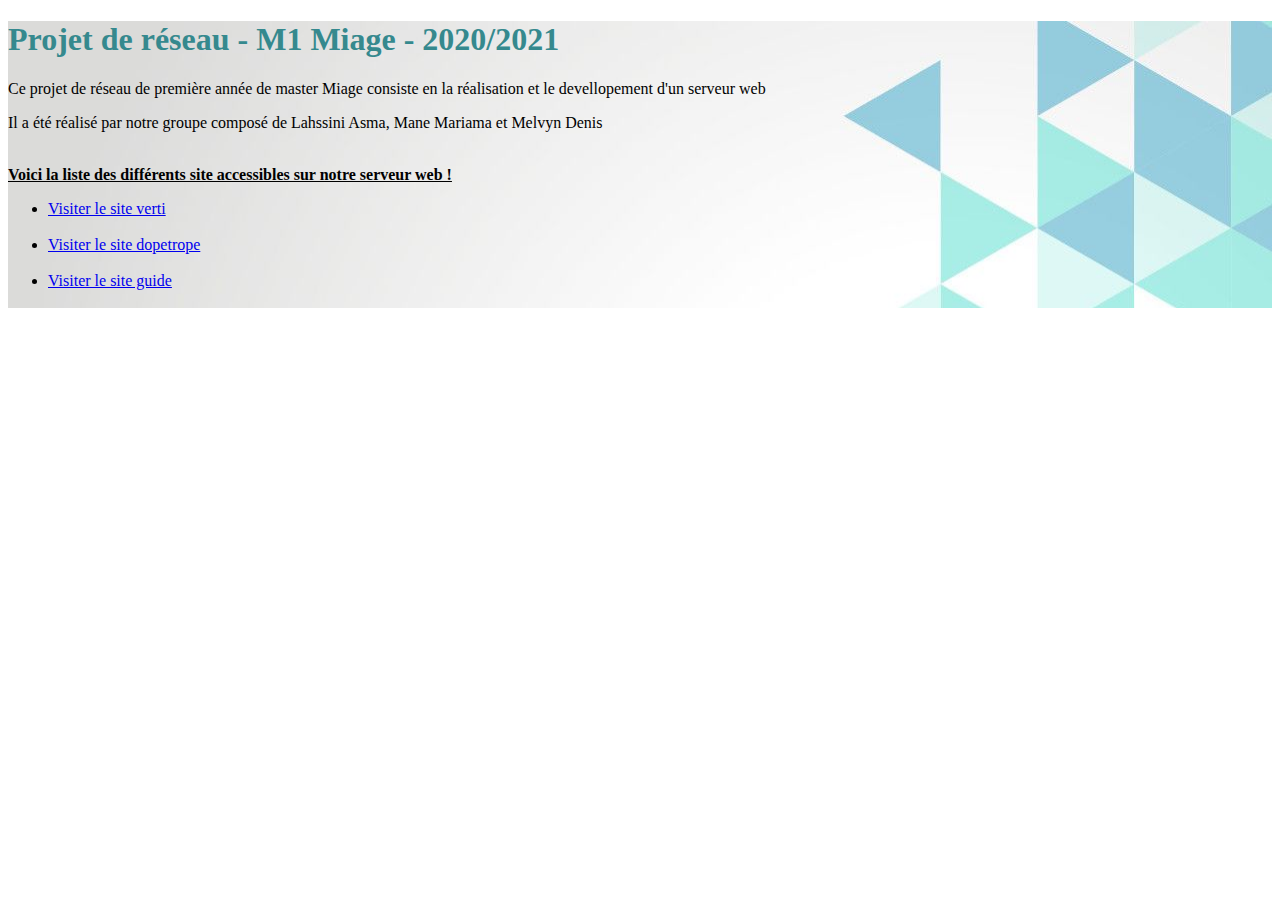
<file: samples/index.html>
<!DOCTYPE html>
<html>
<head>
<meta charset="ISO-8859-1">
<title>R�seau Projet</title>

<style type="text/css">
h1 {
  color: #35898E;
}
</style>
<style type="text/css">
p1 {
  font-weight: bold;
  text-decoration: underline;
}
</style>
<div style="background-image: url('background.jpg');">

</head>
<body>
<h1>Projet de r�seau - M1 Miage - 2020/2021</h1>
<p>Ce projet de r�seau de premi�re ann�e de master Miage consiste en la r�alisation et le devellopement d'un serveur web</p>
<p>Il a �t� r�alis� par notre groupe compos� de Lahssini Asma, Mane Mariama et Melvyn Denis</p><br>

<p1>Voici la liste des diff�rents site accessibles sur notre serveur web !</p1>
<ul>
    <li><a type="button" href="/verti/index.html">Visiter le site verti</a></li><br>
	<li><a type="button" href="/dopetrope/index.html">Visiter le site dopetrope</a></li><br>
	<li><a type="button" href="/guide/index.html">Visiter le site guide</a></li><br>
</ul>


</body>
</html>
</file>
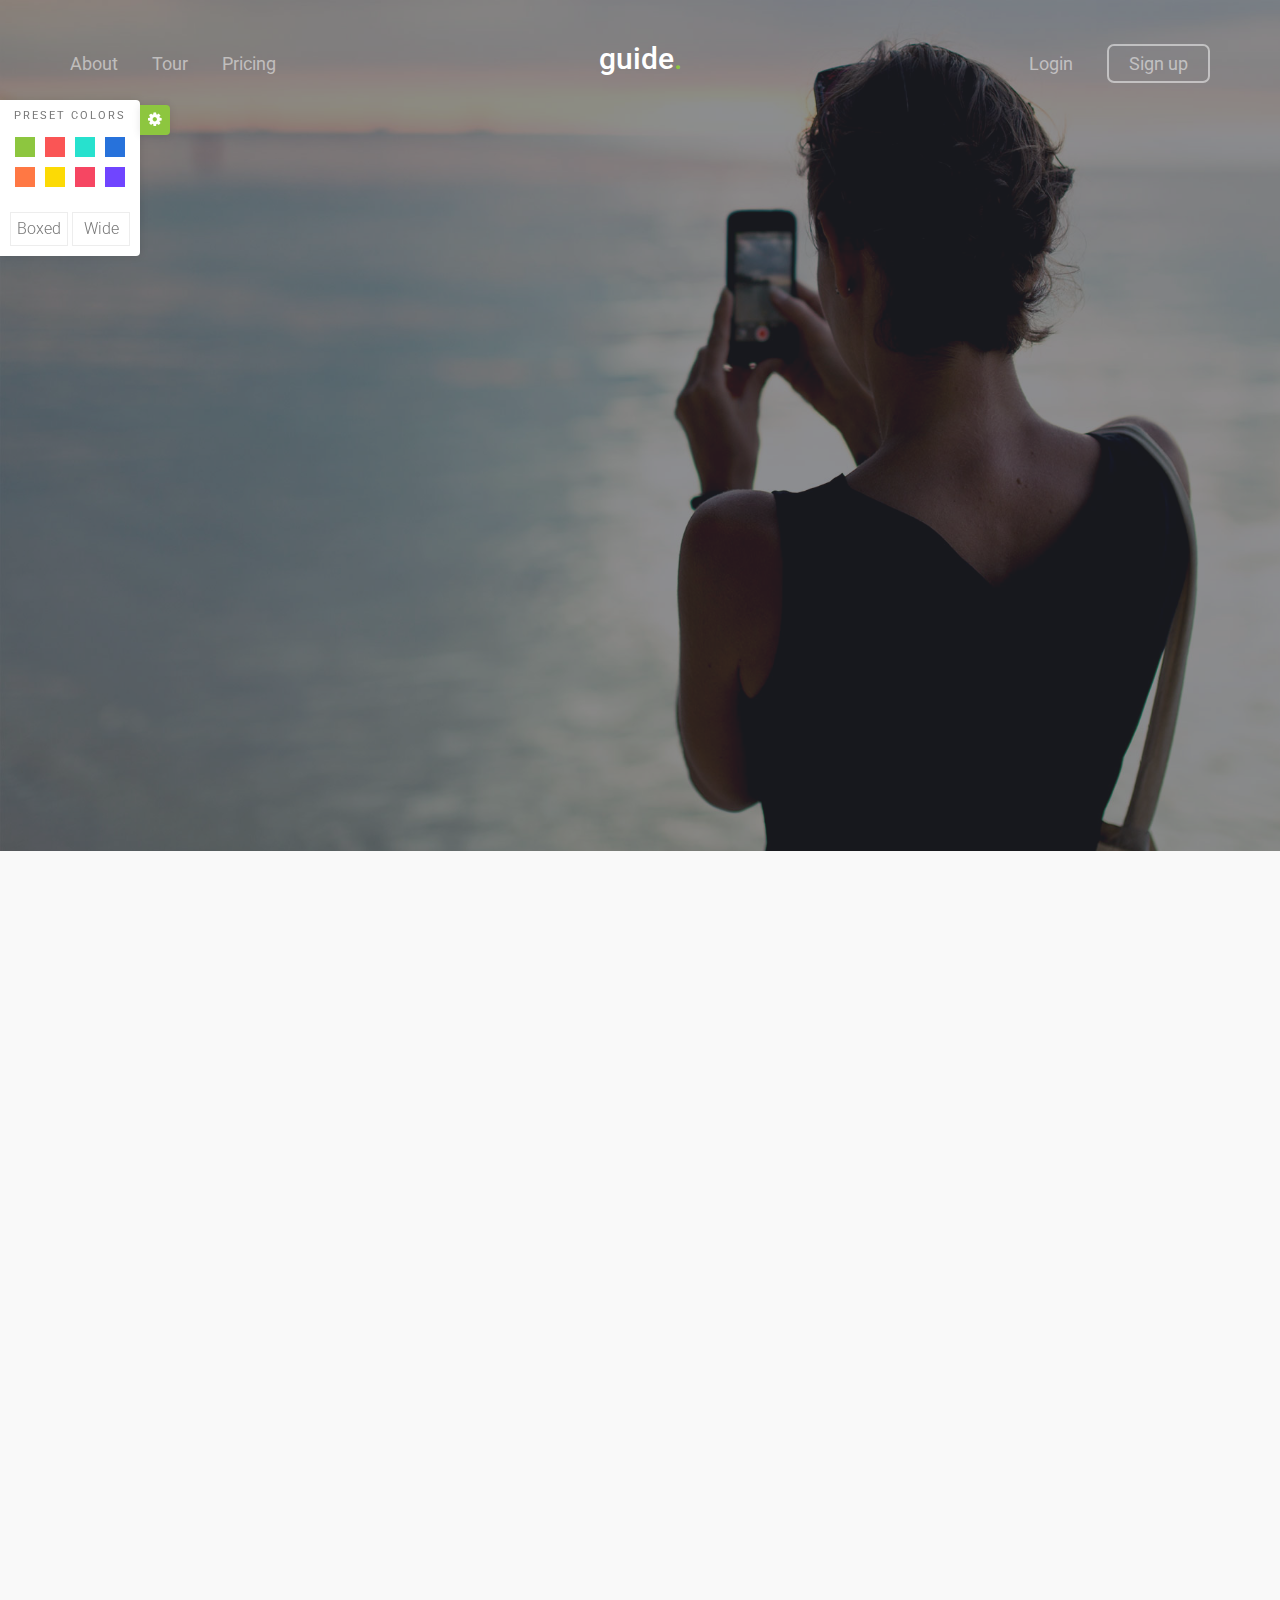
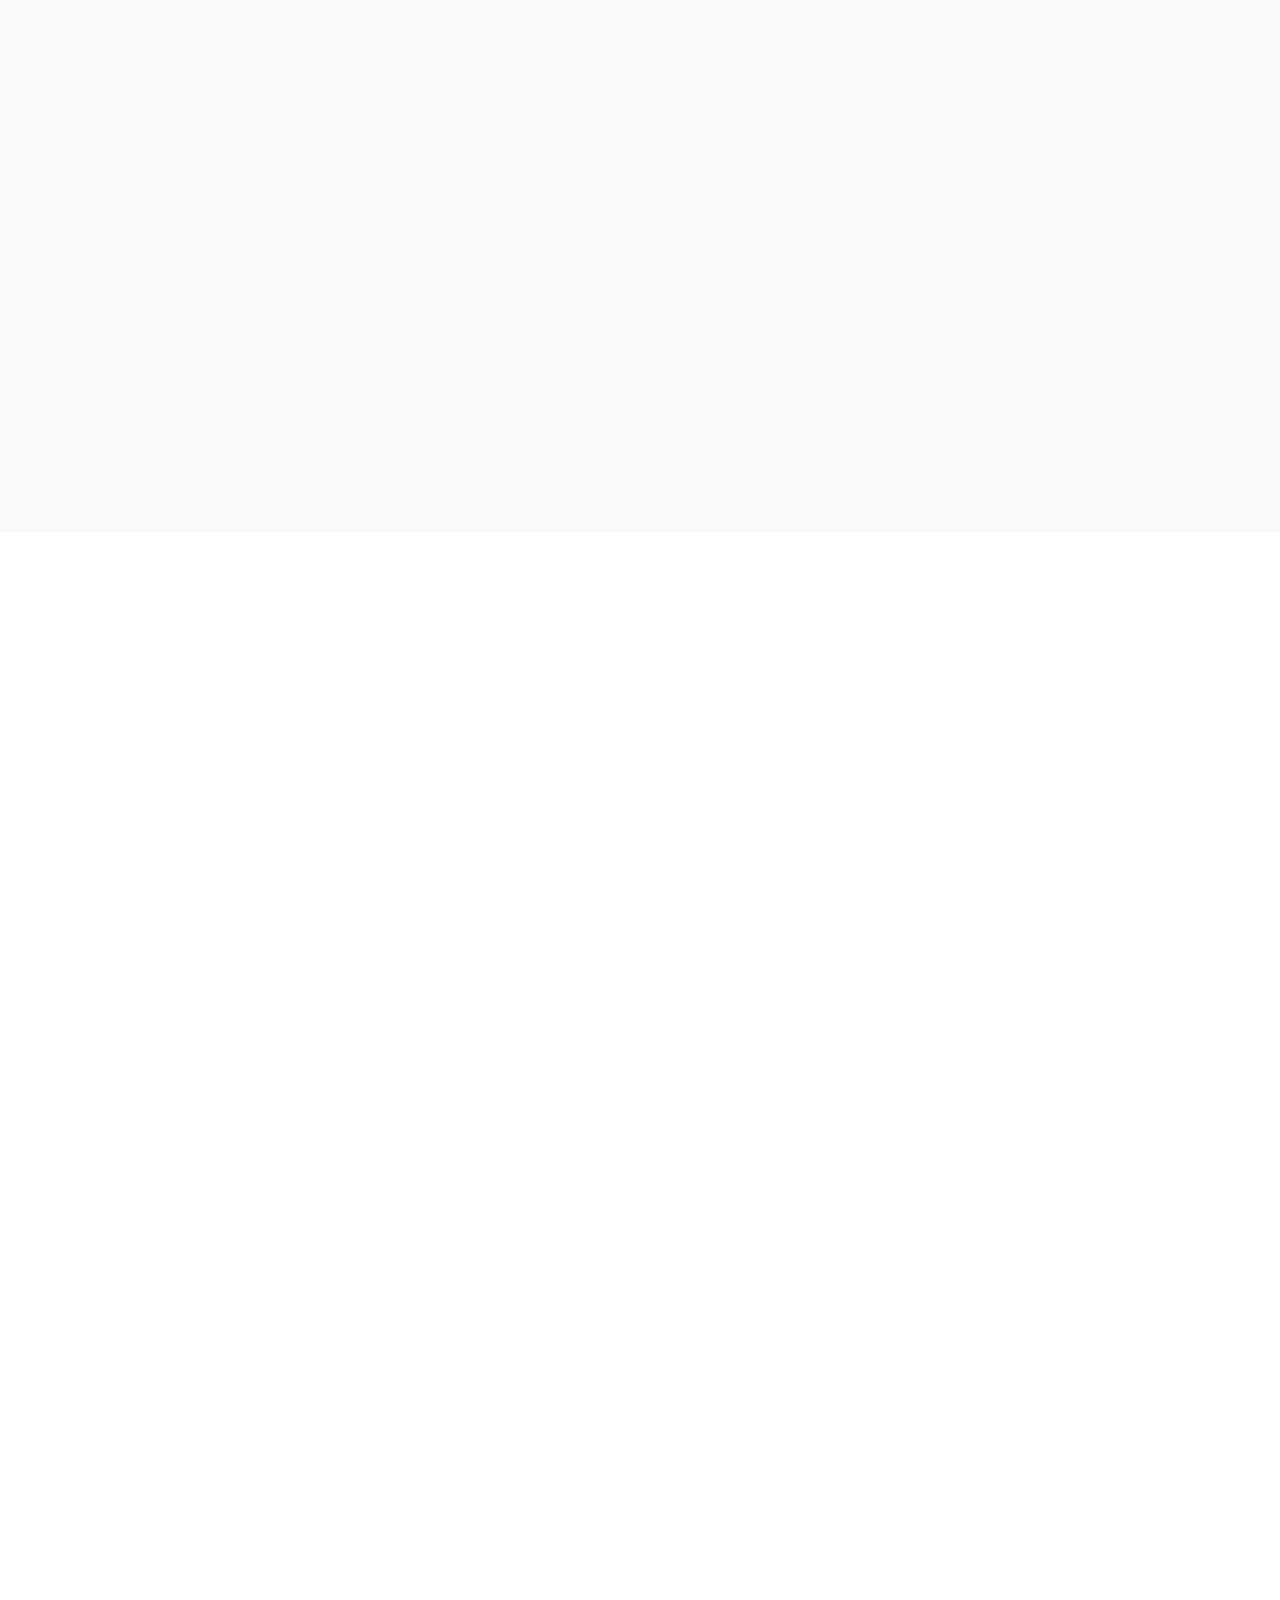
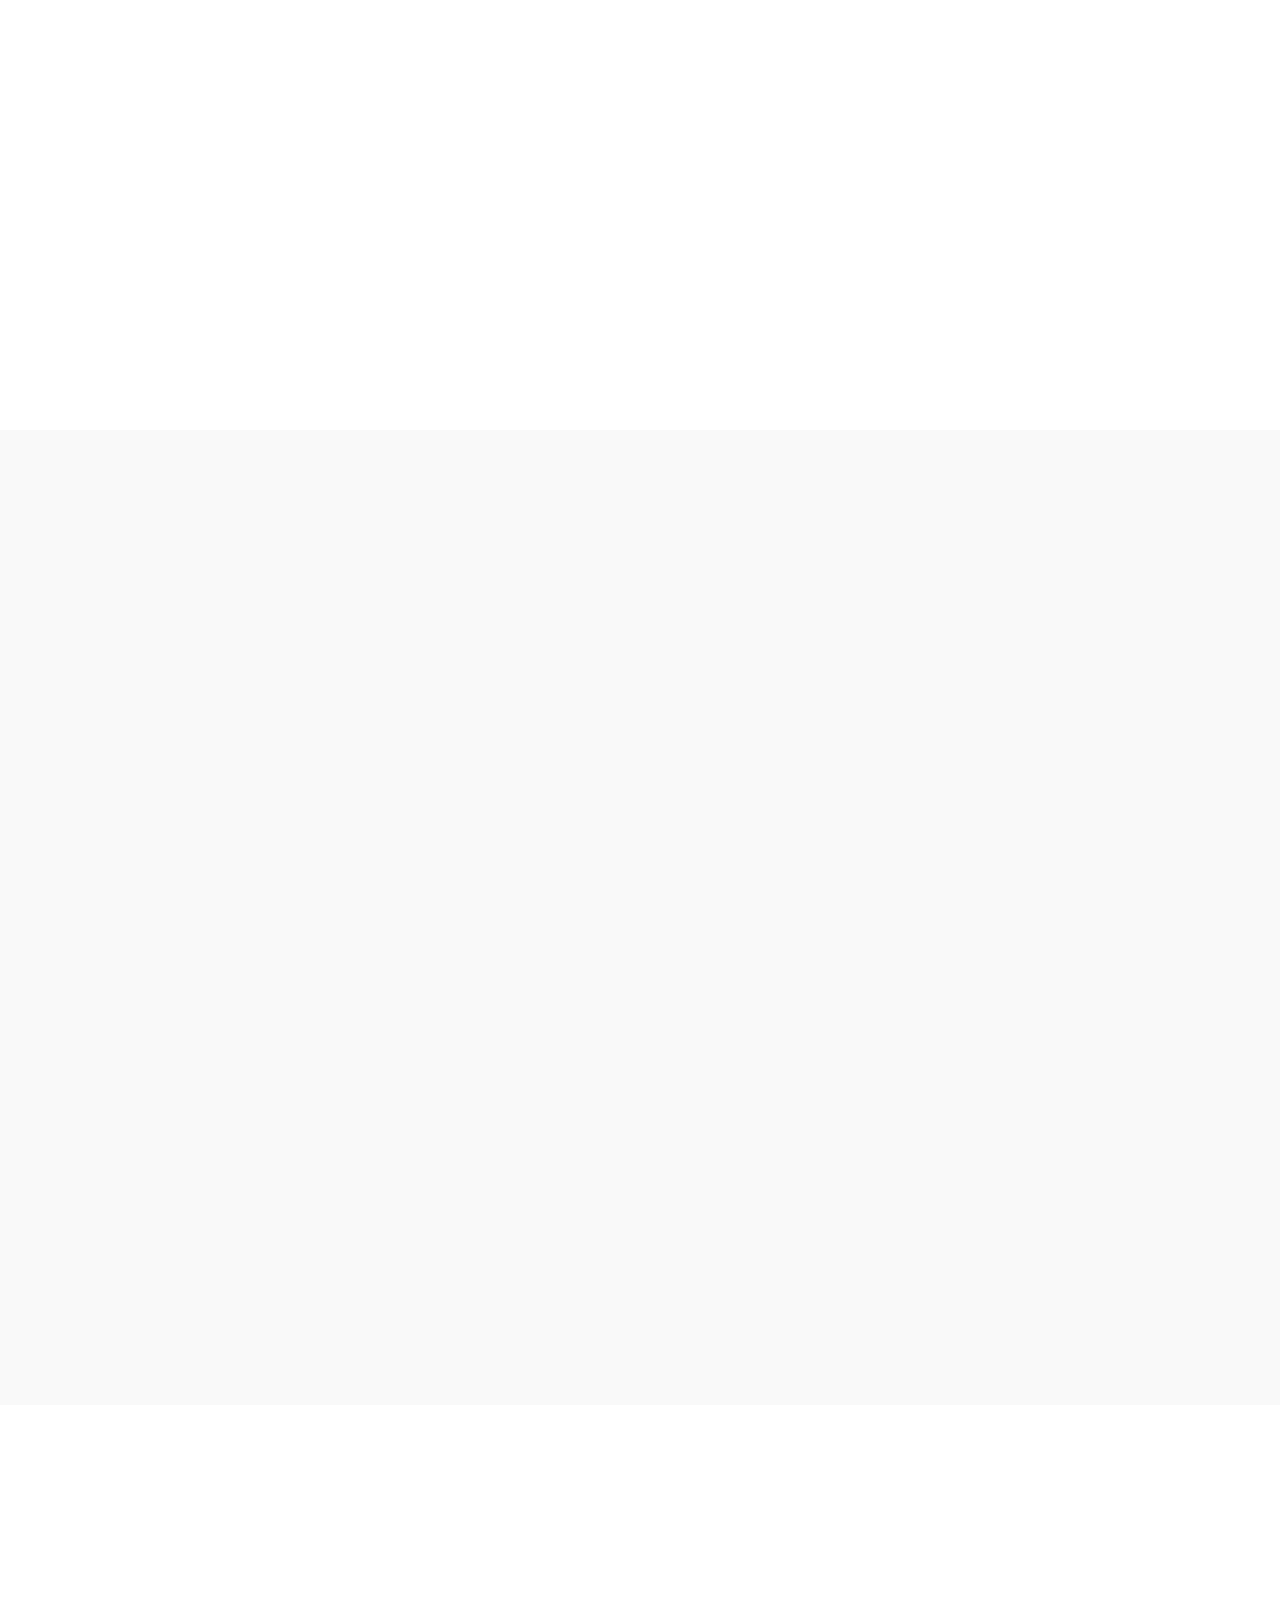
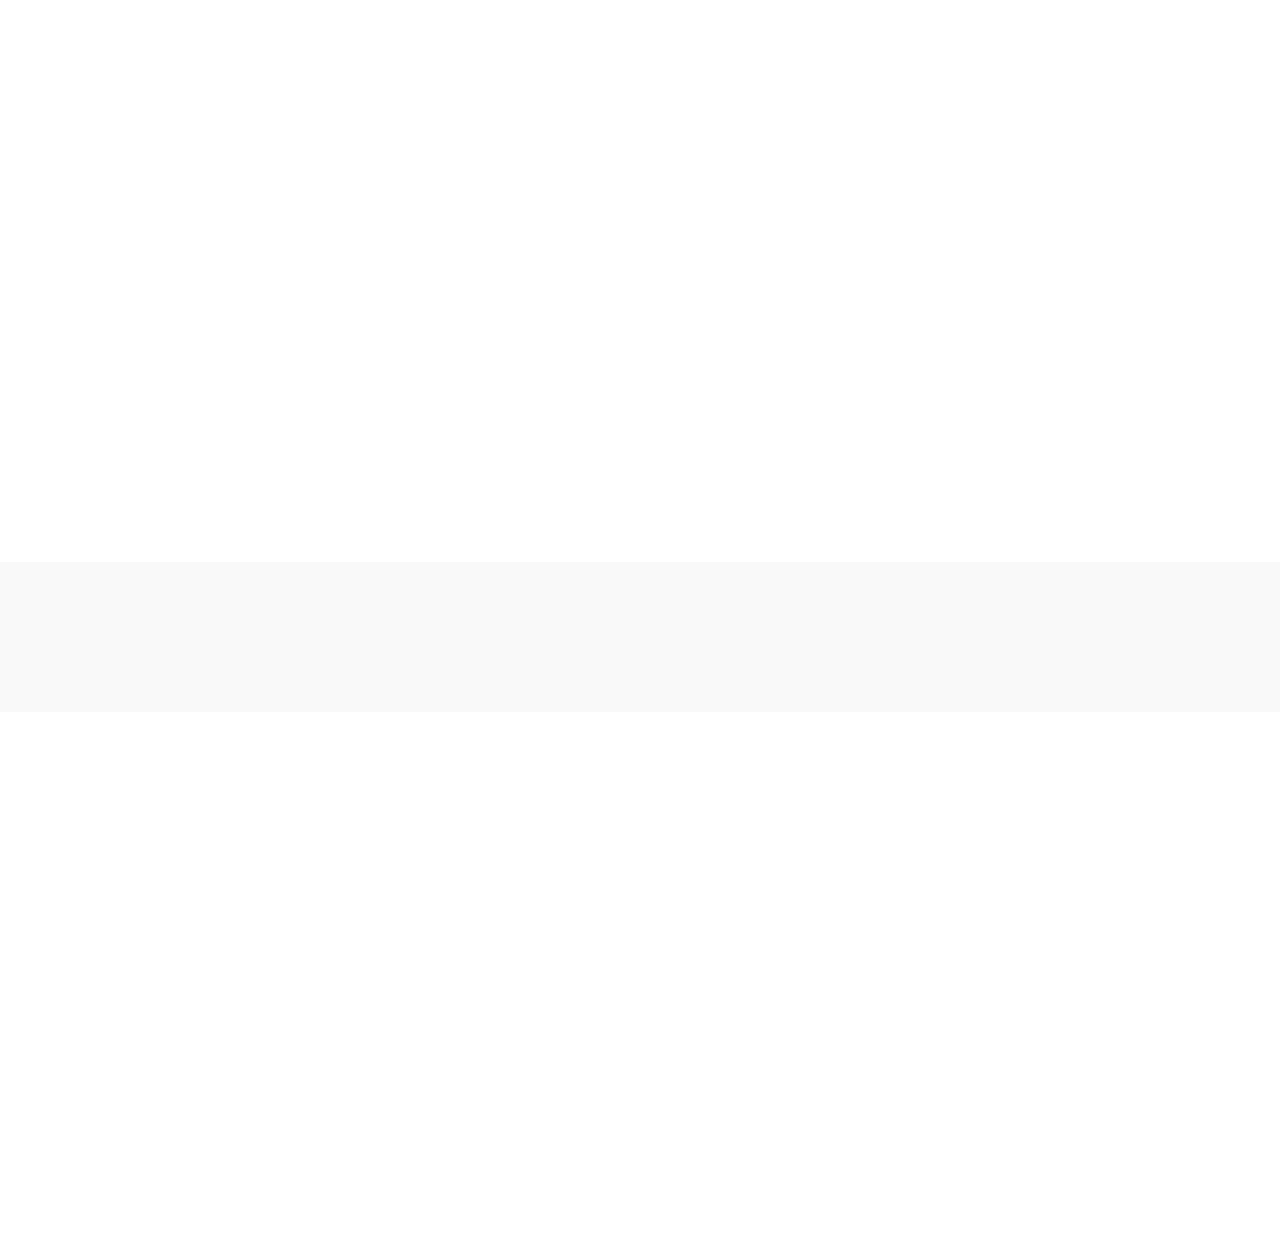
<file: samples/guide/index.html>
<!DOCTYPE html>
<!--[if lt IE 7]>      <html class="no-js lt-ie9 lt-ie8 lt-ie7"> <![endif]-->
<!--[if IE 7]>         <html class="no-js lt-ie9 lt-ie8"> <![endif]-->
<!--[if IE 8]>         <html class="no-js lt-ie9"> <![endif]-->
<!--[if gt IE 8]><!--> <html class="no-js"> <!--<![endif]-->
	<head>
	<meta charset="utf-8">
	<meta http-equiv="X-UA-Compatible" content="IE=edge">
	<title>Guide &mdash; 100% Free Fully Responsive HTML5 Template by FREEHTML5.co</title>
	<meta name="viewport" content="width=device-width, initial-scale=1">
	<meta name="description" content="Free HTML5 Template by FREEHTML5.CO" />
	<meta name="keywords" content="free html5, free template, free bootstrap, html5, css3, mobile first, responsive" />
	<meta name="author" content="FREEHTML5.CO" />

  <!-- 
	//////////////////////////////////////////////////////

	FREE HTML5 TEMPLATE 
	DESIGNED & DEVELOPED by FREEHTML5.CO
		
	Website: 		http://freehtml5.co/
	Email: 			info@freehtml5.co
	Twitter: 		http://twitter.com/fh5co
	Facebook: 		https://www.facebook.com/fh5co

	//////////////////////////////////////////////////////
	 -->

  	<!-- Facebook and Twitter integration -->
	<meta property="og:title" content=""/>
	<meta property="og:image" content=""/>
	<meta property="og:url" content=""/>
	<meta property="og:site_name" content=""/>
	<meta property="og:description" content=""/>
	<meta name="twitter:title" content="" />
	<meta name="twitter:image" content="" />
	<meta name="twitter:url" content="" />
	<meta name="twitter:card" content="" />

	<!-- Place favicon.ico and apple-touch-icon.png in the root directory -->
	<link rel="shortcut icon" href="favicon.ico">

	<link href='https://fonts.googleapis.com/css?family=Roboto:400,100,300,600,400italic,700' rel='stylesheet' type='text/css'>
	
	<!-- Animate.css -->
	<link rel="stylesheet" href="css/animate.css">
	<!-- Flexslider -->
	<link rel="stylesheet" href="css/flexslider.css">
	<!-- Icomoon Icon Fonts-->
	<link rel="stylesheet" href="css/icomoon.css">
	<!-- Magnific Popup -->
	<link rel="stylesheet" href="css/magnific-popup.css">
	<!-- Bootstrap  -->
	<link rel="stylesheet" href="css/bootstrap.css">

	<!-- 
	Default Theme Style 
	You can change the style.css (default color purple) to one of these styles
	
	

	-->
	<link rel="stylesheet" href="css/style.css">

	<!-- Styleswitcher ( This style is for demo purposes only, you may delete this anytime. ) -->
	<link rel="stylesheet" id="theme-switch" href="css/style.css">
	<!-- End demo purposes only -->


	<style>
	/* For demo purpose only */

	/*
	GREEN
	8dc63f
	RED
	FA5555
	TURQUOISE
	27E1CE
	BLUE 
	2772DB
	ORANGE
	FF7844
	YELLOW
	FCDA05
	PINK
	F64662
	PURPLE
	7045FF

	*/
	
	/* For Demo Purposes Only ( You can delete this anytime :-) */
	#colour-variations {
		padding: 10px;
		-webkit-transition: 0.5s;
	  	-o-transition: 0.5s;
	  	transition: 0.5s;
		width: 140px;
		position: fixed;
		left: 0;
		top: 100px;
		z-index: 999999;
		background: #fff;
		/*border-radius: 4px;*/
		border-top-right-radius: 4px;
		border-bottom-right-radius: 4px;
		-webkit-box-shadow: 0 0 9px 0 rgba(0,0,0,.1);
		-moz-box-shadow: 0 0 9px 0 rgba(0,0,0,.1);
		-ms-box-shadow: 0 0 9px 0 rgba(0,0,0,.1);
		box-shadow: 0 0 9px 0 rgba(0,0,0,.1);
	}
	#colour-variations.sleep {
		margin-left: -140px;
	}
	#colour-variations h3 {
		text-align: center;;
		font-size: 11px;
		letter-spacing: 2px;
		text-transform: uppercase;
		color: #777;
		margin: 0 0 10px 0;
		padding: 0;;
	}

	#colour-variations ul,
	#colour-variations ul li {
		padding: 0;
		margin: 0;
	}
	#colour-variations ul {
		margin-bottom: 20px;
		float: left;	
	}
	#colour-variations li {
		list-style: none;
		display: inline;
	}
	#colour-variations li a {
		width: 20px;
		height: 20px;
		position: relative;
		float: left;
		margin: 5px;
	}



	#colour-variations li a[data-theme="style"] {
		background: #8dc63f;
	}
	#colour-variations li a[data-theme="red"] {
		background: #FA5555;
	}
	#colour-variations li a[data-theme="turquoise"] {
		background: #27E1CE;
	}
	#colour-variations li a[data-theme="blue"] {
		background: #2772DB;
	}
	#colour-variations li a[data-theme="orange"] {
		background: #FF7844;
	}
	#colour-variations li a[data-theme="yellow"] {
		background: #FCDA05;
	}
	#colour-variations li a[data-theme="pink"] {
		background: #F64662;
	}
	#colour-variations li a[data-theme="purple"] {
		background: #7045FF;
	}

	#colour-variations a[data-layout="boxed"],
	#colour-variations a[data-layout="wide"] {
		padding: 2px 0;
		width: 48%;
		border: 1px solid #ededed;
		text-align: center;
		color: #777;
		display: block;
	}
	#colour-variations a[data-layout="boxed"]:hover,
	#colour-variations a[data-layout="wide"]:hover {
		border: 1px solid #777;
	}
	#colour-variations a[data-layout="boxed"] {
		float: left;
	}
	#colour-variations a[data-layout="wide"] {
		float: right;
	}

	.option-toggle {
		position: absolute;
		right: 0;
		top: 0;
		margin-top: 5px;
		margin-right: -30px;
		width: 30px;
		height: 30px;
		background: #8dc63f;
		text-align: center;
		border-top-right-radius: 4px;
		border-bottom-right-radius: 4px;
		color: #fff;
		cursor: pointer;
		-webkit-box-shadow: 0 0 9px 0 rgba(0,0,0,.1);
		-moz-box-shadow: 0 0 9px 0 rgba(0,0,0,.1);
		-ms-box-shadow: 0 0 9px 0 rgba(0,0,0,.1);
		box-shadow: 0 0 9px 0 rgba(0,0,0,.1);
	}
	.option-toggle i {
		top: 2px;
		position: relative;
	}
	.option-toggle:hover, .option-toggle:focus, .option-toggle:active {
		color:  #fff;
		text-decoration: none;
		outline: none;
	}
	</style>
	<!-- End demo purposes only -->


	<!-- Modernizr JS -->
	<script src="js/modernizr-2.6.2.min.js"></script>
	<!-- FOR IE9 below -->
	<!--[if lt IE 9]>
	<script src="js/respond.min.js"></script>
	<![endif]-->

	</head>


	<!-- 
		INFO:
		Add 'boxed' class to body element to make the layout as boxed style.
		Example: 
		<body class="boxed">	
	-->
	<body>
	
	<!-- Loader -->
	<div class="fh5co-loader"></div>
	
	<div id="fh5co-page">
		<section id="fh5co-header">
			<div class="container">
				<nav role="navigation">
					<ul class="pull-left left-menu">
						<li><a href="about.html">About</a></li>
						<li><a href="tour.html">Tour</a></li>
						<li><a href="pricing.html">Pricing</a></li>
					</ul>
					<h1 id="fh5co-logo"><a href="index.html">guide<span>.</span></a></h1>
					<ul class="pull-right right-menu">
						<li><a href="#">Login</a></li>
						<li class="fh5co-cta-btn"><a href="#">Sign up</a></li>
					</ul>
				</nav>
			</div>
		</section>
		<!-- #fh5co-header -->

		<section id="fh5co-hero" class="js-fullheight" style="background-image: url(images/hero_bg.jpg);" data-next="yes">
			<div class="fh5co-overlay"></div>
			<div class="container">
				<div class="fh5co-intro js-fullheight">
					<div class="fh5co-intro-text">
						<!-- 
							INFO:
							Change the class to 'fh5co-right-position' or 'fh5co-center-position' to change the layout position
							Example:
							<div class="fh5co-right-position">
						-->
						<div class="fh5co-left-position">
							<h2 class="animate-box">Create Awesome Things for Better Web</h2>
							<p class="animate-box"><a href="https://vimeo.com/channels/staffpicks/93951774" class="btn btn-outline popup-vimeo btn-video"><i class="icon-play2"></i> Watch video</a> <a href="http://freehtml5.co" target="_blank" class="btn btn-primary">Visit FREEHTML5.co</a></p>
						</div>
					</div>
				</div>
			</div>
			<div class="fh5co-learn-more animate-box">
				<a href="#" class="scroll-btn">
					<span class="text">Explore more about us</span>
					<span class="arrow"><i class="icon-chevron-down"></i></span>
				</a>
			</div>
		</section>
		<!-- END #fh5co-hero -->


		<section id="fh5co-projects">
			<div class="container">
				<div class="row row-bottom-padded-md">
					<div class="col-md-6 col-md-offset-3 text-center">
						<h2 class="fh5co-lead animate-box">Our Products</h2>
						<p class="fh5co-sub-lead animate-box">Far far away, behind the word mountains, far from the countries Vokalia and Consonantia, there live the blind texts. </p>
					</div>
				</div>
				<div class="row">
					
					<div class="col-md-4 col-sm-6 col-xxs-12 animate-box">
						<a href="images/img_1.jpg" class="fh5co-project-item image-popup">
							<img src="images/img_1.jpg" alt="Image" class="img-responsive">
							<div class="fh5co-text">
								<h2>Beautiful Sunrise</h2>
								<p>Far far away, behind the word mountains, far from the countries Vokalia..</p>
							</div>
						</a>
					</div>

					<div class="col-md-4 col-sm-6 col-xxs-12 animate-box">
						<a href="images/img_2.jpg" class="fh5co-project-item image-popup">
							<img src="images/img_2.jpg" alt="Image" class="img-responsive">
							<div class="fh5co-text">
								<h2>Cute Little Dog</h2>
								<p>Far far away, behind the word mountains, far from the countries Vokalia..</p>
							</div>
						</a>
					</div>

					<div class="col-md-4 col-sm-6 col-xxs-12 animate-box">
						<a href="images/img_3.jpg" class="fh5co-project-item image-popup">
							<img src="images/img_3.jpg" alt="Image" class="img-responsive">
							<div class="fh5co-text">
								<h2>A Wooden Bridge</h2>
								<p>Far far away, behind the word mountains, far from the countries Vokalia..</p>
							</div>
						</a>
					</div>

					<div class="col-md-4 col-sm-6 col-xxs-12 animate-box">
						<a href="images/img_4.jpg" class="fh5co-project-item image-popup">
							<img src="images/img_4.jpg" alt="Image" class="img-responsive">
							<div class="fh5co-text">
								<h2>Puppy & I in the Farm</h2>
								<p>Far far away, behind the word mountains, far from the countries Vokalia..</p>
							</div>
						</a>
					</div>

					<div class="col-md-4 col-sm-6 col-xxs-12 animate-box">
						<a href="images/img_5.jpg" class="fh5co-project-item image-popup">
							<img src="images/img_5.jpg" alt="Image" class="img-responsive">
							<div class="fh5co-text">
								<h2>A Big Wave of the Blue Sea</h2>
								<p>Far far away, behind the word mountains, far from the countries Vokalia..</p>
							</div>
						</a>
					</div>

					<div class="col-md-4 col-sm-6 col-xxs-12 animate-box">
						<a href="images/img_6.jpg" class="fh5co-project-item image-popup">
							<img src="images/img_6.jpg" alt="Image" class="img-responsive">
							<div class="fh5co-text">
								<h2>Foggy Pine Trees</h2>
								<p>Far far away, behind the word mountains, far from the countries Vokalia..</p>
							</div>
						</a>
					</div>
					
					
				</div>
			</div>
		</section>
		<!-- END #fh5co-projects -->

		<section id="fh5co-features">
			<div class="container">
				<div class="row text-center row-bottom-padded-md">
					<div class="col-md-8 col-md-offset-2">
						<figure class="fh5co-devices animate-box"><img src="images/img_devices.png" alt="Free HTML5 Bootstrap Template" class="img-responsive"></figure>
						<h2 class="fh5co-lead animate-box">Perfect Display in All Devices</h2>
						<p class="fh5co-sub-lead animate-box">Far far away, behind the word mountains, far from the countries Vokalia and Consonantia, there live the blind texts. Separated they live in Bookmarksgrove right at the coast of the Semantics, a large language ocean. A small river named Duden flows.</p>
					</div>
				</div>
				<div class="row">
					<div class="col-md-4 col-sm-6 col-xs-12 animate-box">
						<div class="fh5co-feature">
							<div class="fh5co-icon">
								<i class="icon-power"></i>
							</div>
							<h3>Best For Startup</h3>
							<p>Far far away, behind the word mountains, far from the countries Vokalia and Consonantia, there live the blind texts. Separated they live in Bookmarksgrove right .</p>
						</div>
					</div>
					<div class="col-md-4 col-sm-6 col-xs-12 animate-box">
						<div class="fh5co-feature">
							<div class="fh5co-icon">
								<i class="icon-flag2"></i>
							</div>
							<h3>Easy To Use</h3>
							<p>Far far away, behind the word mountains, far from the countries Vokalia and Consonantia, there live the blind texts. Separated they live in Bookmarksgrove right .</p>
						</div>
					</div>
					<div class="clearfix visible-sm-block"></div>
					<div class="col-md-4 col-sm-6 col-xs-12 animate-box">
						<div class="fh5co-feature">
							<div class="fh5co-icon">
								<i class="icon-anchor"></i>
							</div>
							<h3>Robust In Mind</h3>
							<p>Far far away, behind the word mountains, far from the countries Vokalia and Consonantia, there live the blind texts. Separated they live in Bookmarksgrove right .</p>
						</div>
					</div>

					<div class="col-md-4 col-sm-6 col-xs-12 animate-box">
						<div class="fh5co-feature">
							<div class="fh5co-icon">
								<i class="icon-paragraph"></i>
							</div>
							<h3>Beautiful Typography</h3>
							<p>Far far away, behind the word mountains, far from the countries Vokalia and Consonantia, there live the blind texts. Separated they live in Bookmarksgrove right .</p>
						</div>
					</div>
					<div class="clearfix visible-sm-block"></div>
					<div class="col-md-4 col-sm-6 col-xs-12 animate-box">
						<div class="fh5co-feature">
							<div class="fh5co-icon">
								<i class="icon-umbrella"></i>
							</div>
							<h3>Eco Friendly</h3>
							<p>Far far away, behind the word mountains, far from the countries Vokalia and Consonantia, there live the blind texts. Separated they live in Bookmarksgrove right .</p>
						</div>
					</div>
					<div class="col-md-4 col-sm-6 col-xs-12 animate-box">
						<div class="fh5co-feature">
							<div class="fh5co-icon">
								<i class="icon-toggle"></i>
							</div>
							<h3>Wide and Boxed</h3>
							<p>Far far away, behind the word mountains, far from the countries Vokalia and Consonantia, there live the blind texts. Separated they live in Bookmarksgrove right .</p>
						</div>
					</div>
					<div class="clearfix visible-sm-block"></div>
				</div>
			</div>
		</section>	

		<!-- END #fh5co-features -->


		<section id="fh5co-features-2">
			<div class="container">
				<div class="col-md-6 col-md-push-6">
					<figure class="fh5co-feature-image animate-box">
						<img src="images/macbook.png" alt="Free HTML5 Bootstrap Template by FREEHTML5.co">
					</figure>
				</div>
				<div class="col-md-6 col-md-pull-6">
					<span class="fh5co-label animate-box">See Features</span>
					<h2 class="fh5co-lead animate-box">Superb Features</h2>
					<div class="fh5co-feature">
						<div class="fh5co-icon animate-box"><i class="icon-check2"></i></div>
						<div class="fh5co-text animate-box">
							<h3>Beautiful Typography</h3>
							<p>Far far away, behind the word mountains, far from the countries Vokalia and Consonantia, there live the blind texts. </p>
						</div>
					</div>
					<div class="fh5co-feature">
						<div class="fh5co-icon animate-box"><i class="icon-check2"></i></div>
						<div class="fh5co-text animate-box">
							<h3>Eco Friendly</h3>
							<p>Far far away, behind the word mountains, far from the countries Vokalia and Consonantia, there live the blind texts. </p>
						</div>
					</div>
					<div class="fh5co-feature">
						<div class="fh5co-icon animate-box"><i class="icon-check2"></i></div>
						<div class="fh5co-text animate-box">
							<h3>Wide and Boxed</h3>
							<p>Far far away, behind the word mountains, far from the countries Vokalia and Consonantia, there live the blind texts. </p>
						</div>
					</div>

					<div class="fh5co-btn-action animate-box">
						<a href="#" class="btn btn-primary btn-cta">More Features</a>
					</div>

				</div>
			</div>
		</section>
		<!-- END #fh5co-features-2 -->
		
		<section id="fh5co-testimonials">
			<div class="container">
				<div class="row row-bottom-padded-sm">
					<div class="col-md-6 col-md-offset-3 text-center">
						<div class="fh5co-label animate-box">Testimonials</div>
						<h2 class="fh5co-lead animate-box">Join the 1 Million Users using Our Products </h2>
					</div>
				</div>
				<div class="row">
					<div class="col-md-8 col-md-offset-2 text-center animate-box">
						<div class="flexslider">
					  		<ul class="slides">
							   <li>
							      <blockquote>
							      	<p>&ldquo;Creativity is just connecting things. When you ask creative people how they did something, they feel a little guilty because they didn’t really do it, they just saw something. It seemed obvious to them after a while.&rdquo;</p>
							      	<p><cite>&mdash; Steve Jobs</cite></p>
							      </blockquote>
							   </li>
							   <li>
							    	<blockquote>
							      	<p>&ldquo;I think design would be better if designers were much more skeptical about its applications. If you believe in the potency of your craft, where you choose to dole it out is not something to take lightly.&rdquo;</p>
							      	<p><cite>&mdash; Frank Chimero</cite></p>
							      </blockquote>
							   </li>
							   <li>
							    	<blockquote>
							      	<p>&ldquo;Design must be functional and functionality must be translated into visual aesthetics, without any reliance on gimmicks that have to be explained.&rdquo;</p>
							      	<p><cite>&mdash; Ferdinand A. Porsche</cite></p>
							      </blockquote>
							   </li>
							</ul>
						</div>
						<div class="flexslider-controls">
						   <ol class="flex-control-nav">
						      <li class="animate-box"><img src="images/person4.jpg" alt="Free HTML5 Bootstrap Template by FREEHTML5.co"></li>
						      <li class="animate-box"><img src="images/person2.jpg" alt="Free HTML5 Bootstrap Template by FREEHTML5.co"></li>
						      <li class="animate-box"><img src="images/person3.jpg" alt="Free HTML5 Bootstrap Template by FREEHTML5.co"></li>
						   </ol>
						</div>
					</div>
				</div>
			</div>
		</section>
		<!-- END #fh5co-testimonials -->

		<section id="fh5co-subscribe">
			<div class="container">
		
				<h3 class="animate-box"><label for="email">Subscribe to our newsletter</label></h3>
				<form action="#" method="post" class="animate-box">
					<i class="fh5co-icon icon-paper-plane"></i>
					<input type="email" class="form-control" placeholder="Enter your email" id="email" name="email">
					<input type="submit" value="Send" class="btn btn-primary">
				</form>

			</div>
		</section>
		<!-- END #fh5co-subscribe -->

		<footer id="fh5co-footer">
			<div class="container">
				<div class="row row-bottom-padded-md">
					<div class="col-md-3 col-sm-6 col-xs-12 animate-box">
						<div class="fh5co-footer-widget">
							<h3>Company</h3>
							<ul class="fh5co-links">
								<li><a href="#">About Us</a></li>
								<li><a href="#">Careers</a></li>
								<li><a href="#">Feature Tour</a></li>
								<li><a href="#">Pricing</a></li>
								<li><a href="#">Team</a></li>
							</ul>
						</div>
					</div>

					<div class="col-md-3 col-sm-6 col-xs-12 animate-box">
						<div class="fh5co-footer-widget">
							<h3>Support</h3>
							<ul class="fh5co-links">
								<li><a href="#">Knowledge Base</a></li>
								<li><a href="#">24/7 Call Support</a></li>
								<li><a href="#">Video Demos</a></li>
								<li><a href="#">Terms of Use</a></li>
								<li><a href="#">Privacy Policy</a></li>
							</ul>
						</div>
					</div>

					<div class="col-md-3 col-sm-6 col-xs-12 animate-box">
						<div class="fh5co-footer-widget">
							<h3>Contact Us</h3>
							<p>
								<a href="mailto:info@freehtml5.co">info@freehtml5.co</a> <br>
								198 West 21th Street, <br>
								Suite 721 New York NY 10016 <br>
								<a href="tel:+123456789">+12 34  5677 89</a>
							</p>
						</div>
					</div>

					<div class="col-md-3 col-sm-6 col-xs-12 animate-box">
						<div class="fh5co-footer-widget">
							<h3>Follow Us</h3>
							<ul class="fh5co-social">
								<li><a href="#"><i class="icon-twitter"></i></a></li>
								<li><a href="#"><i class="icon-facebook"></i></a></li>
								<li><a href="#"><i class="icon-google-plus"></i></a></li>
								<li><a href="#"><i class="icon-instagram"></i></a></li>
								<li><a href="#"><i class="icon-youtube-play"></i></a></li>
							</ul>
						</div>
					</div>

				</div>
				
			</div>
			<div class="fh5co-copyright animate-box">
				<div class="container">
					<div class="row">
						<div class="col-md-12">
							<p class="fh5co-left"><small>&copy; 2016 <a href="index.html">Guide</a> free html5. All Rights Reserved.</small></p>
							<p class="fh5co-right"><small class="fh5co-right">Designed by <a href="http://freehtml5.co" target="_blank">FREEHTML5.co</a> Demo Images: <a href="http://unsplash.com" target="_blank">Unsplash</a></small></p>
						</div>
					</div>
				</div>
			</div>
		</footer>
		<!-- END #fh5co-footer -->
	</div>
	<!-- END #fh5co-page -->
	
	<!-- For demo purposes Only ( You may delete this anytime :-) -->
	<div id="colour-variations">
		<a class="option-toggle"><i class="icon-gear"></i></a>
		<h3>Preset Colors</h3>
		<ul>
			<li><a href="javascript: void(0);" data-theme="style"></a></li>
			<li><a href="javascript: void(0);" data-theme="red"></a></li>
			<li><a href="javascript: void(0);" data-theme="turquoise"></a></li>
			<li><a href="javascript: void(0);" data-theme="blue"></a></li>
			<li><a href="javascript: void(0);" data-theme="orange"></a></li>
			<li><a href="javascript: void(0);" data-theme="yellow"></a></li>
			<li><a href="javascript: void(0);" data-theme="pink"></a></li>
			<li><a href="javascript: void(0);" data-theme="purple"></a></li>
		</ul>
		<a href="#" data-layout="boxed">Boxed</a>
		<a href="#" data-layout="wide">Wide</a>
	</div>
	<!-- End demo purposes only -->

	
	<!-- jQuery -->
	<script src="js/jquery.min.js"></script>
	<!-- jQuery Easing -->
	<script src="js/jquery.easing.1.3.js"></script>
	<!-- Bootstrap -->
	<script src="js/bootstrap.min.js"></script>
	<!-- Waypoints -->
	<script src="js/jquery.waypoints.min.js"></script>
	<!-- Flexslider -->
	<script src="js/jquery.flexslider-min.js"></script>
	<!-- Magnific Popup -->
	<script src="js/jquery.magnific-popup.min.js"></script>
	<script src="js/magnific-popup-options.js"></script>

	<!-- For demo purposes only styleswitcher ( You may delete this anytime ) -->
	<script src="js/jquery.style.switcher.js"></script>
	<script>
		$(function(){
			$('#colour-variations ul').styleSwitcher({
				defaultThemeId: 'theme-switch',
				hasPreview: false,
				cookie: {
		          	expires: 30,
		          	isManagingLoad: true
		      	}
			});	
			$('.option-toggle').click(function() {
				$('#colour-variations').toggleClass('sleep');
			});
		});
	</script>
	<!-- End demo purposes only -->

	<!-- Main JS (Do not remove) -->
	<script src="js/main.js"></script>

	<!-- 
	INFO:
	jQuery Cookie for Demo Purposes Only. 
	The code below is to toggle the layout to boxed or wide 
	-->
	<script src="js/jquery.cookie.js"></script>
	<script>
		$(function(){

			if ( $.cookie('layoutCookie') != '' ) {
				$('body').addClass($.cookie('layoutCookie'));
			}

			$('a[data-layout="boxed"]').click(function(event){
				event.preventDefault();
				$.cookie('layoutCookie', 'boxed', { expires: 7, path: '/'});
				$('body').addClass($.cookie('layoutCookie')); // the value is boxed.
			});

			$('a[data-layout="wide"]').click(function(event){
				event.preventDefault();
				$('body').removeClass($.cookie('layoutCookie')); // the value is boxed.
				$.removeCookie('layoutCookie', { path: '/' }); // remove the value of our cookie 'layoutCookie'
			});
		});
	</script>
	

	</body>
</html>
</file>
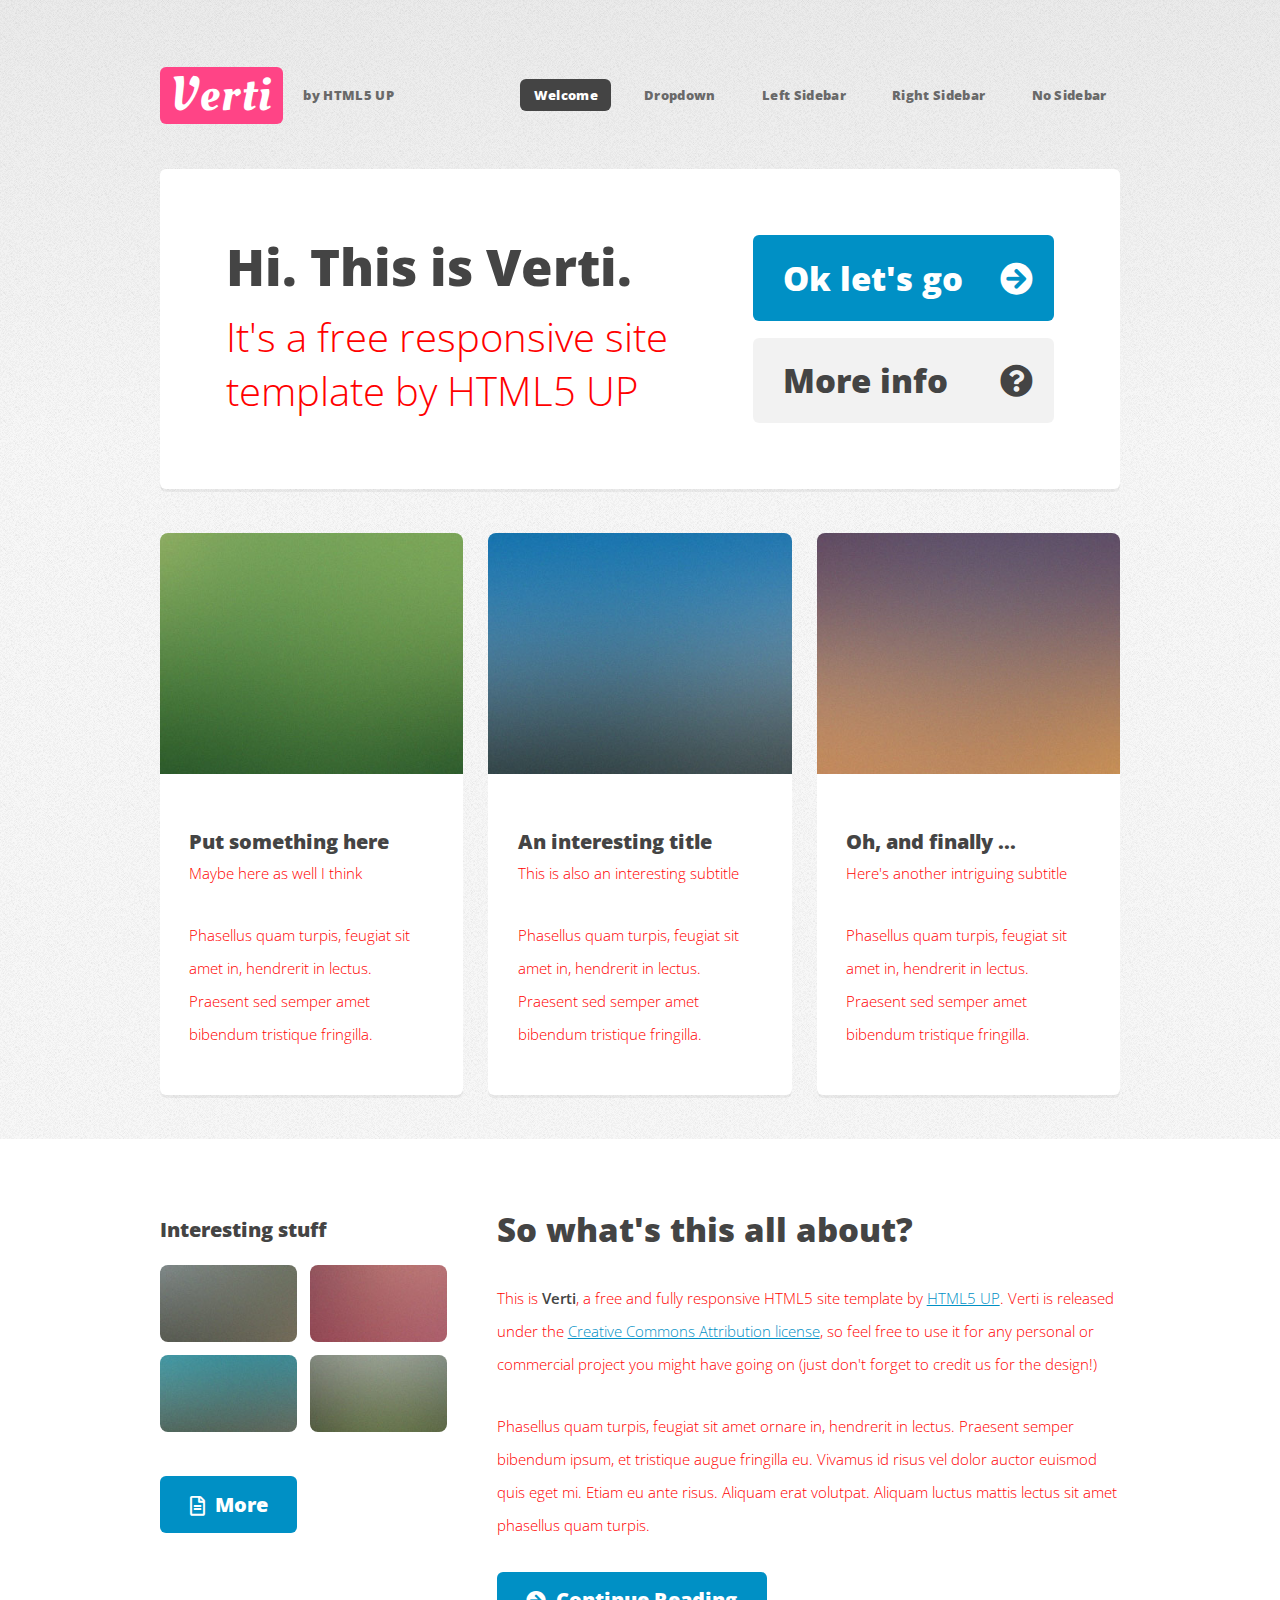
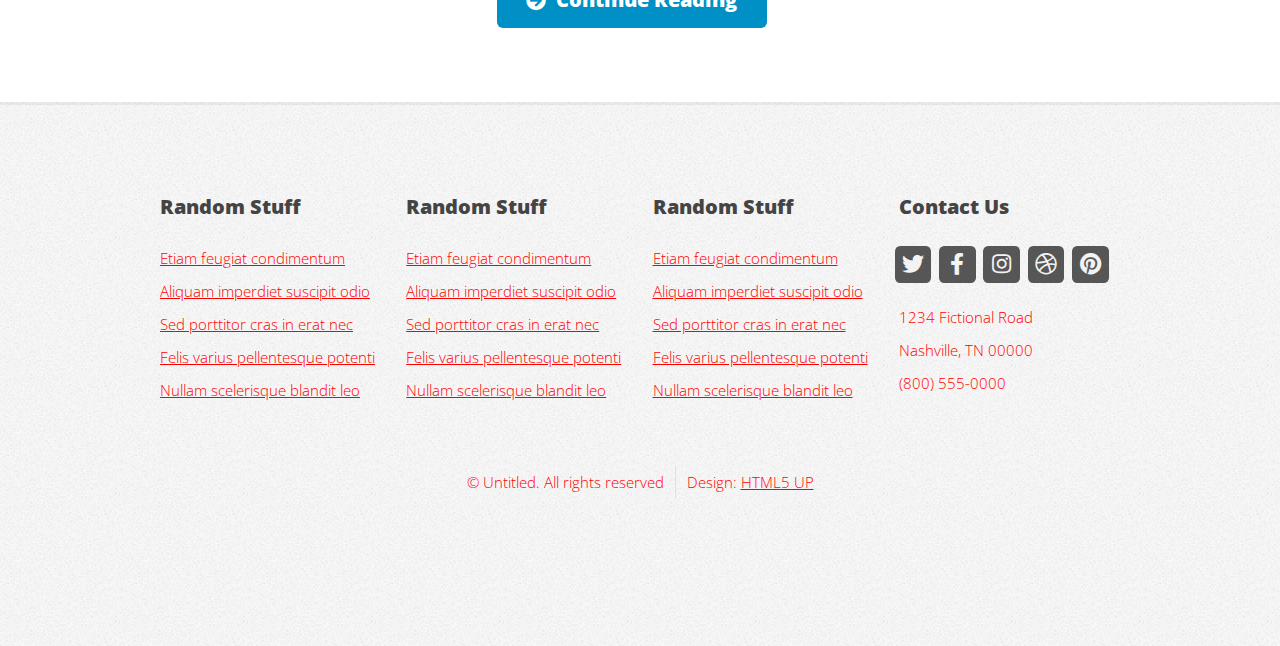
<file: samples/verti/index.html>
<!DOCTYPE HTML>
<!--
	Verti by HTML5 UP
	html5up.net | @ajlkn
	Free for personal and commercial use under the CCA 3.0 license (html5up.net/license)
-->
<html>
	<head>
		<title>Verti by HTML5 UP</title>
		<meta http-equiv="content-type" content="text/html; charset=utf-8"/>
		<meta name="viewport" content="width=device-width, initial-scale=1, user-scalable=no" />
		<link rel="stylesheet" href="assets/css/main.css" />
	</head>
	<body class="is-preload homepage">
		<div id="page-wrapper">

			<!-- Header -->
				<div id="header-wrapper">
					<header id="header" class="container">

						<!-- Logo -->
							<div id="logo">
								<h1><a href="index.html">Verti</a></h1>
								<span>by HTML5 UP</span>
							</div>

						<!-- Nav -->
							<nav id="nav">
								<ul>
									<li class="current"><a href="index.html">Welcome</a></li>
									<li>
										<a href="#">Dropdown</a>
										<ul>
											<li><a href="#">Lorem ipsum dolor</a></li>
											<li><a href="#">Magna phasellus</a></li>
											<li>
												<a href="#">Phasellus consequat</a>
												<ul>
													<li><a href="#">Lorem ipsum dolor</a></li>
													<li><a href="#">Phasellus consequat</a></li>
													<li><a href="#">Magna phasellus</a></li>
													<li><a href="#">Etiam dolore nisl</a></li>
												</ul>
											</li>
											<li><a href="#">Veroeros feugiat</a></li>
										</ul>
									</li>
									<li><a href="/verti/left-sidebar.html">Left Sidebar</a></li>
									<li><a href="right-sidebar.html">Right Sidebar</a></li>
									<li><a href="no-sidebar.html">No Sidebar</a></li>
								</ul>
							</nav>

					</header>
				</div>

			<!-- Banner -->
				<div id="banner-wrapper">
					<div id="banner" class="box container">
						<div class="row">
							<div class="col-7 col-12-medium">
								<h2>Hi. This is Verti.</h2>
								<p>It's a free responsive site template by HTML5 UP</p>
							</div>
							<div class="col-5 col-12-medium">
								<ul>
									<li><a href="#" class="button large icon solid fa-arrow-circle-right">Ok let's go</a></li>
									<li><a href="#" class="button alt large icon solid fa-question-circle">More info</a></li>
								</ul>
							</div>
						</div>
					</div>
				</div>

			<!-- Features -->
				<div id="features-wrapper">
					<div class="container">
						<div class="row">
							<div class="col-4 col-12-medium">

								<!-- Box -->
									<section class="box feature">
										<a href="#" class="image featured"><img src="images/pic01.jpg" alt="" /></a>
										<div class="inner">
											<header>
												<h2>Put something here</h2>
												<p>Maybe here as well I think</p>
											</header>
											<p>Phasellus quam turpis, feugiat sit amet in, hendrerit in lectus. Praesent sed semper amet bibendum tristique fringilla.</p>
										</div>
									</section>

							</div>
							<div class="col-4 col-12-medium">

								<!-- Box -->
									<section class="box feature">
										<a href="#" class="image featured"><img src="images/pic02.jpg" alt="" /></a>
										<div class="inner">
											<header>
												<h2>An interesting title</h2>
												<p>This is also an interesting subtitle</p>
											</header>
											<p>Phasellus quam turpis, feugiat sit amet in, hendrerit in lectus. Praesent sed semper amet bibendum tristique fringilla.</p>
										</div>
									</section>

							</div>
							<div class="col-4 col-12-medium">

								<!-- Box -->
									<section class="box feature">
										<a href="#" class="image featured"><img src="images/pic03.jpg" alt="" /></a>
										<div class="inner">
											<header>
												<h2>Oh, and finally ...</h2>
												<p>Here's another intriguing subtitle</p>
											</header>
											<p>Phasellus quam turpis, feugiat sit amet in, hendrerit in lectus. Praesent sed semper amet bibendum tristique fringilla.</p>
										</div>
									</section>

							</div>
						</div>
					</div>
				</div>

			<!-- Main -->
				<div id="main-wrapper">
					<div class="container">
						<div class="row gtr-200">
							<div class="col-4 col-12-medium">

								<!-- Sidebar -->
									<div id="sidebar">
										<section class="widget thumbnails">
											<h3>Interesting stuff</h3>
											<div class="grid">
												<div class="row gtr-50">
													<div class="col-6"><a href="#" class="image fit"><img src="images/pic04.jpg" alt="" /></a></div>
													<div class="col-6"><a href="#" class="image fit"><img src="images/pic05.jpg" alt="" /></a></div>
													<div class="col-6"><a href="#" class="image fit"><img src="images/pic06.jpg" alt="" /></a></div>
													<div class="col-6"><a href="#" class="image fit"><img src="images/pic07.jpg" alt="" /></a></div>
												</div>
											</div>
											<a href="#" class="button icon fa-file-alt">More</a>
										</section>
									</div>

							</div>
							<div class="col-8 col-12-medium imp-medium">

								<!-- Content -->
									<div id="content">
										<section class="last">
											<h2>So what's this all about?</h2>
											<p>This is <strong>Verti</strong>, a free and fully responsive HTML5 site template by <a href="http://html5up.net">HTML5 UP</a>.
											Verti is released under the <a href="http://html5up.net/license">Creative Commons Attribution license</a>, so feel free to use it for any personal or commercial project you might have going on (just don't forget to credit us for the design!)</p>
											<p>Phasellus quam turpis, feugiat sit amet ornare in, hendrerit in lectus. Praesent semper bibendum ipsum, et tristique augue fringilla eu. Vivamus id risus vel dolor auctor euismod quis eget mi. Etiam eu ante risus. Aliquam erat volutpat. Aliquam luctus mattis lectus sit amet phasellus quam turpis.</p>
											<a href="#" class="button icon solid fa-arrow-circle-right">Continue Reading</a>
										</section>
									</div>

							</div>
						</div>
					</div>
				</div>

			<!-- Footer -->
				<div id="footer-wrapper">
					<footer id="footer" class="container">
						<div class="row">
							<div class="col-3 col-6-medium col-12-small">

								<!-- Links -->
									<section class="widget links">
										<h3>Random Stuff</h3>
										<ul class="style2">
											<li><a href="#">Etiam feugiat condimentum</a></li>
											<li><a href="#">Aliquam imperdiet suscipit odio</a></li>
											<li><a href="#">Sed porttitor cras in erat nec</a></li>
											<li><a href="#">Felis varius pellentesque potenti</a></li>
											<li><a href="#">Nullam scelerisque blandit leo</a></li>
										</ul>
									</section>

							</div>
							<div class="col-3 col-6-medium col-12-small">

								<!-- Links -->
									<section class="widget links">
										<h3>Random Stuff</h3>
										<ul class="style2">
											<li><a href="#">Etiam feugiat condimentum</a></li>
											<li><a href="#">Aliquam imperdiet suscipit odio</a></li>
											<li><a href="#">Sed porttitor cras in erat nec</a></li>
											<li><a href="#">Felis varius pellentesque potenti</a></li>
											<li><a href="#">Nullam scelerisque blandit leo</a></li>
										</ul>
									</section>

							</div>
							<div class="col-3 col-6-medium col-12-small">

								<!-- Links -->
									<section class="widget links">
										<h3>Random Stuff</h3>
										<ul class="style2">
											<li><a href="#">Etiam feugiat condimentum</a></li>
											<li><a href="#">Aliquam imperdiet suscipit odio</a></li>
											<li><a href="#">Sed porttitor cras in erat nec</a></li>
											<li><a href="#">Felis varius pellentesque potenti</a></li>
											<li><a href="#">Nullam scelerisque blandit leo</a></li>
										</ul>
									</section>

							</div>
							<div class="col-3 col-6-medium col-12-small">

								<!-- Contact -->
									<section class="widget contact last">
										<h3>Contact Us</h3>
										<ul>
											<li><a href="#" class="icon brands fa-twitter"><span class="label">Twitter</span></a></li>
											<li><a href="#" class="icon brands fa-facebook-f"><span class="label">Facebook</span></a></li>
											<li><a href="#" class="icon brands fa-instagram"><span class="label">Instagram</span></a></li>
											<li><a href="#" class="icon brands fa-dribbble"><span class="label">Dribbble</span></a></li>
											<li><a href="#" class="icon brands fa-pinterest"><span class="label">Pinterest</span></a></li>
										</ul>
										<p>1234 Fictional Road<br />
										Nashville, TN 00000<br />
										(800) 555-0000</p>
									</section>

							</div>
						</div>
						<div class="row">
							<div class="col-12">
								<div id="copyright">
									<ul class="menu">
										<li>&copy; Untitled. All rights reserved</li><li>Design: <a href="http://html5up.net">HTML5 UP</a></li>
									</ul>
								</div>
							</div>
						</div>
					</footer>
				</div>

			</div>

		<!-- Scripts -->

			<script src="assets/js/jquery.min.js"></script>
			<script src="assets/js/jquery.dropotron.min.js"></script>
			<script src="assets/js/browser.min.js"></script>
			<script src="assets/js/breakpoints.min.js"></script>
			<script src="assets/js/util.js"></script>
			<script src="assets/js/main.js"></script>

	</body>
</html>
</file>
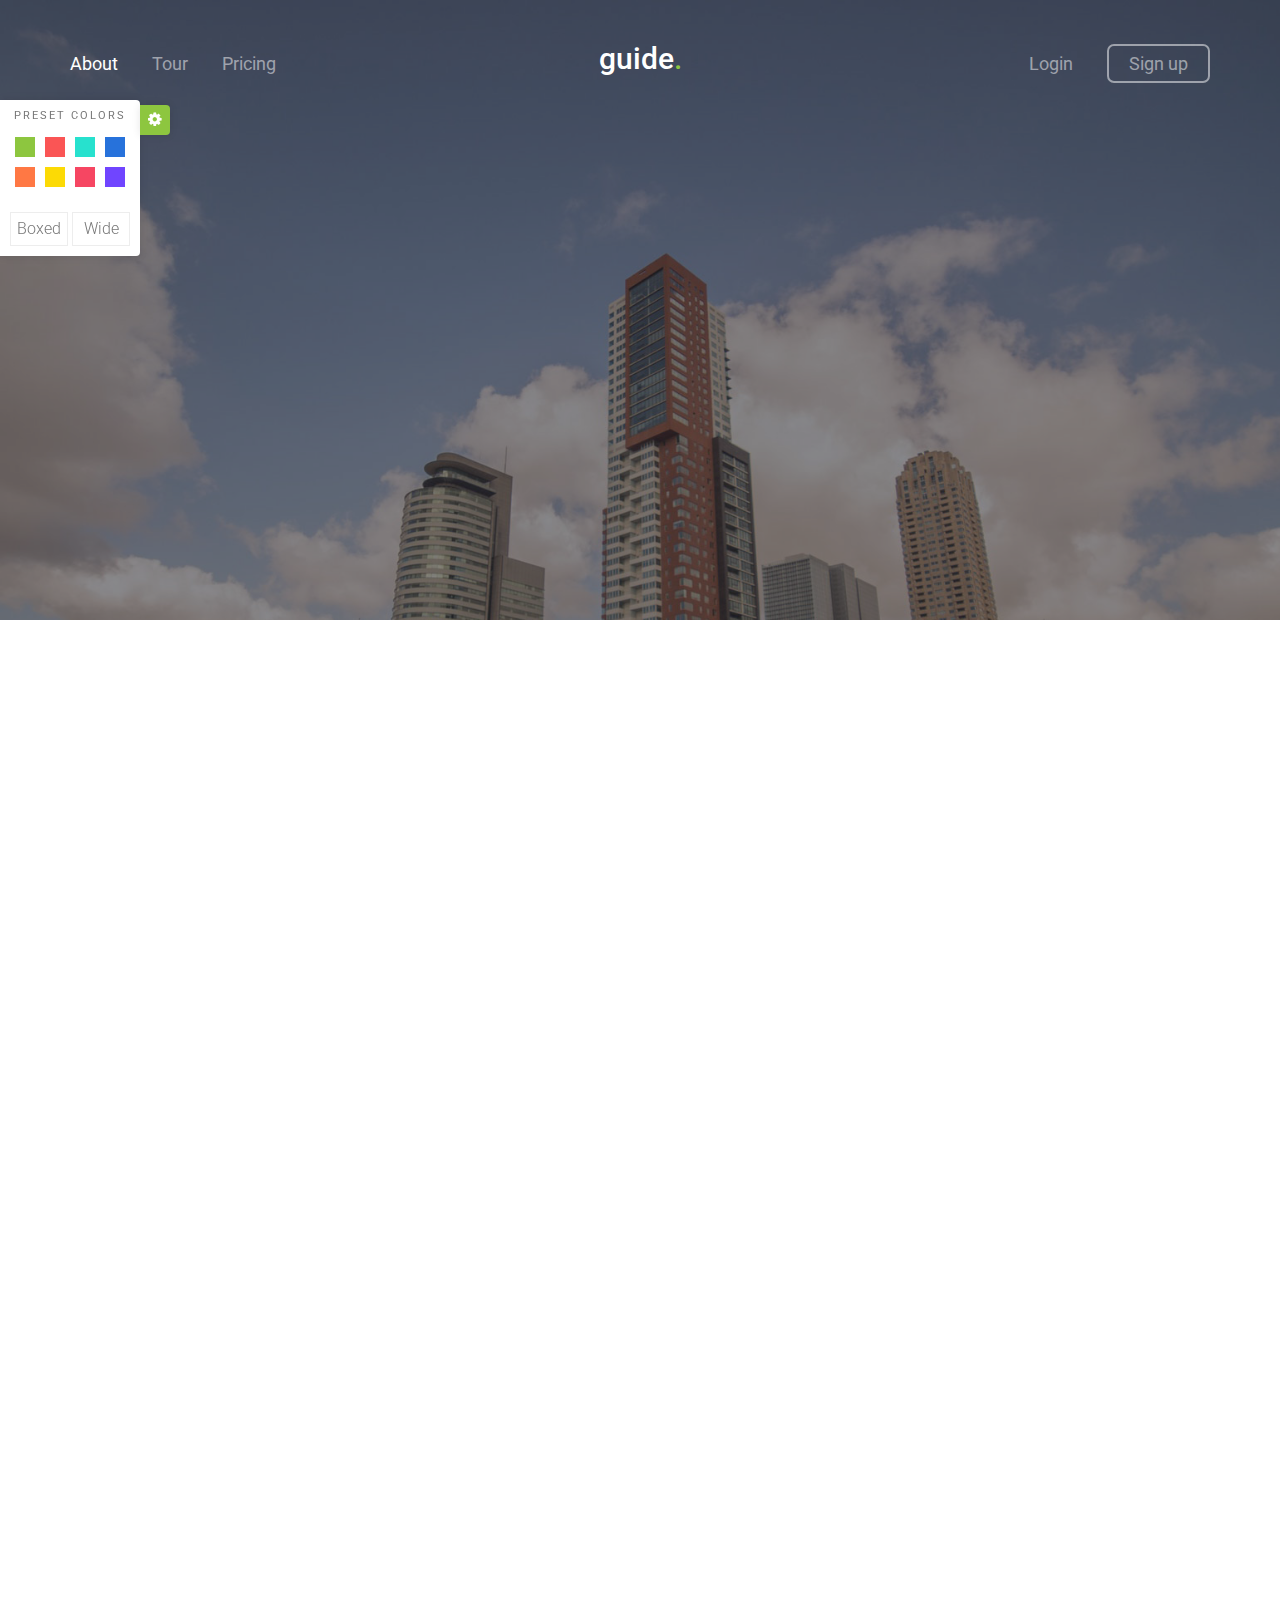
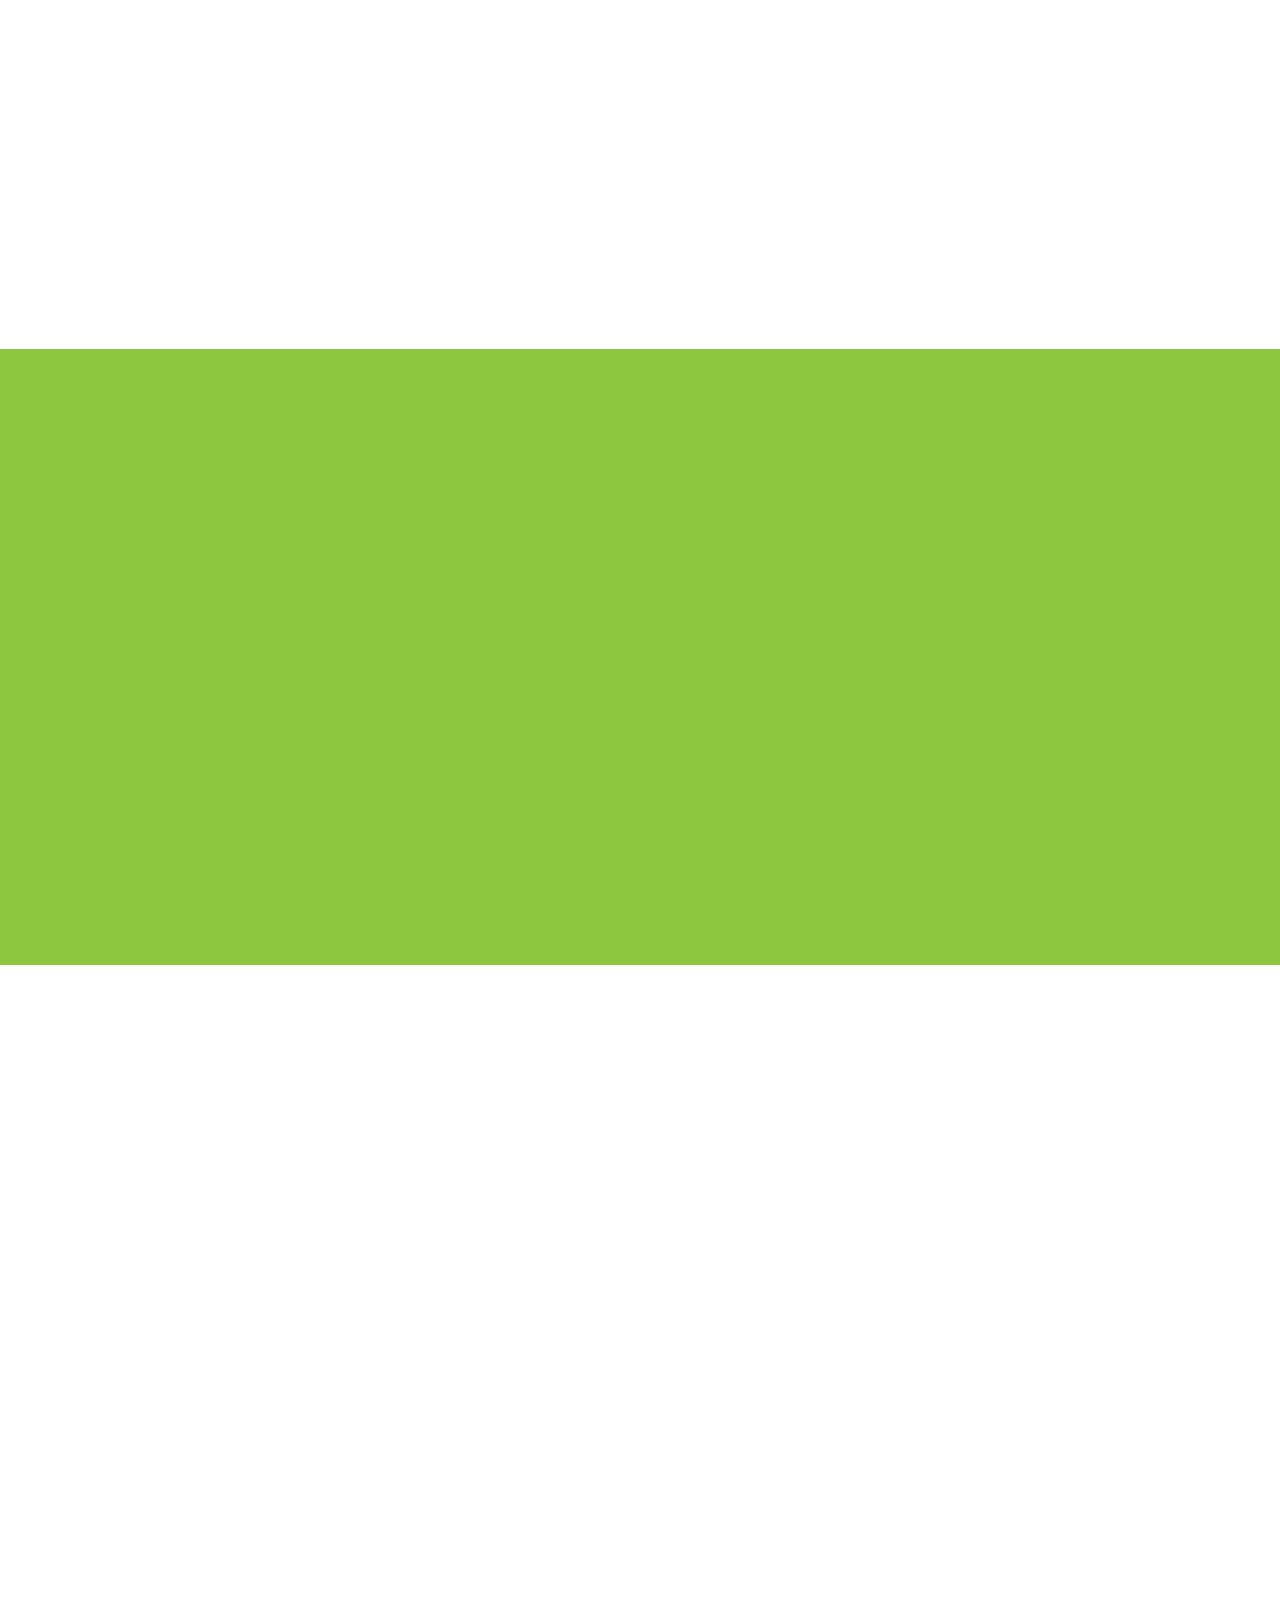
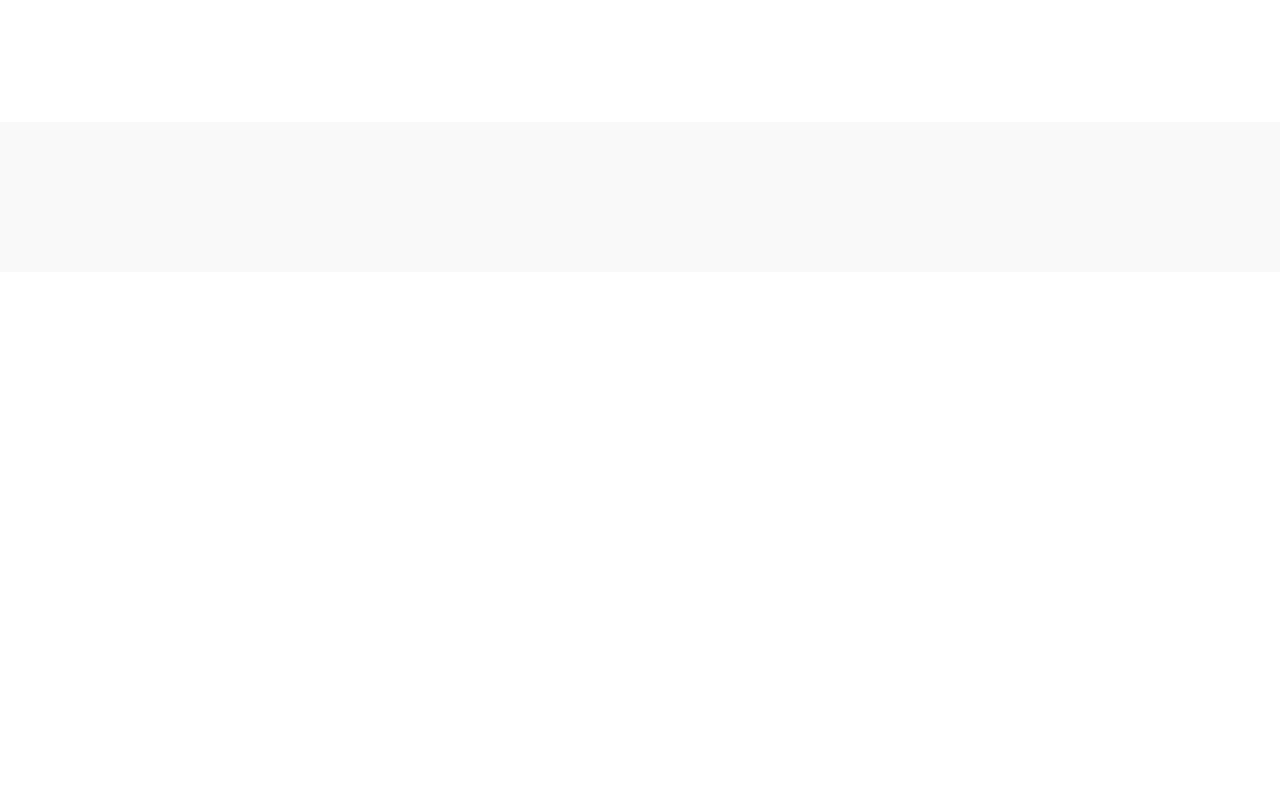
<file: samples/guide/about.html>
<!DOCTYPE html>
<!--[if lt IE 7]>      <html class="no-js lt-ie9 lt-ie8 lt-ie7"> <![endif]-->
<!--[if IE 7]>         <html class="no-js lt-ie9 lt-ie8"> <![endif]-->
<!--[if IE 8]>         <html class="no-js lt-ie9"> <![endif]-->
<!--[if gt IE 8]><!--> <html class="no-js"> <!--<![endif]-->
	<head>
	<meta charset="utf-8">
	<meta http-equiv="X-UA-Compatible" content="IE=edge">
	<title>Guide &mdash; 100% Free Fully Responsive HTML5 Template by FREEHTML5.co</title>
	<meta name="viewport" content="width=device-width, initial-scale=1">
	<meta name="description" content="Free HTML5 Template by FREEHTML5.CO" />
	<meta name="keywords" content="free html5, free template, free bootstrap, html5, css3, mobile first, responsive" />
	<meta name="author" content="FREEHTML5.CO" />

  <!-- 
	//////////////////////////////////////////////////////

	FREE HTML5 TEMPLATE 
	DESIGNED & DEVELOPED by FREEHTML5.CO
		
	Website: 		http://freehtml5.co/
	Email: 			info@freehtml5.co
	Twitter: 		http://twitter.com/fh5co
	Facebook: 		https://www.facebook.com/fh5co

	//////////////////////////////////////////////////////
	 -->

  	<!-- Facebook and Twitter integration -->
	<meta property="og:title" content=""/>
	<meta property="og:image" content=""/>
	<meta property="og:url" content=""/>
	<meta property="og:site_name" content=""/>
	<meta property="og:description" content=""/>
	<meta name="twitter:title" content="" />
	<meta name="twitter:image" content="" />
	<meta name="twitter:url" content="" />
	<meta name="twitter:card" content="" />

	<!-- Place favicon.ico and apple-touch-icon.png in the root directory -->
	<link rel="shortcut icon" href="favicon.ico">

	<link href='https://fonts.googleapis.com/css?family=Roboto:400,100,300,600,400italic,700' rel='stylesheet' type='text/css'>
	
	<!-- Animate.css -->
	<link rel="stylesheet" href="css/animate.css">
	<!-- Flexslider -->
	<link rel="stylesheet" href="css/flexslider.css">
	<!-- Icomoon Icon Fonts-->
	<link rel="stylesheet" href="css/icomoon.css">
	<!-- Magnific Popup -->
	<link rel="stylesheet" href="css/magnific-popup.css">
	<!-- Bootstrap  -->
	<link rel="stylesheet" href="css/bootstrap.css">

	<!-- 
	Default Theme Style 
	You can change the style.css (default color purple) to one of these styles
	-->
	<link rel="stylesheet" href="css/style.css">

	<!-- Styleswitcher ( This style is for demo purposes only, you may delete this anytime. ) -->
	<link rel="stylesheet" id="theme-switch" href="css/style.css">
	<!-- End demo purposes only -->


	<style>
	/* For demo purpose only */

	/*
	GREEN
	8dc63f
	RED
	FA5555
	TURQUOISE
	27E1CE
	BLUE 
	2772DB
	ORANGE
	FF7844
	YELLOW
	FCDA05
	PINK
	F64662
	PURPLE
	7045FF

	*/
	
	/* For Demo Purposes Only ( You can delete this anytime :-) */
	#colour-variations {
		padding: 10px;
		-webkit-transition: 0.5s;
	  	-o-transition: 0.5s;
	  	transition: 0.5s;
		width: 140px;
		position: fixed;
		left: 0;
		top: 100px;
		z-index: 999999;
		background: #fff;
		/*border-radius: 4px;*/
		border-top-right-radius: 4px;
		border-bottom-right-radius: 4px;
		-webkit-box-shadow: 0 0 9px 0 rgba(0,0,0,.1);
		-moz-box-shadow: 0 0 9px 0 rgba(0,0,0,.1);
		-ms-box-shadow: 0 0 9px 0 rgba(0,0,0,.1);
		box-shadow: 0 0 9px 0 rgba(0,0,0,.1);
	}
	#colour-variations.sleep {
		margin-left: -140px;
	}
	#colour-variations h3 {
		text-align: center;;
		font-size: 11px;
		letter-spacing: 2px;
		text-transform: uppercase;
		color: #777;
		margin: 0 0 10px 0;
		padding: 0;;
	}

	#colour-variations ul,
	#colour-variations ul li {
		padding: 0;
		margin: 0;
	}
	#colour-variations ul {
		margin-bottom: 20px;
		float: left;	
	}
	#colour-variations li {
		list-style: none;
		display: inline;
	}
	#colour-variations li a {
		width: 20px;
		height: 20px;
		position: relative;
		float: left;
		margin: 5px;
	}



	#colour-variations li a[data-theme="style"] {
		background: #8dc63f;
	}
	#colour-variations li a[data-theme="red"] {
		background: #FA5555;
	}
	#colour-variations li a[data-theme="turquoise"] {
		background: #27E1CE;
	}
	#colour-variations li a[data-theme="blue"] {
		background: #2772DB;
	}
	#colour-variations li a[data-theme="orange"] {
		background: #FF7844;
	}
	#colour-variations li a[data-theme="yellow"] {
		background: #FCDA05;
	}
	#colour-variations li a[data-theme="pink"] {
		background: #F64662;
	}
	#colour-variations li a[data-theme="purple"] {
		background: #7045FF;
	}

	#colour-variations a[data-layout="boxed"],
	#colour-variations a[data-layout="wide"] {
		padding: 2px 0;
		width: 48%;
		border: 1px solid #ededed;
		text-align: center;
		color: #777;
		display: block;
	}
	#colour-variations a[data-layout="boxed"]:hover,
	#colour-variations a[data-layout="wide"]:hover {
		border: 1px solid #777;
	}
	#colour-variations a[data-layout="boxed"] {
		float: left;
	}
	#colour-variations a[data-layout="wide"] {
		float: right;
	}

	.option-toggle {
		position: absolute;
		right: 0;
		top: 0;
		margin-top: 5px;
		margin-right: -30px;
		width: 30px;
		height: 30px;
		background: #8dc63f;
		text-align: center;
		border-top-right-radius: 4px;
		border-bottom-right-radius: 4px;
		color: #fff;
		cursor: pointer;
		-webkit-box-shadow: 0 0 9px 0 rgba(0,0,0,.1);
		-moz-box-shadow: 0 0 9px 0 rgba(0,0,0,.1);
		-ms-box-shadow: 0 0 9px 0 rgba(0,0,0,.1);
		box-shadow: 0 0 9px 0 rgba(0,0,0,.1);
	}
	.option-toggle i {
		top: 2px;
		position: relative;
	}
	.option-toggle:hover, .option-toggle:focus, .option-toggle:active {
		color:  #fff;
		text-decoration: none;
		outline: none;
	}
	</style>
	<!-- End demo purposes only -->


	<!-- Modernizr JS -->
	<script src="js/modernizr-2.6.2.min.js"></script>
	<!-- FOR IE9 below -->
	<!--[if lt IE 9]>
	<script src="js/respond.min.js"></script>
	<![endif]-->

	</head>


	<!-- 
		INFO:
		Add 'boxed' class to body element to make the layout as boxed style.
		Example: 
		<body class="boxed">	
	-->
	<body>

	<!-- Loader -->
	<div class="fh5co-loader"></div>
	
	<div id="fh5co-page">
		<section id="fh5co-header">
			<div class="container">
				<nav role="navigation">
					<ul class="pull-left left-menu">
						<li class="active"><a href="about.html">About</a></li>
						<li><a href="tour.html">Tour</a></li>
						<li><a href="pricing.html">Pricing</a></li>
					</ul>
					<h1 id="fh5co-logo"><a href="index.html">guide<span>.</span></a></h1>
					<ul class="pull-right right-menu">
						<li><a href="#">Login</a></li>
						<li class="fh5co-cta-btn"><a href="#">Sign up</a></li>
					</ul>
				</nav>
			</div>
		</section>
		<!-- #fh5co-header -->

		<section id="fh5co-hero" class="no-js-fullheight" style="background-image: url(images/full_image_1.jpg);" data-next="yes">
			<div class="fh5co-overlay"></div>
			<div class="container">
				<div class="fh5co-intro no-js-fullheight">
					<div class="fh5co-intro-text">
						<!-- 
							INFO:
							Change the class to 'fh5co-right-position' or 'fh5co-center-position' to change the layout position
							Example:
							<div class="fh5co-right-position">
						-->
						<div class="fh5co-center-position">
							<h2 class="animate-box">Who We Are</h2>
							<h3 class="animate-box">Far far away, behind the word mountains, far from the countries Vokalia and Consonantia, there.</h3>
							
						</div>
					</div>
				</div>
			</div>
			<div class="fh5co-learn-more animate-box">
				<a href="#" class="scroll-btn">
					<span class="text">Explore more about us</span>
					<span class="arrow"><i class="icon-chevron-down"></i></span>
				</a>
			</div>
		</section>
		<!-- END #fh5co-hero -->


		<div id="fh5co-about">
			<div class="container">
				<div class="row row-bottom-padded-lg">
					<div class="col-md-6">
						<figure class="animate-box">
							<img src="images/img_3.jpg" alt="Free HTML5 Bootstrap Template by FREEHTML5.co" class="img-responsive">
						</figure>
					</div>
					<div class="col-md-6">
						<div class="fh5co-label animate-box">Who We Are</div>
						<h2 class="fh5co-lead animate-box">We Are Thinkers, Innovators, Scientist, etc.</h2>
						<p class="fh5co-sub-lead animate-box">Far far away, behind the word mountains, far from the countries Vokalia and Consonantia, there live the blind texts. Separated they live in Bookmarksgrove right at the coast of the Semantics, a large language ocean. A small river named Duden flows by their place and supplies it with the necessary regelialia. It is a paradisematic country, in which roasted parts of sentences fly into your mouth.</p>
					</div>
				</div>

				<div class="row">
					<div class="col-md-4 col-sm-6 col-xs-12">
						<div class="fh5co-person">	
							<figure class="animate-box">
								<img src="images/person5.jpg" alt="Free HTML5 Bootstrap Template by FREEHTML5.co" class="img-responsive">
							</figure>
							<h3 class="fh5co-name animate-box">Jeff Wardrobe</h3>
							<h4 class="fh5co-designation animate-box">Founder, Web Developer</h4>
							<p class="fh5co-bio animate-box">Far far away, behind the word mountains, far from the countries Vokalia and Consonantia, there live the blind texts. Separated they live in Bookmarksgrove right at the coast of the Semantics, a large language ocean. A small river named Duden flows by their place and supplies it with the necessary regelialia. It is a paradisematic country, in which roasted parts of sentences fly into your mouth.</p>
							<ul class="fh5co-social">
								<li class="animate-box"><a href="#"><i class="icon-twitter"></i></a></li>
								<li class="animate-box"><a href="#"><i class="icon-dribbble"></i></a></li>
								<li class="animate-box"><a href="#"><i class="icon-globe"></i></a></li>
							</ul>
						</div>
					</div>
					<div class="col-md-4 col-sm-6 col-xs-12">
						<div class="fh5co-person">
							<figure class="animate-box">
								<img src="images/person6.jpg" alt="Free HTML5 Bootstrap Template by FREEHTML5.co" class="img-responsive">
							</figure>
							<h3 class="fh5co-name animate-box">Jean Smith</h3>
							<h4 class="fh5co-designation animate-box">Founder, Creative Director</h4>
							<p class="fh5co-bio animate-box">Far far away, behind the word mountains, far from the countries Vokalia and Consonantia, there live the blind texts. Separated they live in Bookmarksgrove right at the coast of the Semantics, a large language ocean. A small river named Duden flows by their place and supplies it with the necessary regelialia. It is a paradisematic country, in which roasted parts of sentences fly into your mouth.</p>
							<ul class="fh5co-social">
								<li class="animate-box"><a href="#"><i class="icon-twitter"></i></a></li>
								<li class="animate-box"><a href="#"><i class="icon-github"></i></a></li>
								<li class="animate-box"><a href="#"><i class="icon-globe"></i></a></li>
							</ul>
						</div>
					</div>
					<div class="col-md-4 col-sm-6 col-xs-12">
						<div class="fh5co-person">
							<figure class="animate-box">
								<img src="images/person7.jpg" alt="Free HTML5 Bootstrap Template by FREEHTML5.co" class="img-responsive">
							</figure>
							<h3 class="fh5co-name animate-box">Ruben Lakewood</h3>
							<h4 class="fh5co-designation animate-box">UI Designer &amp; Animator</h4>
							<p class="fh5co-bio animate-box">Far far away, behind the word mountains, far from the countries Vokalia and Consonantia, there live the blind texts. Separated they live in Bookmarksgrove right at the coast of the Semantics, a large language ocean. A small river named Duden flows by their place and supplies it with the necessary regelialia. It is a paradisematic country, in which roasted parts of sentences fly into your mouth.</p>
							<ul class="fh5co-social">
								<li class="animate-box"><a href="#"><i class="icon-twitter"></i></a></li>
								<li class="animate-box"><a href="#"><i class="icon-dribbble"></i></a></li>
								<li class="animate-box"><a href="#"><i class="icon-globe"></i></a></li>
							</ul>
						</div>
					</div>
				</div>
			</div>
		</div>

		<!-- END #fh5co-about -->


		<div id="fh5co-info">
			<div class="container">
				<div class="row">
					<div class="col-md-6">
						<figure class="animate-box">
							<img src="images/img_4.jpg" alt="Free HTML5 Bootstrap Template by FREEHTML5.co" class="img-responsive">
						</figure>
					</div>
					<div class="col-md-6">
						<div class="fh5co-label animate-box">More about web</div>
						<h2 class="fh5co-lead animate-box">Why Web Design?</h2>
						<p class="fh5co-sub-lead animate-box">Far far away, behind the word mountains, far from the countries Vokalia and Consonantia, there live the blind texts. Separated they live in Bookmarksgrove right at the coast of the Semantics, a large language ocean. A small river named Duden flows by their place and supplies it with the necessary regelialia. It is a paradisematic country, in which roasted parts of sentences fly into your mouth.</p>
					</div>
				</div>
			</div>
		</div>

		
		
		<section id="fh5co-testimonials">
			<div class="container">
				<div class="row row-bottom-padded-sm">
					<div class="col-md-6 col-md-offset-3 text-center">
						<div class="fh5co-label animate-box">Testimonials</div>
						<h2 class="fh5co-lead animate-box">Join the 1 Million Users using Our Products </h2>
					</div>
				</div>
				<div class="row">
					<div class="col-md-8 col-md-offset-2 text-center animate-box">
						<div class="flexslider">
					  		<ul class="slides">
							   <li>
							      <blockquote>
							      	<p>&ldquo;Creativity is just connecting things. When you ask creative people how they did something, they feel a little guilty because they didn’t really do it, they just saw something. It seemed obvious to them after a while.&rdquo;</p>
							      	<p><cite>&mdash; Steve Jobs</cite></p>
							      </blockquote>
							   </li>
							   <li>
							    	<blockquote>
							      	<p>&ldquo;I think design would be better if designers were much more skeptical about its applications. If you believe in the potency of your craft, where you choose to dole it out is not something to take lightly.&rdquo;</p>
							      	<p><cite>&mdash; Frank Chimero</cite></p>
							      </blockquote>
							   </li>
							   <li>
							    	<blockquote>
							      	<p>&ldquo;Design must be functional and functionality must be translated into visual aesthetics, without any reliance on gimmicks that have to be explained.&rdquo;</p>
							      	<p><cite>&mdash; Ferdinand A. Porsche</cite></p>
							      </blockquote>
							   </li>
							</ul>
						</div>
						<div class="flexslider-controls">
						   <ol class="flex-control-nav">
						      <li class="animate-box"><img src="images/person4.jpg" alt="Free HTML5 Bootstrap Template by FREEHTML5.co"></li>
						      <li class="animate-box"><img src="images/person2.jpg" alt="Free HTML5 Bootstrap Template by FREEHTML5.co"></li>
						      <li class="animate-box"><img src="images/person3.jpg" alt="Free HTML5 Bootstrap Template by FREEHTML5.co"></li>
						   </ol>
						</div>
					</div>
				</div>
			</div>
		</section>
		<!-- END #fh5co-testimonials -->

		<section id="fh5co-subscribe">
			<div class="container">
		
				<h3 class="animate-box"><label for="email">Subscribe to our newsletter</label></h3>
				<form action="#" method="post" class="animate-box">
					<i class="fh5co-icon icon-paper-plane"></i>
					<input type="email" class="form-control" placeholder="Enter your email" id="email" name="email">
					<input type="submit" value="Send" class="btn btn-primary">
				</form>

			</div>
		</section>
		<!-- END #fh5co-subscribe -->

		<footer id="fh5co-footer">
			<div class="container">
				<div class="row row-bottom-padded-md">
					<div class="col-md-3 col-sm-6 col-xs-12 animate-box">
						<div class="fh5co-footer-widget">
							<h3>Company</h3>
							<ul class="fh5co-links">
								<li><a href="#">About Us</a></li>
								<li><a href="#">Careers</a></li>
								<li><a href="#">Feature Tour</a></li>
								<li><a href="#">Pricing</a></li>
								<li><a href="#">Team</a></li>
							</ul>
						</div>
					</div>

					<div class="col-md-3 col-sm-6 col-xs-12 animate-box">
						<div class="fh5co-footer-widget">
							<h3>Support</h3>
							<ul class="fh5co-links">
								<li><a href="#">Knowledge Base</a></li>
								<li><a href="#">24/7 Call Support</a></li>
								<li><a href="#">Video Demos</a></li>
								<li><a href="#">Terms of Use</a></li>
								<li><a href="#">Privacy Policy</a></li>
							</ul>
						</div>
					</div>

					<div class="col-md-3 col-sm-6 col-xs-12 animate-box">
						<div class="fh5co-footer-widget">
							<h3>Contact Us</h3>
							<p>
								<a href="mailto:info@freehtml5.co">info@freehtml5.co</a> <br>
								198 West 21th Street, <br>
								Suite 721 New York NY 10016 <br>
								<a href="tel:+123456789">+12 34  5677 89</a>
							</p>
						</div>
					</div>

					<div class="col-md-3 col-sm-6 col-xs-12 animate-box">
						<div class="fh5co-footer-widget">
							<h3>Follow Us</h3>
							<ul class="fh5co-social">
								<li><a href="#"><i class="icon-twitter"></i></a></li>
								<li><a href="#"><i class="icon-facebook"></i></a></li>
								<li><a href="#"><i class="icon-google-plus"></i></a></li>
								<li><a href="#"><i class="icon-instagram"></i></a></li>
								<li><a href="#"><i class="icon-youtube-play"></i></a></li>
							</ul>
						</div>
					</div>

				</div>
				
			</div>
			<div class="fh5co-copyright animate-box">
				<div class="container">
					<div class="row">
						<div class="col-md-12">
							<p class="fh5co-left"><small>&copy; 2016 <a href="index.html">Guide</a> free html5. All Rights Reserved.</small></p>
							<p class="fh5co-right"><small class="fh5co-right">Designed by <a href="http://freehtml5.co" target="_blank">FREEHTML5.co</a> Demo Images: <a href="http://unsplash.com" target="_blank">Unsplash</a></small></p>
						</div>
					</div>
				</div>
			</div>
		</footer>
		<!-- END #fh5co-footer -->
	</div>
	<!-- END #fh5co-page -->
	
	<!-- For demo purposes Only ( You may delete this anytime :-) -->
	<div id="colour-variations">
		<a class="option-toggle"><i class="icon-gear"></i></a>
		<h3>Preset Colors</h3>
		<ul>
			<li><a href="javascript: void(0);" data-theme="style"></a></li>
			<li><a href="javascript: void(0);" data-theme="red"></a></li>
			<li><a href="javascript: void(0);" data-theme="turquoise"></a></li>
			<li><a href="javascript: void(0);" data-theme="blue"></a></li>
			<li><a href="javascript: void(0);" data-theme="orange"></a></li>
			<li><a href="javascript: void(0);" data-theme="yellow"></a></li>
			<li><a href="javascript: void(0);" data-theme="pink"></a></li>
			<li><a href="javascript: void(0);" data-theme="purple"></a></li>
		</ul>
		<a href="#" data-layout="boxed">Boxed</a>
		<a href="#" data-layout="wide">Wide</a>
	</div>
	<!-- End demo purposes only -->

	
	<!-- jQuery -->
	<script src="js/jquery.min.js"></script>
	<!-- jQuery Easing -->
	<script src="js/jquery.easing.1.3.js"></script>
	<!-- Bootstrap -->
	<script src="js/bootstrap.min.js"></script>
	<!-- Waypoints -->
	<script src="js/jquery.waypoints.min.js"></script>
	<!-- Flexslider -->
	<script src="js/jquery.flexslider-min.js"></script>
	<!-- Magnific Popup -->
	<script src="js/jquery.magnific-popup.min.js"></script>
	<script src="js/magnific-popup-options.js"></script>

	<!-- For demo purposes only styleswitcher ( You may delete this anytime ) -->
	<script src="js/jquery.style.switcher.js"></script>
	<script>
		$(function(){
			$('#colour-variations ul').styleSwitcher({
				defaultThemeId: 'theme-switch',
				hasPreview: false,
				cookie: {
		          	expires: 30,
		          	isManagingLoad: true
		      	}
			});	
			$('.option-toggle').click(function() {
				$('#colour-variations').toggleClass('sleep');
			});
		});
	</script>
	<!-- End demo purposes only -->

	<!-- Main JS (Do not remove) -->
	<script src="js/main.js"></script>

	<!-- 
	INFO:
	jQuery Cookie for Demo Purposes Only. 
	The code below is to toggle the layout to boxed or wide 
	-->
	<script src="js/jquery.cookie.js"></script>
	<script>
		$(function(){

			if ( $.cookie('layoutCookie') != '' ) {
				$('body').addClass($.cookie('layoutCookie'));
			}

			$('a[data-layout="boxed"]').click(function(event){
				event.preventDefault();
				$.cookie('layoutCookie', 'boxed', { expires: 7, path: '/'});
				$('body').addClass($.cookie('layoutCookie')); // the value is boxed.
			});

			$('a[data-layout="wide"]').click(function(event){
				event.preventDefault();
				$('body').removeClass($.cookie('layoutCookie')); // the value is boxed.
				$.removeCookie('layoutCookie', { path: '/' }); // remove the value of our cookie 'layoutCookie'
			});
		});
	</script>

	</body>
</html>
</file>
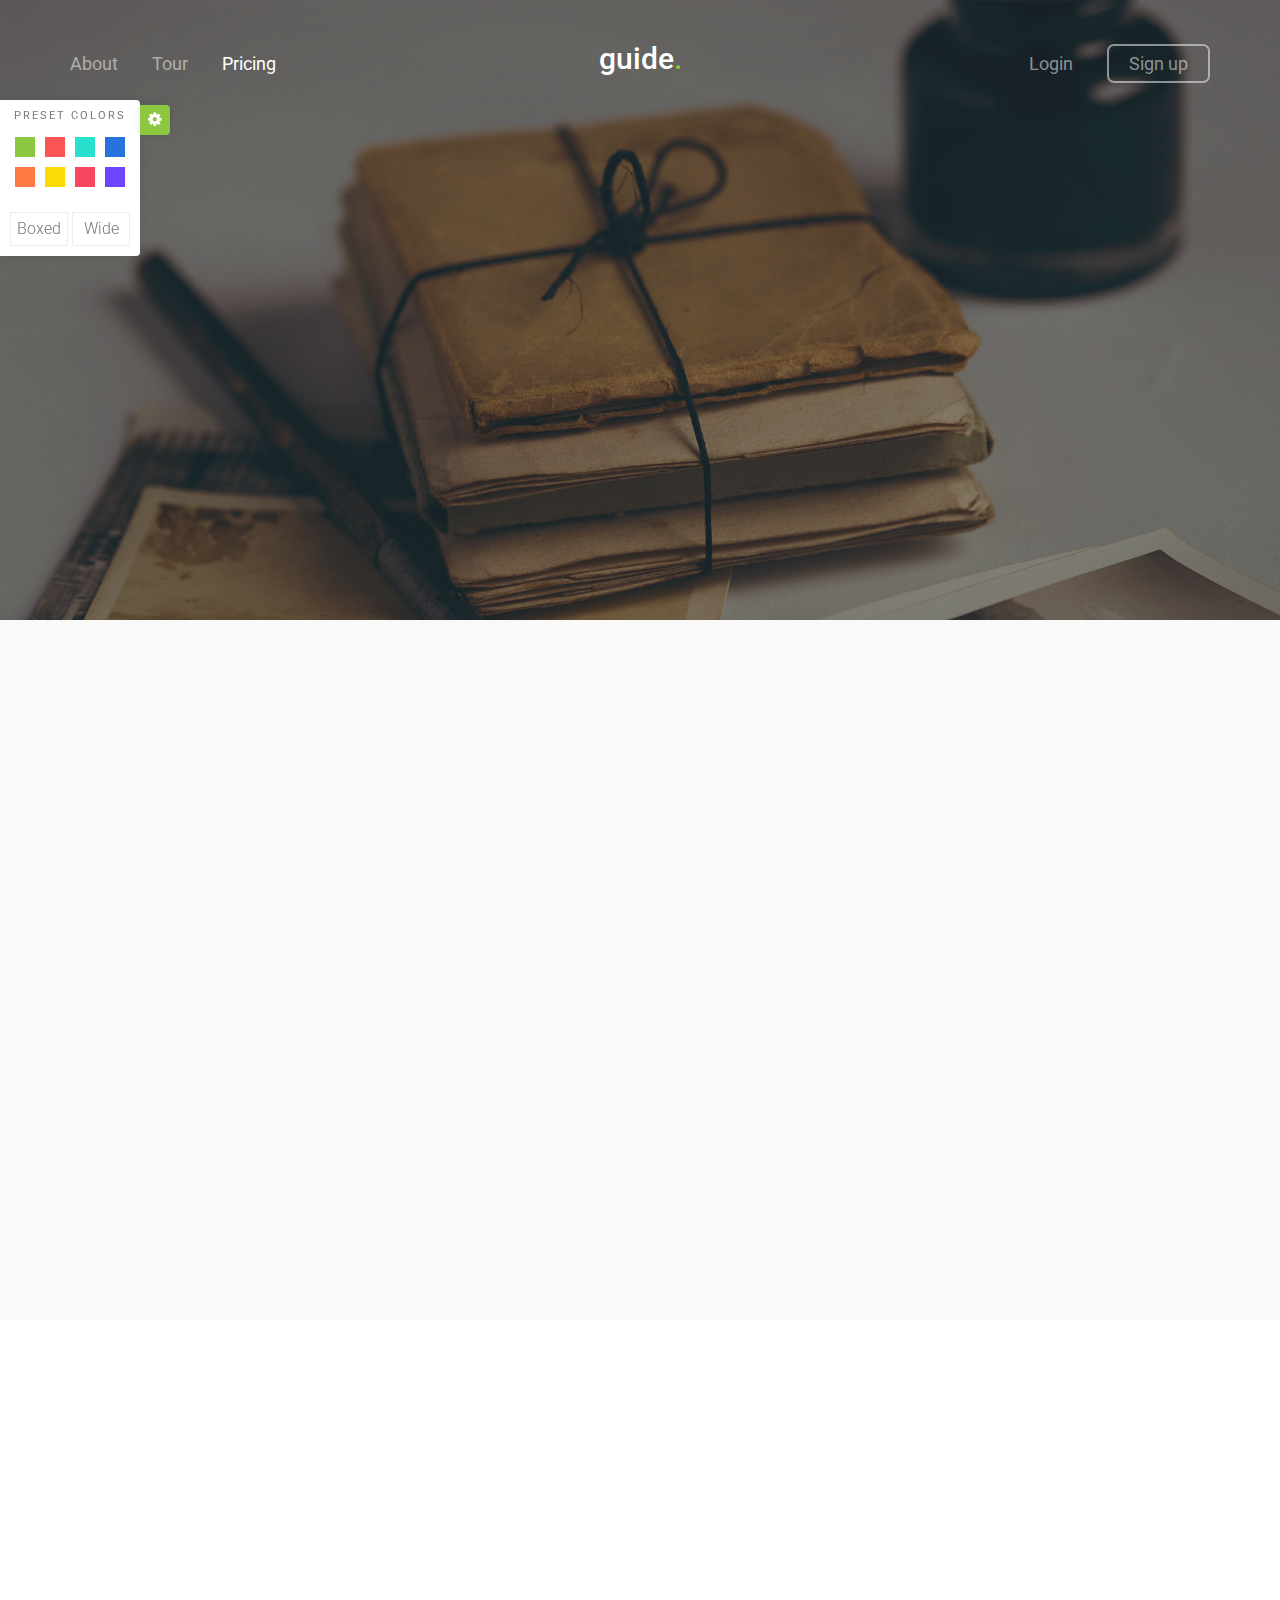
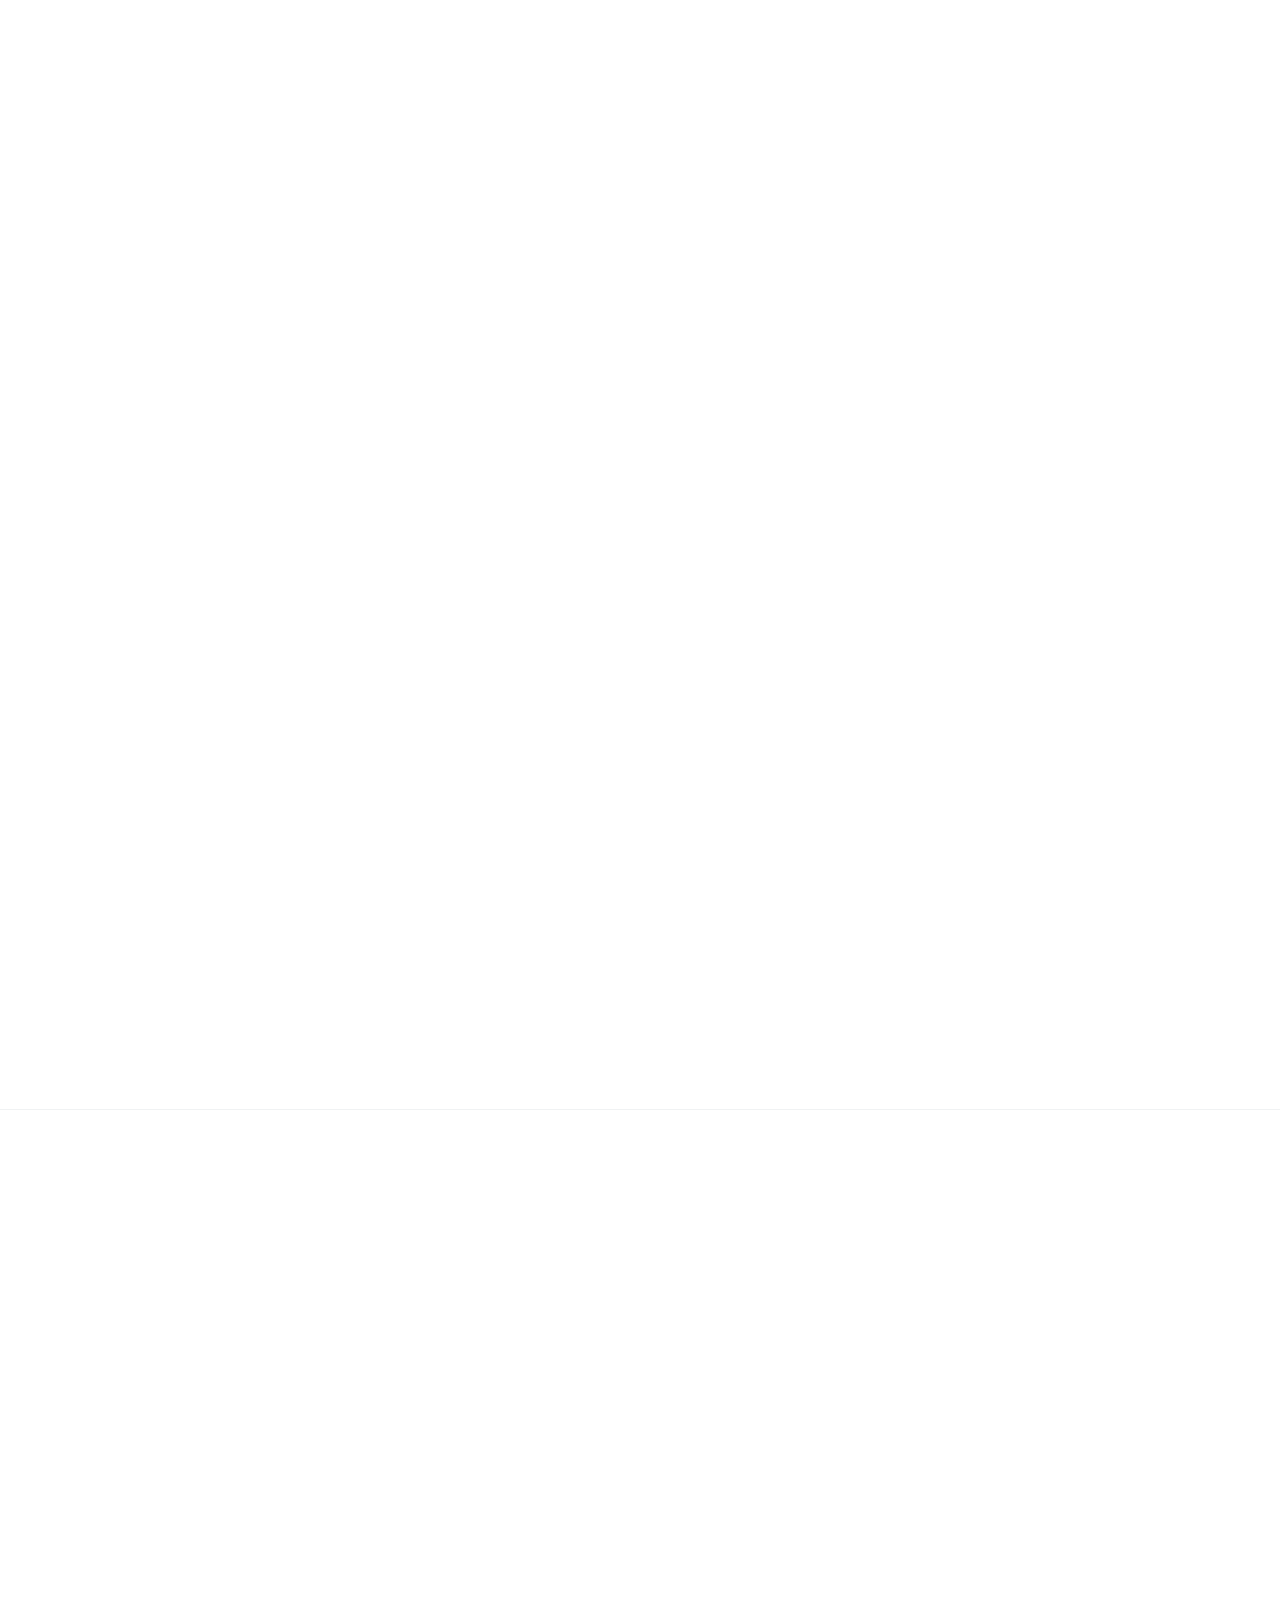
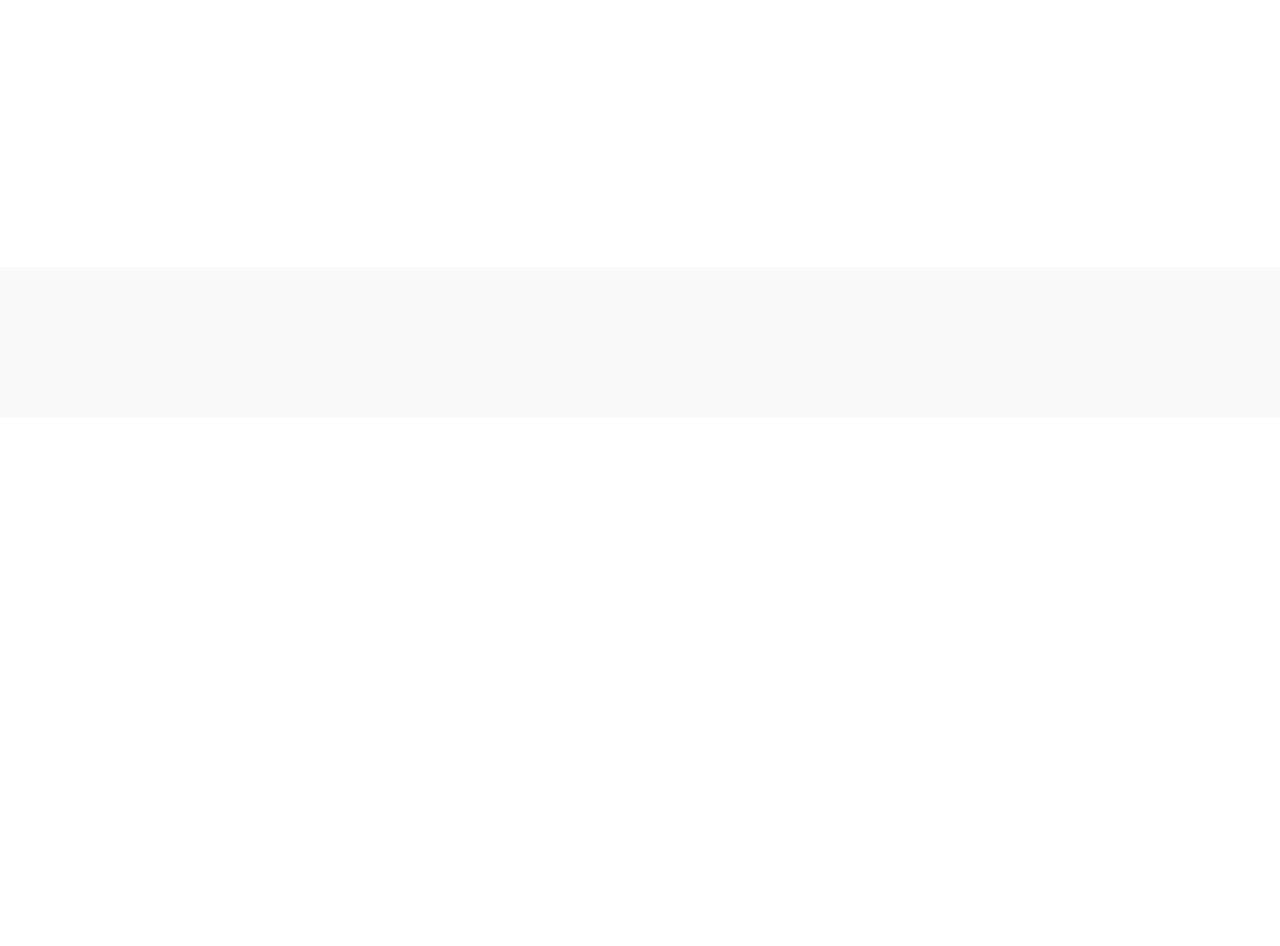
<file: samples/guide/pricing.html>
<!DOCTYPE html>
<!--[if lt IE 7]>      <html class="no-js lt-ie9 lt-ie8 lt-ie7"> <![endif]-->
<!--[if IE 7]>         <html class="no-js lt-ie9 lt-ie8"> <![endif]-->
<!--[if IE 8]>         <html class="no-js lt-ie9"> <![endif]-->
<!--[if gt IE 8]><!--> <html class="no-js"> <!--<![endif]-->
	<head>
	<meta charset="utf-8">
	<meta http-equiv="X-UA-Compatible" content="IE=edge">
	<title>Guide &mdash; 100% Free Fully Responsive HTML5 Template by FREEHTML5.co</title>
	<meta name="viewport" content="width=device-width, initial-scale=1">
	<meta name="description" content="Free HTML5 Template by FREEHTML5.CO" />
	<meta name="keywords" content="free html5, free template, free bootstrap, html5, css3, mobile first, responsive" />
	<meta name="author" content="FREEHTML5.CO" />

  <!-- 
	//////////////////////////////////////////////////////

	FREE HTML5 TEMPLATE 
	DESIGNED & DEVELOPED by FREEHTML5.CO
		
	Website: 		http://freehtml5.co/
	Email: 			info@freehtml5.co
	Twitter: 		http://twitter.com/fh5co
	Facebook: 		https://www.facebook.com/fh5co

	//////////////////////////////////////////////////////
	 -->

  	<!-- Facebook and Twitter integration -->
	<meta property="og:title" content=""/>
	<meta property="og:image" content=""/>
	<meta property="og:url" content=""/>
	<meta property="og:site_name" content=""/>
	<meta property="og:description" content=""/>
	<meta name="twitter:title" content="" />
	<meta name="twitter:image" content="" />
	<meta name="twitter:url" content="" />
	<meta name="twitter:card" content="" />

	<!-- Place favicon.ico and apple-touch-icon.png in the root directory -->
	<link rel="shortcut icon" href="favicon.ico">

	<link href='https://fonts.googleapis.com/css?family=Roboto:400,100,300,600,400italic,700' rel='stylesheet' type='text/css'>
	
	<!-- Animate.css -->
	<link rel="stylesheet" href="css/animate.css">
	<!-- Flexslider -->
	<link rel="stylesheet" href="css/flexslider.css">
	<!-- Icomoon Icon Fonts-->
	<link rel="stylesheet" href="css/icomoon.css">
	<!-- Magnific Popup -->
	<link rel="stylesheet" href="css/magnific-popup.css">
	<!-- Bootstrap  -->
	<link rel="stylesheet" href="css/bootstrap.css">

	<!-- 
	Default Theme Style 
	You can change the style.css (default color purple) to one of these styles
	-->
	<link rel="stylesheet" href="css/style.css">

	<!-- Styleswitcher ( This style is for demo purposes only, you may delete this anytime. ) -->
	<link rel="stylesheet" id="theme-switch" href="css/style.css">
	<!-- End demo purposes only -->


	<style>
	/* For demo purpose only */

	/*
	GREEN
	8dc63f
	RED
	FA5555
	TURQUOISE
	27E1CE
	BLUE 
	2772DB
	ORANGE
	FF7844
	YELLOW
	FCDA05
	PINK
	F64662
	PURPLE
	7045FF

	*/
	
	/* For Demo Purposes Only ( You can delete this anytime :-) */
	#colour-variations {
		padding: 10px;
		-webkit-transition: 0.5s;
	  	-o-transition: 0.5s;
	  	transition: 0.5s;
		width: 140px;
		position: fixed;
		left: 0;
		top: 100px;
		z-index: 999999;
		background: #fff;
		/*border-radius: 4px;*/
		border-top-right-radius: 4px;
		border-bottom-right-radius: 4px;
		-webkit-box-shadow: 0 0 9px 0 rgba(0,0,0,.1);
		-moz-box-shadow: 0 0 9px 0 rgba(0,0,0,.1);
		-ms-box-shadow: 0 0 9px 0 rgba(0,0,0,.1);
		box-shadow: 0 0 9px 0 rgba(0,0,0,.1);
	}
	#colour-variations.sleep {
		margin-left: -140px;
	}
	#colour-variations h3 {
		text-align: center;;
		font-size: 11px;
		letter-spacing: 2px;
		text-transform: uppercase;
		color: #777;
		margin: 0 0 10px 0;
		padding: 0;;
	}

	#colour-variations ul,
	#colour-variations ul li {
		padding: 0;
		margin: 0;
	}
	#colour-variations ul {
		margin-bottom: 20px;
		float: left;	
	}
	#colour-variations li {
		list-style: none;
		display: inline;
	}
	#colour-variations li a {
		width: 20px;
		height: 20px;
		position: relative;
		float: left;
		margin: 5px;
	}



	#colour-variations li a[data-theme="style"] {
		background: #8dc63f;
	}
	#colour-variations li a[data-theme="red"] {
		background: #FA5555;
	}
	#colour-variations li a[data-theme="turquoise"] {
		background: #27E1CE;
	}
	#colour-variations li a[data-theme="blue"] {
		background: #2772DB;
	}
	#colour-variations li a[data-theme="orange"] {
		background: #FF7844;
	}
	#colour-variations li a[data-theme="yellow"] {
		background: #FCDA05;
	}
	#colour-variations li a[data-theme="pink"] {
		background: #F64662;
	}
	#colour-variations li a[data-theme="purple"] {
		background: #7045FF;
	}

	#colour-variations a[data-layout="boxed"],
	#colour-variations a[data-layout="wide"] {
		padding: 2px 0;
		width: 48%;
		border: 1px solid #ededed;
		text-align: center;
		color: #777;
		display: block;
	}
	#colour-variations a[data-layout="boxed"]:hover,
	#colour-variations a[data-layout="wide"]:hover {
		border: 1px solid #777;
	}
	#colour-variations a[data-layout="boxed"] {
		float: left;
	}
	#colour-variations a[data-layout="wide"] {
		float: right;
	}

	.option-toggle {
		position: absolute;
		right: 0;
		top: 0;
		margin-top: 5px;
		margin-right: -30px;
		width: 30px;
		height: 30px;
		background: #8dc63f;
		text-align: center;
		border-top-right-radius: 4px;
		border-bottom-right-radius: 4px;
		color: #fff;
		cursor: pointer;
		-webkit-box-shadow: 0 0 9px 0 rgba(0,0,0,.1);
		-moz-box-shadow: 0 0 9px 0 rgba(0,0,0,.1);
		-ms-box-shadow: 0 0 9px 0 rgba(0,0,0,.1);
		box-shadow: 0 0 9px 0 rgba(0,0,0,.1);
	}
	.option-toggle i {
		top: 2px;
		position: relative;
	}
	.option-toggle:hover, .option-toggle:focus, .option-toggle:active {
		color:  #fff;
		text-decoration: none;
		outline: none;
	}
	</style>
	<!-- End demo purposes only -->


	<!-- Modernizr JS -->
	<script src="js/modernizr-2.6.2.min.js"></script>
	<!-- FOR IE9 below -->
	<!--[if lt IE 9]>
	<script src="js/respond.min.js"></script>
	<![endif]-->

	</head>

	<!-- 
		INFO:
		Add 'boxed' class to body element to make the layout as boxed style.
		Example: 
		<body class="boxed">	
	-->
	<body>

	<!-- Loader -->
	<div class="fh5co-loader"></div>
	
	<div id="fh5co-page">
		<section id="fh5co-header">
			<div class="container">
				<nav role="navigation">
					<ul class="pull-left left-menu">
						<li><a href="about.html">About</a></li>
						<li><a href="tour.html">Tour</a></li>
						<li class="active"><a href="pricing.html">Pricing</a></li>
					</ul>
					<h1 id="fh5co-logo"><a href="index.html">guide<span>.</span></a></h1>
					<ul class="pull-right right-menu">
						<li><a href="#">Login</a></li>
						<li class="fh5co-cta-btn"><a href="#">Sign up</a></li>
					</ul>
				</nav>
			</div>
		</section>
		<!-- #fh5co-header -->

		<section id="fh5co-hero" class="no-js-fullheight" style="background-image: url(images/full_image_2.jpg);" data-next="yes">
			<div class="fh5co-overlay"></div>
			<div class="container">
				<div class="fh5co-intro no-js-fullheight">
					<div class="fh5co-intro-text">
						<!-- 
							INFO:
							Change the class to 'fh5co-right-position' or 'fh5co-center-position' to change the layout position
							Example:
							<div class="fh5co-right-position">
						-->
						<div class="fh5co-center-position">
							<h2 class="animate-box">Plans for Everyone</h2>
							<h3 class="animate-box">Far far away, behind the word mountains, far from the countries Vokalia and Consonantia, there.</h3>
							
						</div>
					</div>
				</div>
			</div>
			<div class="fh5co-learn-more animate-box">
				<a href="#" class="scroll-btn">
					<span class="text">See our plans and get started today</span>
					<span class="arrow"><i class="icon-chevron-down"></i></span>
				</a>
			</div>
		</section>
		<!-- END #fh5co-hero -->

		<section id="fh5co-pricing">
			<div class="container">
				<div class="row">
					<div class="col-md-3 col-sm-6 animate-box">
					<div class="price-box">
						<h2 class="pricing-plan">Starter</h2>
						<div class="price"><sup class="currency">$</sup>7<small>/mo</small></div>
						<p>Basic customer support for small business</p>
						<hr>
						<ul class="pricing-info">
							<li>10 projects</li>
							<li>20 Pages</li>
							<li>20 Emails</li>
							<li>100 Images</li>
						</ul>
						<a href="#" class="btn btn-default btn-sm">Get started</a>
					</div>
				</div>
				<div class="col-md-3 col-sm-6 animate-box">
					<div class="price-box">
						<h2 class="pricing-plan">Regular</h2>
						<div class="price"><sup class="currency">$</sup>19<small>/mo</small></div>
						<p>Basic customer support for small business</p>
						<hr>
						<ul class="pricing-info">
							<li>15 projects</li>
							<li>40 Pages</li>
							<li>40 Emails</li>
							<li>200 Images</li>
						</ul>
						<a href="#" class="btn btn-default btn-sm">Get started</a>
					</div>
				</div>
				<div class="clearfix visible-sm-block"></div>
				<div class="col-md-3 col-sm-6 animate-box">
					<div class="price-box popular">
						<div class="popular-text">Best value</div>
						<h2 class="pricing-plan">Plus</h2>
						<div class="price"><sup class="currency">$</sup>79<small>/mo</small></div>
						<p>Basic customer support for small business</p>
						<hr>
						<ul class="pricing-info">
							<li>Unlimitted projects</li>
							<li>100 Pages</li>
							<li>100 Emails</li>
							<li>700 Images</li>
						</ul>
						<a href="#" class="btn btn-primary btn-sm">Get started</a>
					</div>
				</div>
				<div class="col-md-3 col-sm-6 animate-box">
					<div class="price-box">
						<h2 class="pricing-plan">Enterprise</h2>
						<div class="price"><sup class="currency">$</sup>125<small>/mo</small></div>
						<p>Basic customer support for small business</p>
						<hr>
						<ul class="pricing-info">
							<li>Unlimitted projects</li>
							<li>Unlimitted Pages</li>
							<li>Unlimitted Emails</li>
							<li>Unlimitted Images</li>
						</ul>
						<a href="#" class="btn btn-default btn-sm">Get started</a>
					</div>
				</div>
				
				</div>
			</div>
		</section>

		<!-- END #fh5co-pricing -->

		<div id="fh5co-faqs">
			<div class="container">
				<div class="row row-bottom-padded-lg">
					<div class="col-md-6 col-md-offset-3 text-center">
						<div class="fh5co-label animate-box">FAQ</div>
						<h2 class="fh5co-lead animate-box">Frequently Ask Questions</h2>
					</div>
				</div>
				<div class="row">
					<div class="col-md-8 col-md-offset-2">
						<ul class="fh5co-faq-list">
							<li class="animate-box">
								<h2>What is Guide?</h2>
								<p>Far far away, behind the word mountains, far from the countries Vokalia and Consonantia, there live the blind texts. Separated they live in Bookmarksgrove right at the coast of the Semantics, a large language ocean.</p>
							</li>
							<li class="animate-box">
								<h2>What language are available?</h2>
								<p>Far far away, behind the word mountains, far from the countries Vokalia and Consonantia, there live the blind texts. Separated they live in Bookmarksgrove right at the coast of the Semantics, a large language ocean.</p>
							</li>
							<li class="animate-box">
								<h2>I have technical problem, who do I email?</h2>
								<p>Far far away, behind the word mountains, far from the countries Vokalia and Consonantia, there live the blind texts. Separated they live in Bookmarksgrove right at the coast of the Semantics, a large language ocean.</p>
							</li>
							<li class="animate-box">
								<h2>Can I have a username that is already taken?</h2>
								<p>Far far away, behind the word mountains, far from the countries Vokalia and Consonantia, there live the blind texts. Separated they live in Bookmarksgrove right at the coast of the Semantics, a large language ocean.</p>
							</li>
							<li class="animate-box">
								<h2>How do I use Guide features?</h2>
								<p>Far far away, behind the word mountains, far from the countries Vokalia and Consonantia, there live the blind texts. Separated they live in Bookmarksgrove right at the coast of the Semantics, a large language ocean.</p>
							</li>
							<li class="animate-box">
								<h2>Is Guide free??</h2>
								<p>Far far away, behind the word mountains, far from the countries Vokalia and Consonantia, there live the blind texts. Separated they live in Bookmarksgrove right at the coast of the Semantics, a large language ocean.</p>
							</li>
						</ul>
					</div>
				</div>
			</div>
		</div>
		
		<section id="fh5co-testimonials" class="boredr-top">
			<div class="container">
				<div class="row row-bottom-padded-sm">
					<div class="col-md-6 col-md-offset-3 text-center">
						<div class="fh5co-label animate-box">Testimonials</div>
						<h2 class="fh5co-lead animate-box">Join the 1 Million Users using Our Products </h2>
					</div>
				</div>
				<div class="row">
					<div class="col-md-8 col-md-offset-2 text-center animate-box">
						<div class="flexslider">
					  		<ul class="slides">
							   <li>
							      <blockquote>
							      	<p>&ldquo;Creativity is just connecting things. When you ask creative people how they did something, they feel a little guilty because they didn’t really do it, they just saw something. It seemed obvious to them after a while.&rdquo;</p>
							      	<p><cite>&mdash; Steve Jobs</cite></p>
							      </blockquote>
							   </li>
							   <li>
							    	<blockquote>
							      	<p>&ldquo;I think design would be better if designers were much more skeptical about its applications. If you believe in the potency of your craft, where you choose to dole it out is not something to take lightly.&rdquo;</p>
							      	<p><cite>&mdash; Frank Chimero</cite></p>
							      </blockquote>
							   </li>
							   <li>
							    	<blockquote>
							      	<p>&ldquo;Design must be functional and functionality must be translated into visual aesthetics, without any reliance on gimmicks that have to be explained.&rdquo;</p>
							      	<p><cite>&mdash; Ferdinand A. Porsche</cite></p>
							      </blockquote>
							   </li>
							</ul>
						</div>
						<div class="flexslider-controls">
						   <ol class="flex-control-nav">
						      <li class="animate-box"><img src="images/person4.jpg" alt="Free HTML5 Bootstrap Template by FREEHTML5.co"></li>
						      <li class="animate-box"><img src="images/person2.jpg" alt="Free HTML5 Bootstrap Template by FREEHTML5.co"></li>
						      <li class="animate-box"><img src="images/person3.jpg" alt="Free HTML5 Bootstrap Template by FREEHTML5.co"></li>
						   </ol>
						</div>
					</div>
				</div>
			</div>
		</section>
		<!-- END #fh5co-testimonials -->

		<section id="fh5co-subscribe">
			<div class="container">
		
				<h3 class="animate-box"><label for="email">Subscribe to our newsletter</label></h3>
				<form action="#" method="post" class="animate-box">
					<i class="fh5co-icon icon-paper-plane"></i>
					<input type="email" class="form-control" placeholder="Enter your email" id="email" name="email">
					<input type="submit" value="Send" class="btn btn-primary">
				</form>

			</div>
		</section>
		<!-- END #fh5co-subscribe -->

		<footer id="fh5co-footer">
			<div class="container">
				<div class="row row-bottom-padded-md">
					<div class="col-md-3 col-sm-6 col-xs-12 animate-box">
						<div class="fh5co-footer-widget">
							<h3>Company</h3>
							<ul class="fh5co-links">
								<li><a href="#">About Us</a></li>
								<li><a href="#">Careers</a></li>
								<li><a href="#">Feature Tour</a></li>
								<li><a href="#">Pricing</a></li>
								<li><a href="#">Team</a></li>
							</ul>
						</div>
					</div>

					<div class="col-md-3 col-sm-6 col-xs-12 animate-box">
						<div class="fh5co-footer-widget">
							<h3>Support</h3>
							<ul class="fh5co-links">
								<li><a href="#">Knowledge Base</a></li>
								<li><a href="#">24/7 Call Support</a></li>
								<li><a href="#">Video Demos</a></li>
								<li><a href="#">Terms of Use</a></li>
								<li><a href="#">Privacy Policy</a></li>
							</ul>
						</div>
					</div>

					<div class="col-md-3 col-sm-6 col-xs-12 animate-box">
						<div class="fh5co-footer-widget">
							<h3>Contact Us</h3>
							<p>
								<a href="mailto:info@freehtml5.co">info@freehtml5.co</a> <br>
								198 West 21th Street, <br>
								Suite 721 New York NY 10016 <br>
								<a href="tel:+123456789">+12 34  5677 89</a>
							</p>
						</div>
					</div>

					<div class="col-md-3 col-sm-6 col-xs-12 animate-box">
						<div class="fh5co-footer-widget">
							<h3>Follow Us</h3>
							<ul class="fh5co-social">
								<li><a href="#"><i class="icon-twitter"></i></a></li>
								<li><a href="#"><i class="icon-facebook"></i></a></li>
								<li><a href="#"><i class="icon-google-plus"></i></a></li>
								<li><a href="#"><i class="icon-instagram"></i></a></li>
								<li><a href="#"><i class="icon-youtube-play"></i></a></li>
							</ul>
						</div>
					</div>

				</div>
				
			</div>
			<div class="fh5co-copyright animate-box">
				<div class="container">
					<div class="row">
						<div class="col-md-12">
							<p class="fh5co-left"><small>&copy; 2016 <a href="index.html">Guide</a> free html5. All Rights Reserved.</small></p>
							<p class="fh5co-right"><small class="fh5co-right">Designed by <a href="http://freehtml5.co" target="_blank">FREEHTML5.co</a> Demo Images: <a href="http://unsplash.com" target="_blank">Unsplash</a></small></p>
						</div>
					</div>
				</div>
			</div>
		</footer>
		<!-- END #fh5co-footer -->
	</div>
	<!-- END #fh5co-page -->
	
	<!-- For demo purposes Only ( You may delete this anytime :-) -->
	<div id="colour-variations">
		<a class="option-toggle"><i class="icon-gear"></i></a>
		<h3>Preset Colors</h3>
		<ul>
			<li><a href="javascript: void(0);" data-theme="style"></a></li>
			<li><a href="javascript: void(0);" data-theme="red"></a></li>
			<li><a href="javascript: void(0);" data-theme="turquoise"></a></li>
			<li><a href="javascript: void(0);" data-theme="blue"></a></li>
			<li><a href="javascript: void(0);" data-theme="orange"></a></li>
			<li><a href="javascript: void(0);" data-theme="yellow"></a></li>
			<li><a href="javascript: void(0);" data-theme="pink"></a></li>
			<li><a href="javascript: void(0);" data-theme="purple"></a></li>
		</ul>
		<a href="#" data-layout="boxed">Boxed</a>
		<a href="#" data-layout="wide">Wide</a>
	</div>
	<!-- End demo purposes only -->

	
	<!-- jQuery -->
	<script src="js/jquery.min.js"></script>
	<!-- jQuery Easing -->
	<script src="js/jquery.easing.1.3.js"></script>
	<!-- Bootstrap -->
	<script src="js/bootstrap.min.js"></script>
	<!-- Waypoints -->
	<script src="js/jquery.waypoints.min.js"></script>
	<!-- Flexslider -->
	<script src="js/jquery.flexslider-min.js"></script>
	<!-- Magnific Popup -->
	<script src="js/jquery.magnific-popup.min.js"></script>
	<script src="js/magnific-popup-options.js"></script>

	<!-- For demo purposes only styleswitcher ( You may delete this anytime ) -->
	<script src="js/jquery.style.switcher.js"></script>
	<script>
		$(function(){
			$('#colour-variations ul').styleSwitcher({
				defaultThemeId: 'theme-switch',
				hasPreview: false,
				cookie: {
		          	expires: 30,
		          	isManagingLoad: true
		      	}
			});	
			$('.option-toggle').click(function() {
				$('#colour-variations').toggleClass('sleep');
			});
		});
	</script>
	<!-- End demo purposes only -->

	<!-- Main JS (Do not remove) -->
	<script src="js/main.js"></script>

	<!-- 
	INFO:
	jQuery Cookie for Demo Purposes Only. 
	The code below is to toggle the layout to boxed or wide 
	-->
	<script src="js/jquery.cookie.js"></script>
	<script>
		$(function(){

			if ( $.cookie('layoutCookie') != '' ) {
				$('body').addClass($.cookie('layoutCookie'));
			}
			
			$('a[data-layout="boxed"]').click(function(event){
				event.preventDefault();
				$.cookie('layoutCookie', 'boxed', { expires: 7, path: '/'});
				$('body').addClass($.cookie('layoutCookie')); // the value is boxed.
			});

			$('a[data-layout="wide"]').click(function(event){
				event.preventDefault();
				$('body').removeClass($.cookie('layoutCookie')); // the value is boxed.
				$.removeCookie('layoutCookie', { path: '/' }); // remove the value of our cookie 'layoutCookie'
			});
		});
	</script>

	</body>
</html>
</file>
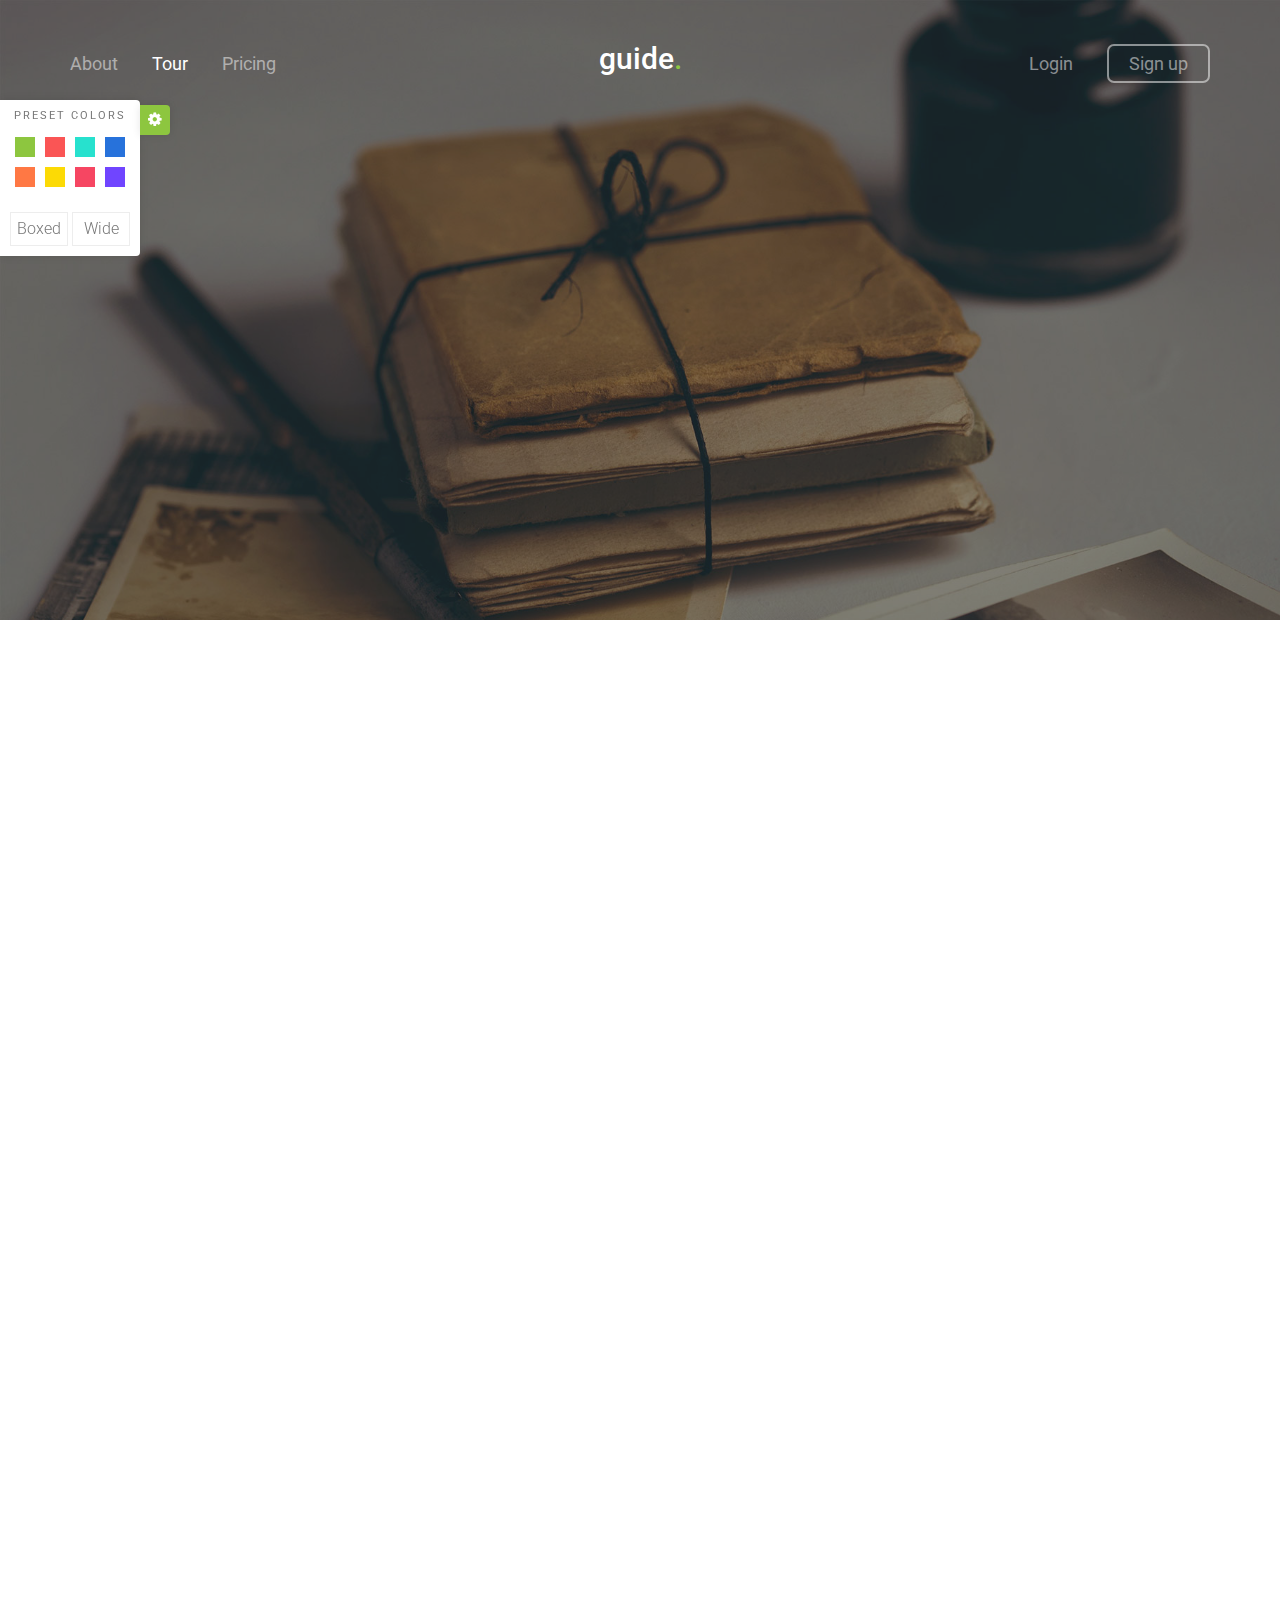
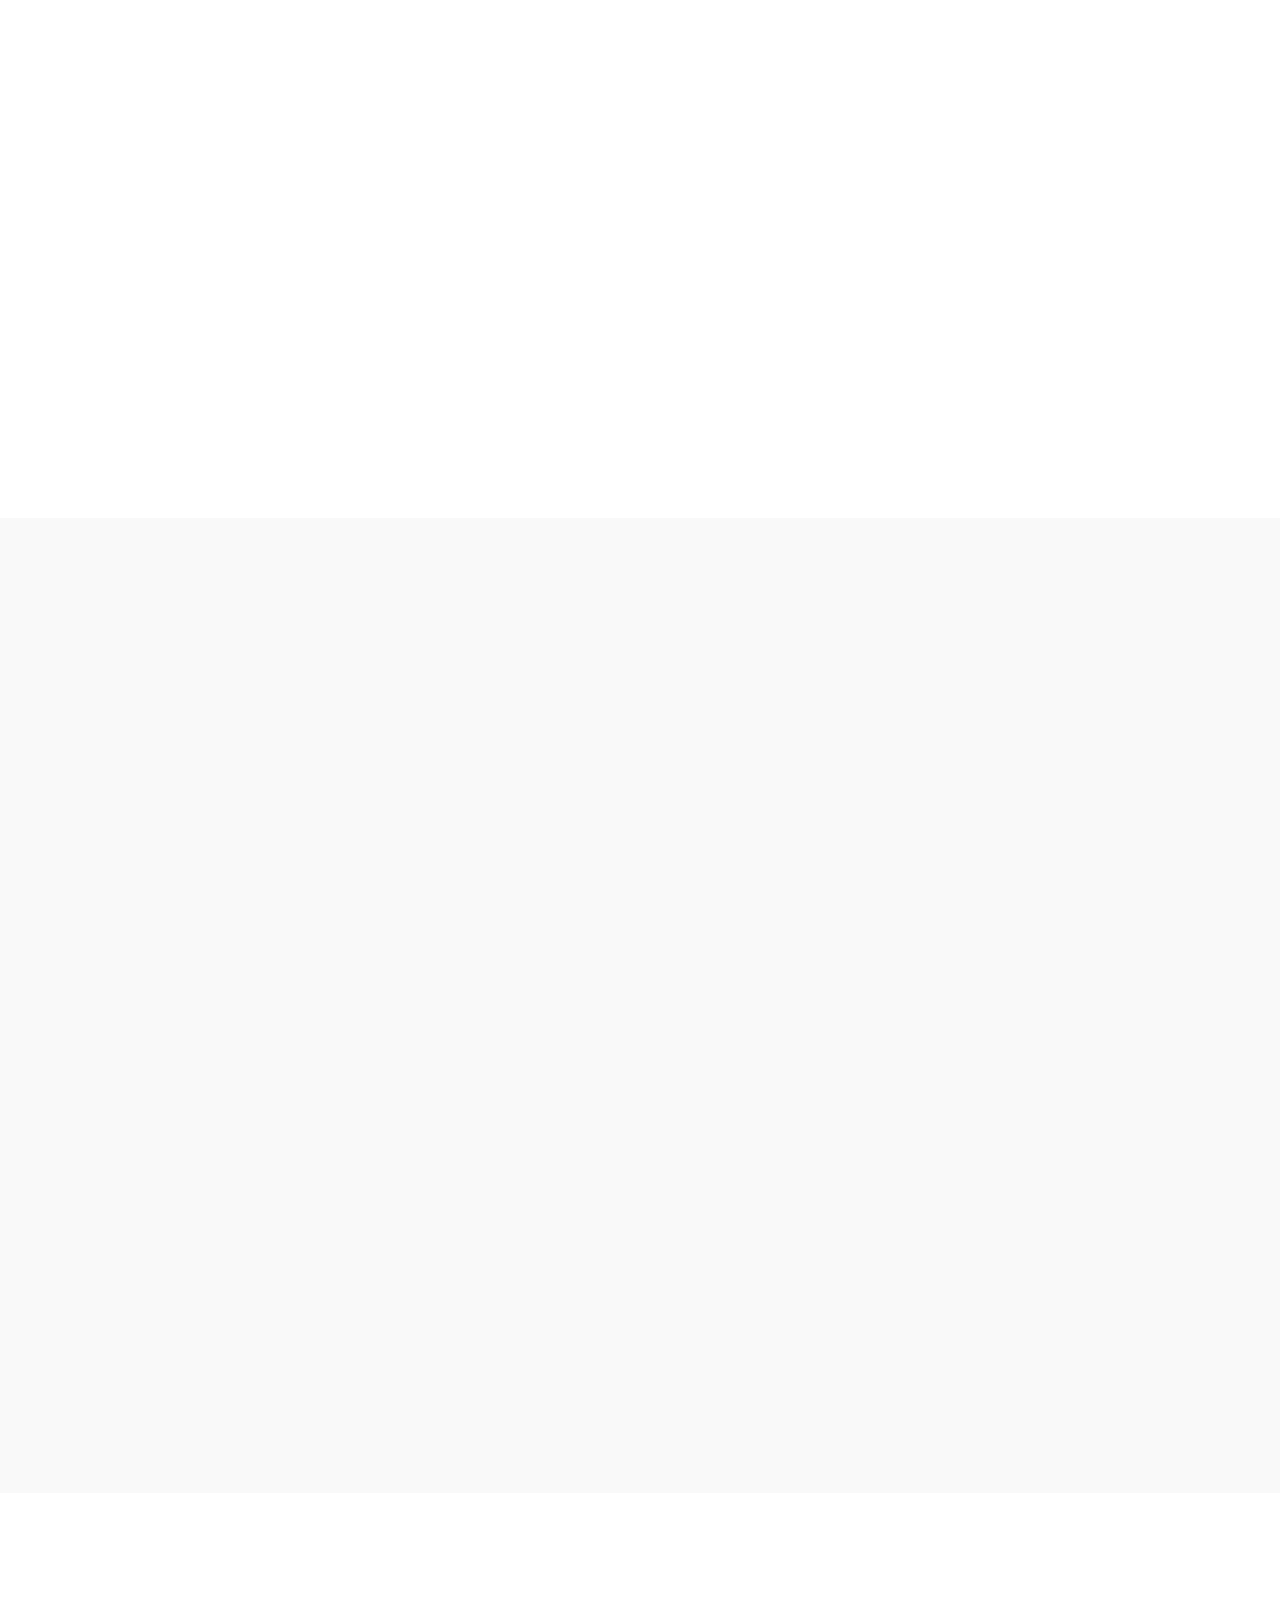
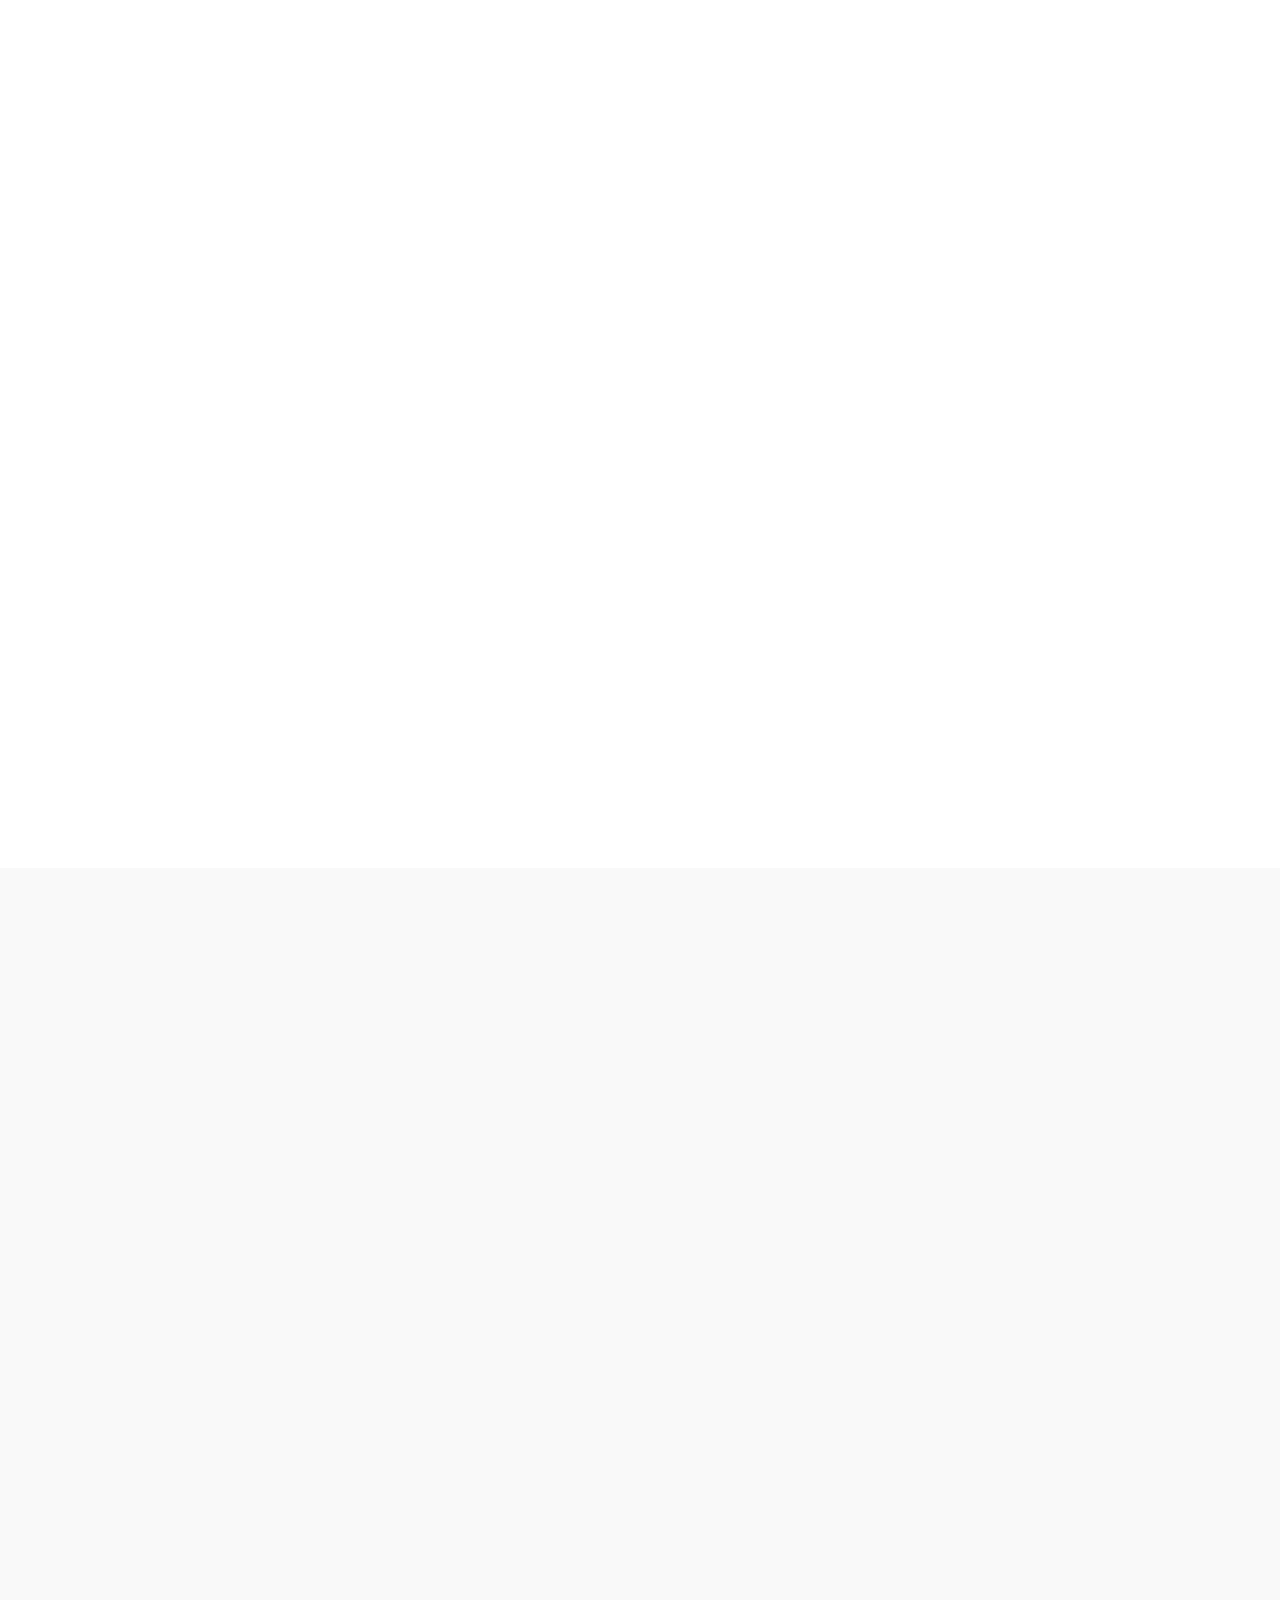
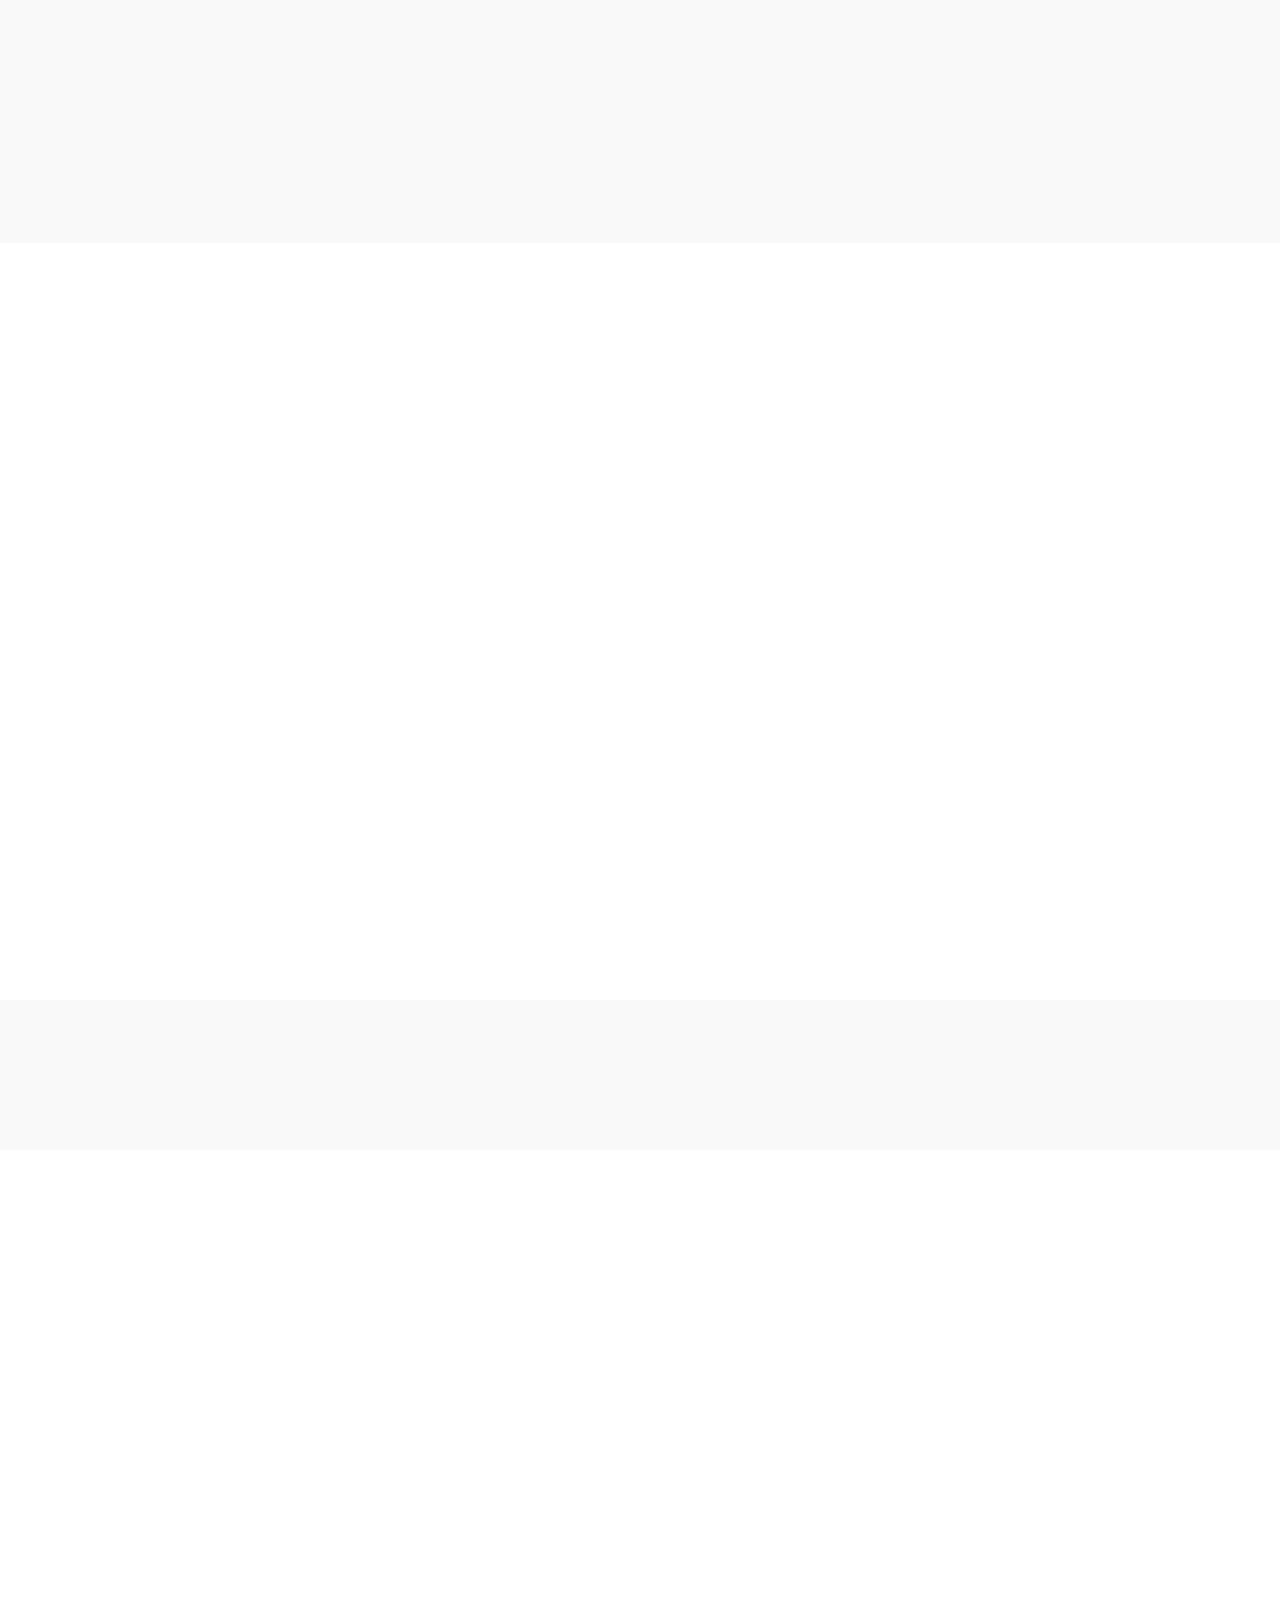
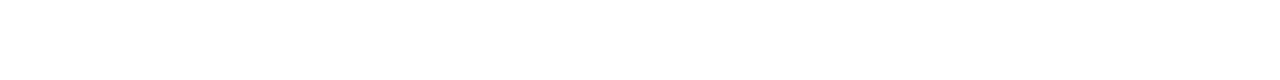
<file: samples/guide/tour.html>
<!DOCTYPE html>
<!--[if lt IE 7]>      <html class="no-js lt-ie9 lt-ie8 lt-ie7"> <![endif]-->
<!--[if IE 7]>         <html class="no-js lt-ie9 lt-ie8"> <![endif]-->
<!--[if IE 8]>         <html class="no-js lt-ie9"> <![endif]-->
<!--[if gt IE 8]><!--> <html class="no-js"> <!--<![endif]-->
	<head>
	<meta charset="utf-8">
	<meta http-equiv="X-UA-Compatible" content="IE=edge">
	<title>Guide &mdash; 100% Free Fully Responsive HTML5 Template by FREEHTML5.co</title>
	<meta name="viewport" content="width=device-width, initial-scale=1">
	<meta name="description" content="Free HTML5 Template by FREEHTML5.CO" />
	<meta name="keywords" content="free html5, free template, free bootstrap, html5, css3, mobile first, responsive" />
	<meta name="author" content="FREEHTML5.CO" />

  <!-- 
	//////////////////////////////////////////////////////

	FREE HTML5 TEMPLATE 
	DESIGNED & DEVELOPED by FREEHTML5.CO
		
	Website: 		http://freehtml5.co/
	Email: 			info@freehtml5.co
	Twitter: 		http://twitter.com/fh5co
	Facebook: 		https://www.facebook.com/fh5co

	//////////////////////////////////////////////////////
	 -->

  	<!-- Facebook and Twitter integration -->
	<meta property="og:title" content=""/>
	<meta property="og:image" content=""/>
	<meta property="og:url" content=""/>
	<meta property="og:site_name" content=""/>
	<meta property="og:description" content=""/>
	<meta name="twitter:title" content="" />
	<meta name="twitter:image" content="" />
	<meta name="twitter:url" content="" />
	<meta name="twitter:card" content="" />

	<!-- Place favicon.ico and apple-touch-icon.png in the root directory -->
	<link rel="shortcut icon" href="favicon.ico">

	<link href='https://fonts.googleapis.com/css?family=Roboto:400,100,300,600,400italic,700' rel='stylesheet' type='text/css'>
	
	<!-- Animate.css -->
	<link rel="stylesheet" href="css/animate.css">
	<!-- Flexslider -->
	<link rel="stylesheet" href="css/flexslider.css">
	<!-- Icomoon Icon Fonts-->
	<link rel="stylesheet" href="css/icomoon.css">
	<!-- Magnific Popup -->
	<link rel="stylesheet" href="css/magnific-popup.css">
	<!-- Bootstrap  -->
	<link rel="stylesheet" href="css/bootstrap.css">

	<!-- 
	Default Theme Style 
	You can change the style.css (default color purple) to one of these styles
	-->
	<link rel="stylesheet" href="css/style.css">

	<!-- Styleswitcher ( This style is for demo purposes only, you may delete this anytime. ) -->
	<link rel="stylesheet" id="theme-switch" href="css/style.css">
	<!-- End demo purposes only -->


	<style>
	/* For demo purpose only */

	/*
	GREEN
	8dc63f
	RED
	FA5555
	TURQUOISE
	27E1CE
	BLUE 
	2772DB
	ORANGE
	FF7844
	YELLOW
	FCDA05
	PINK
	F64662
	PURPLE
	7045FF

	*/
	
	/* For Demo Purposes Only ( You can delete this anytime :-) */
	#colour-variations {
		padding: 10px;
		-webkit-transition: 0.5s;
	  	-o-transition: 0.5s;
	  	transition: 0.5s;
		width: 140px;
		position: fixed;
		left: 0;
		top: 100px;
		z-index: 999999;
		background: #fff;
		/*border-radius: 4px;*/
		border-top-right-radius: 4px;
		border-bottom-right-radius: 4px;
		-webkit-box-shadow: 0 0 9px 0 rgba(0,0,0,.1);
		-moz-box-shadow: 0 0 9px 0 rgba(0,0,0,.1);
		-ms-box-shadow: 0 0 9px 0 rgba(0,0,0,.1);
		box-shadow: 0 0 9px 0 rgba(0,0,0,.1);
	}
	#colour-variations.sleep {
		margin-left: -140px;
	}
	#colour-variations h3 {
		text-align: center;;
		font-size: 11px;
		letter-spacing: 2px;
		text-transform: uppercase;
		color: #777;
		margin: 0 0 10px 0;
		padding: 0;;
	}

	#colour-variations ul,
	#colour-variations ul li {
		padding: 0;
		margin: 0;
	}
	#colour-variations ul {
		margin-bottom: 20px;
		float: left;	
	}
	#colour-variations li {
		list-style: none;
		display: inline;
	}
	#colour-variations li a {
		width: 20px;
		height: 20px;
		position: relative;
		float: left;
		margin: 5px;
	}



	#colour-variations li a[data-theme="style"] {
		background: #8dc63f;
	}
	#colour-variations li a[data-theme="red"] {
		background: #FA5555;
	}
	#colour-variations li a[data-theme="turquoise"] {
		background: #27E1CE;
	}
	#colour-variations li a[data-theme="blue"] {
		background: #2772DB;
	}
	#colour-variations li a[data-theme="orange"] {
		background: #FF7844;
	}
	#colour-variations li a[data-theme="yellow"] {
		background: #FCDA05;
	}
	#colour-variations li a[data-theme="pink"] {
		background: #F64662;
	}
	#colour-variations li a[data-theme="purple"] {
		background: #7045FF;
	}

	#colour-variations a[data-layout="boxed"],
	#colour-variations a[data-layout="wide"] {
		padding: 2px 0;
		width: 48%;
		border: 1px solid #ededed;
		text-align: center;
		color: #777;
		display: block;
	}
	#colour-variations a[data-layout="boxed"]:hover,
	#colour-variations a[data-layout="wide"]:hover {
		border: 1px solid #777;
	}
	#colour-variations a[data-layout="boxed"] {
		float: left;
	}
	#colour-variations a[data-layout="wide"] {
		float: right;
	}

	.option-toggle {
		position: absolute;
		right: 0;
		top: 0;
		margin-top: 5px;
		margin-right: -30px;
		width: 30px;
		height: 30px;
		background: #8dc63f;
		text-align: center;
		border-top-right-radius: 4px;
		border-bottom-right-radius: 4px;
		color: #fff;
		cursor: pointer;
		-webkit-box-shadow: 0 0 9px 0 rgba(0,0,0,.1);
		-moz-box-shadow: 0 0 9px 0 rgba(0,0,0,.1);
		-ms-box-shadow: 0 0 9px 0 rgba(0,0,0,.1);
		box-shadow: 0 0 9px 0 rgba(0,0,0,.1);
	}
	.option-toggle i {
		top: 2px;
		position: relative;
	}
	.option-toggle:hover, .option-toggle:focus, .option-toggle:active {
		color:  #fff;
		text-decoration: none;
		outline: none;
	}
	</style>
	<!-- End demo purposes only -->


	<!-- Modernizr JS -->
	<script src="js/modernizr-2.6.2.min.js"></script>
	<!-- FOR IE9 below -->
	<!--[if lt IE 9]>
	<script src="js/respond.min.js"></script>
	<![endif]-->

	</head>


	<!-- 
		INFO:
		Add 'boxed' class to body element to make the layout as boxed style.
		Example: 
		<body class="boxed">	
	-->
	<body>
	<!-- Loader -->
	<div class="fh5co-loader"></div>
	
	<div id="fh5co-page">
		<section id="fh5co-header">
			<div class="container">
				<nav role="navigation">
					<ul class="pull-left left-menu">
						<li><a href="about.html">About</a></li>
						<li class="active"><a href="tour.html">Tour</a></li>
						<li><a href="pricing.html">Pricing</a></li>
					</ul>
					<h1 id="fh5co-logo"><a href="index.html">guide<span>.</span></a></h1>
					<ul class="pull-right right-menu">
						<li><a href="#">Login</a></li>
						<li class="fh5co-cta-btn"><a href="#">Sign up</a></li>
					</ul>
				</nav>
			</div>
		</section>
		<!-- #fh5co-header -->

		<section id="fh5co-hero" class="no-js-fullheight" style="background-image: url(images/full_image_2.jpg);" data-next="yes">
			<div class="fh5co-overlay"></div>
			<div class="container">
				<div class="fh5co-intro no-js-fullheight">
					<div class="fh5co-intro-text">
						<!-- 
							INFO:
							Change the class to 'fh5co-right-position' or 'fh5co-center-position' to change the layout position
							Example:
							<div class="fh5co-right-position">
						-->
						<div class="fh5co-center-position">
							<h2 class="animate-box">Tour Our Products</h2>
							<h3 class="animate-box">Far far away, behind the word mountains, far from the countries Vokalia and Consonantia, there.</h3>
						</div>
					</div>
				</div>
			</div>
			<div class="fh5co-learn-more animate-box">
				<a href="#" class="scroll-btn">
					<span class="text">See our products</span>
					<span class="arrow"><i class="icon-chevron-down"></i></span>
				</a>
			</div>
		</section>
		<!-- END #fh5co-hero -->

		<section id="fh5co-features">
			<div class="container">
				<div class="row text-center row-bottom-padded-md">
					<div class="col-md-8 col-md-offset-2">
						<figure class="fh5co-devices animate-box"><img src="images/img_devices.png" alt="Free HTML5 Bootstrap Template" class="img-responsive"></figure>
						<h2 class="fh5co-lead animate-box">Perfect Display in All Devices</h2>
						<p class="fh5co-sub-lead animate-box">Far far away, behind the word mountains, far from the countries Vokalia and Consonantia, there live the blind texts. Separated they live in Bookmarksgrove right at the coast of the Semantics, a large language ocean. A small river named Duden flows.</p>
					</div>
				</div>
				<div class="row">
					<div class="col-md-4 col-sm-6 col-xs-12">
						<div class="fh5co-feature">
							<div class="fh5co-icon animate-box">
								<i class="icon-power"></i>
							</div>
							<h3 class="animate-box">Best For Startup</h3>
							<p class="animate-box">Far far away, behind the word mountains, far from the countries Vokalia and Consonantia, there live the blind texts. Separated they live in Bookmarksgrove right .</p>
						</div>
					</div>
					<div class="col-md-4 col-sm-6 col-xs-12">
						<div class="fh5co-feature">
							<div class="fh5co-icon animate-box">
								<i class="icon-flag2"></i>
							</div>
							<h3 class="animate-box">Easy To Use</h3>
							<p class="animate-box">Far far away, behind the word mountains, far from the countries Vokalia and Consonantia, there live the blind texts. Separated they live in Bookmarksgrove right .</p>
						</div>
					</div>
					<div class="clearfix visible-sm-block"></div>
					<div class="col-md-4 col-sm-6 col-xs-12">
						<div class="fh5co-feature">
							<div class="fh5co-icon animate-box">
								<i class="icon-anchor"></i>
							</div>
							<h3 class="animate-box">Robust In Mind</h3>
							<p class="animate-box">Far far away, behind the word mountains, far from the countries Vokalia and Consonantia, there live the blind texts. Separated they live in Bookmarksgrove right .</p>
						</div>
					</div>

					<div class="col-md-4 col-sm-6 col-xs-12">
						<div class="fh5co-feature">
							<div class="fh5co-icon animate-box">
								<i class="icon-paragraph"></i>
							</div>
							<h3 class="animate-box">Beautiful Typography</h3>
							<p class="animate-box">Far far away, behind the word mountains, far from the countries Vokalia and Consonantia, there live the blind texts. Separated they live in Bookmarksgrove right .</p>
						</div>
					</div>
					<div class="clearfix visible-sm-block"></div>
					<div class="col-md-4 col-sm-6 col-xs-12">
						<div class="fh5co-feature">
							<div class="fh5co-icon animate-box">
								<i class="icon-umbrella"></i>
							</div>
							<h3 class="animate-box">Eco Friendly</h3>
							<p class="animate-box">Far far away, behind the word mountains, far from the countries Vokalia and Consonantia, there live the blind texts. Separated they live in Bookmarksgrove right .</p>
						</div>
					</div>
					<div class="col-md-4 col-sm-6 col-xs-12">
						<div class="fh5co-feature">
							<div class="fh5co-icon animate-box">
								<i class="icon-toggle"></i>
							</div>
							<h3 class="animate-box">Wide and Boxed</h3>
							<p class="animate-box">Far far away, behind the word mountains, far from the countries Vokalia and Consonantia, there live the blind texts. Separated they live in Bookmarksgrove right .</p>
						</div>
					</div>
					<div class="clearfix visible-sm-block"></div>
				</div>
			</div>
		</section>	

		<!-- END #fh5co-features -->


		<section id="fh5co-features-2">
			<div class="container">
				<div class="col-md-6 col-md-push-6">
					<figure class="fh5co-feature-image animate-box">
						<img src="images/macbook.png" alt="Free HTML5 Bootstrap Template by FREEHTML5.co">
					</figure>
				</div>
				<div class="col-md-6 col-md-pull-6">
					<span class="fh5co-label animate-box">See Features</span>
					<h2 class="fh5co-lead animate-box">Superb Features</h2>
					<div class="fh5co-feature">
						<div class="fh5co-icon animate-box"><i class="icon-check2"></i></div>
						<div class="fh5co-text animate-box">
							<h3>Beautiful Typography</h3>
							<p>Far far away, behind the word mountains, far from the countries Vokalia and Consonantia, there live the blind texts. </p>
						</div>
					</div>
					<div class="fh5co-feature">
						<div class="fh5co-icon animate-box"><i class="icon-check2"></i></div>
						<div class="fh5co-text animate-box">
							<h3>Eco Friendly</h3>
							<p>Far far away, behind the word mountains, far from the countries Vokalia and Consonantia, there live the blind texts. </p>
						</div>
					</div>
					<div class="fh5co-feature">
						<div class="fh5co-icon animate-box"><i class="icon-check2"></i></div>
						<div class="fh5co-text animate-box">
							<h3>Wide and Boxed</h3>
							<p>Far far away, behind the word mountains, far from the countries Vokalia and Consonantia, there live the blind texts. </p>
						</div>
					</div>

					<div class="fh5co-btn-action animate-box">
						<a href="#" class="btn btn-primary btn-cta">More Features</a>
					</div>

				</div>
			</div>
		</section>
		<!-- END #fh5co-features-2 -->


		<section id="fh5co-features-3">
			<div class="container">
				<div class="col-md-6 col-md-pull-8">
					<figure class="fh5co-feature-image animate-box">
						<img src="images/macbook.png" alt="Free HTML5 Bootstrap Template by FREEHTML5.co">
					</figure>
				</div>
				<div class="col-md-6">
					<span class="fh5co-label animate-box">More Features</span>
					<h2 class="fh5co-lead animate-box">Let's take your business to the next level</h2>
					<div class="fh5co-feature animate-box">
						<div class="fh5co-icon"><i class="icon-paragraph"></i></div>
						<div class="fh5co-text">
							<h3>Beautiful Typography</h3>
							<p>Far far away, behind the word mountains, far from the countries Vokalia and Consonantia, there live the blind texts. </p>
						</div>
					</div>
					<div class="fh5co-feature animate-box">
						<div class="fh5co-icon"><i class="icon-umbrella"></i></div>
						<div class="fh5co-text">
							<h3>Eco Friendly</h3>
							<p>Far far away, behind the word mountains, far from the countries Vokalia and Consonantia, there live the blind texts. </p>
						</div>
					</div>
					<div class="fh5co-feature animate-box">
						<div class="fh5co-icon"><i class="icon-toggle"></i></div>
						<div class="fh5co-text">
							<h3>Wide and Boxed</h3>
							<p>Far far away, behind the word mountains, far from the countries Vokalia and Consonantia, there live the blind texts. </p>
						</div>
					</div>

					<div class="fh5co-btn-action animate-box">
						<a href="#" class="btn btn-primary btn-cta">More Features</a>
					</div>

				</div>
			</div>
		</section>
		<!-- END #fh5co-features-3 -->


		<section id="fh5co-features-4">
			<div class="container">
				<div class="col-md-6 col-md-push-6">
					<figure class="fh5co-feature-image animate-box">
						<img src="images/macbook.png" alt="Free HTML5 Bootstrap Template by FREEHTML5.co">
					</figure>
				</div>
				<div class="col-md-6 col-md-pull-6">
					<span class="fh5co-label animate-box">See Features</span>
					<h2 class="fh5co-lead animate-box">Superb Features</h2>
					<div class="fh5co-feature animate-box">
						<div class="fh5co-icon"><i class="icon-check2"></i></div>
						<div class="fh5co-text">
							<h3>Beautiful Typography</h3>
							<p>Far far away, behind the word mountains, far from the countries Vokalia and Consonantia, there live the blind texts. </p>
						</div>
					</div>
					<div class="fh5co-feature animate-box">
						<div class="fh5co-icon"><i class="icon-check2"></i></div>
						<div class="fh5co-text">
							<h3>Eco Friendly</h3>
							<p>Far far away, behind the word mountains, far from the countries Vokalia and Consonantia, there live the blind texts. </p>
						</div>
					</div>
					<div class="fh5co-feature animate-box">
						<div class="fh5co-icon"><i class="icon-check2"></i></div>
						<div class="fh5co-text">
							<h3>Wide and Boxed</h3>
							<p>Far far away, behind the word mountains, far from the countries Vokalia and Consonantia, there live the blind texts. </p>
						</div>
					</div>

					<div class="fh5co-btn-action animate-box">
						<a href="#" class="btn btn-primary btn-cta">More Features</a>
					</div>

				</div>
			</div>
		</section>
		<!-- END #fh5co-features-4 -->
		
		<section id="fh5co-testimonials">
			<div class="container">
				<div class="row row-bottom-padded-sm">
					<div class="col-md-6 col-md-offset-3 text-center">
						<div class="fh5co-label animate-box">Testimonials</div>
						<h2 class="fh5co-lead animate-box">Join the 1 Million Users using Our Products </h2>
					</div>
				</div>
				<div class="row">
					<div class="col-md-8 col-md-offset-2 text-center animate-box">
						<div class="flexslider">
					  		<ul class="slides">
							   <li>
							      <blockquote>
							      	<p>&ldquo;Creativity is just connecting things. When you ask creative people how they did something, they feel a little guilty because they didn’t really do it, they just saw something. It seemed obvious to them after a while.&rdquo;</p>
							      	<p><cite>&mdash; Steve Jobs</cite></p>
							      </blockquote>
							   </li>
							   <li>
							    	<blockquote>
							      	<p>&ldquo;I think design would be better if designers were much more skeptical about its applications. If you believe in the potency of your craft, where you choose to dole it out is not something to take lightly.&rdquo;</p>
							      	<p><cite>&mdash; Frank Chimero</cite></p>
							      </blockquote>
							   </li>
							   <li>
							    	<blockquote>
							      	<p>&ldquo;Design must be functional and functionality must be translated into visual aesthetics, without any reliance on gimmicks that have to be explained.&rdquo;</p>
							      	<p><cite>&mdash; Ferdinand A. Porsche</cite></p>
							      </blockquote>
							   </li>
							</ul>
						</div>
						<div class="flexslider-controls">
						   <ol class="flex-control-nav">
						      <li class="animate-box"><img src="images/person4.jpg" alt="Free HTML5 Bootstrap Template by FREEHTML5.co"></li>
						      <li class="animate-box"><img src="images/person2.jpg" alt="Free HTML5 Bootstrap Template by FREEHTML5.co"></li>
						      <li class="animate-box"><img src="images/person3.jpg" alt="Free HTML5 Bootstrap Template by FREEHTML5.co"></li>
						   </ol>
						</div>
					</div>
				</div>
			</div>
		</section>
		<!-- END #fh5co-testimonials -->

		<section id="fh5co-subscribe">
			<div class="container">
		
				<h3 class="animate-box"><label for="email">Subscribe to our newsletter</label></h3>
				<form action="#" method="post" class="animate-box">
					<i class="fh5co-icon icon-paper-plane"></i>
					<input type="email" class="form-control" placeholder="Enter your email" id="email" name="email">
					<input type="submit" value="Send" class="btn btn-primary">
				</form>

			</div>
		</section>
		<!-- END #fh5co-subscribe -->

		<footer id="fh5co-footer">
			<div class="container">
				<div class="row row-bottom-padded-md">
					<div class="col-md-3 col-sm-6 col-xs-12 animate-box">
						<div class="fh5co-footer-widget">
							<h3>Company</h3>
							<ul class="fh5co-links">
								<li><a href="#">About Us</a></li>
								<li><a href="#">Careers</a></li>
								<li><a href="#">Feature Tour</a></li>
								<li><a href="#">Pricing</a></li>
								<li><a href="#">Team</a></li>
							</ul>
						</div>
					</div>

					<div class="col-md-3 col-sm-6 col-xs-12 animate-box">
						<div class="fh5co-footer-widget">
							<h3>Support</h3>
							<ul class="fh5co-links">
								<li><a href="#">Knowledge Base</a></li>
								<li><a href="#">24/7 Call Support</a></li>
								<li><a href="#">Video Demos</a></li>
								<li><a href="#">Terms of Use</a></li>
								<li><a href="#">Privacy Policy</a></li>
							</ul>
						</div>
					</div>

					<div class="col-md-3 col-sm-6 col-xs-12 animate-box">
						<div class="fh5co-footer-widget">
							<h3>Contact Us</h3>
							<p>
								<a href="mailto:info@freehtml5.co">info@freehtml5.co</a> <br>
								198 West 21th Street, <br>
								Suite 721 New York NY 10016 <br>
								<a href="tel:+123456789">+12 34  5677 89</a>
							</p>
						</div>
					</div>

					<div class="col-md-3 col-sm-6 col-xs-12 animate-box">
						<div class="fh5co-footer-widget">
							<h3>Follow Us</h3>
							<ul class="fh5co-social">
								<li><a href="#"><i class="icon-twitter"></i></a></li>
								<li><a href="#"><i class="icon-facebook"></i></a></li>
								<li><a href="#"><i class="icon-google-plus"></i></a></li>
								<li><a href="#"><i class="icon-instagram"></i></a></li>
								<li><a href="#"><i class="icon-youtube-play"></i></a></li>
							</ul>
						</div>
					</div>

				</div>
				
			</div>
			<div class="fh5co-copyright animate-box">
				<div class="container">
					<div class="row">
						<div class="col-md-12">
							<p class="fh5co-left"><small>&copy; 2016 <a href="index.html">Guide</a> free html5. All Rights Reserved.</small></p>
							<p class="fh5co-right"><small class="fh5co-right">Designed by <a href="http://freehtml5.co" target="_blank">FREEHTML5.co</a> Demo Images: <a href="http://unsplash.com" target="_blank">Unsplash</a></small></p>
						</div>
					</div>
				</div>
			</div>
		</footer>
		<!-- END #fh5co-footer -->
	</div>
	<!-- END #fh5co-page -->
	
	<!-- For demo purposes Only ( You may delete this anytime :-) -->
	<div id="colour-variations">
		<a class="option-toggle"><i class="icon-gear"></i></a>
		<h3>Preset Colors</h3>
		<ul>
			<li><a href="javascript: void(0);" data-theme="style"></a></li>
			<li><a href="javascript: void(0);" data-theme="red"></a></li>
			<li><a href="javascript: void(0);" data-theme="turquoise"></a></li>
			<li><a href="javascript: void(0);" data-theme="blue"></a></li>
			<li><a href="javascript: void(0);" data-theme="orange"></a></li>
			<li><a href="javascript: void(0);" data-theme="yellow"></a></li>
			<li><a href="javascript: void(0);" data-theme="pink"></a></li>
			<li><a href="javascript: void(0);" data-theme="purple"></a></li>
		</ul>
		<a href="#" data-layout="boxed">Boxed</a>
		<a href="#" data-layout="wide">Wide</a>
	</div>
	<!-- End demo purposes only -->

	
	<!-- jQuery -->
	<script src="js/jquery.min.js"></script>
	<!-- jQuery Easing -->
	<script src="js/jquery.easing.1.3.js"></script>
	<!-- Bootstrap -->
	<script src="js/bootstrap.min.js"></script>
	<!-- Waypoints -->
	<script src="js/jquery.waypoints.min.js"></script>
	<!-- Flexslider -->
	<script src="js/jquery.flexslider-min.js"></script>
	<!-- Magnific Popup -->
	<script src="js/jquery.magnific-popup.min.js"></script>
	<script src="js/magnific-popup-options.js"></script>

	<!-- For demo purposes only styleswitcher ( You may delete this anytime ) -->
	<script src="js/jquery.style.switcher.js"></script>
	<script>
		$(function(){
			$('#colour-variations ul').styleSwitcher({
				defaultThemeId: 'theme-switch',
				hasPreview: false,
				cookie: {
		          	expires: 30,
		          	isManagingLoad: true
		      	}
			});	
			$('.option-toggle').click(function() {
				$('#colour-variations').toggleClass('sleep');
			});
		});
	</script>
	<!-- End demo purposes only -->

	<!-- Main JS (Do not remove) -->
	<script src="js/main.js"></script>

	<!-- 
	INFO:
	jQuery Cookie for Demo Purposes Only. 
	The code below is to toggle the layout to boxed or wide 
	-->
	<script src="js/jquery.cookie.js"></script>
	<script>
		$(function(){

			if ( $.cookie('layoutCookie') != '' ) {
				$('body').addClass($.cookie('layoutCookie'));
			}

			$('a[data-layout="boxed"]').click(function(event){
				event.preventDefault();
				$.cookie('layoutCookie', 'boxed', { expires: 7, path: '/'});
				$('body').addClass($.cookie('layoutCookie')); // the value is boxed.
			});

			$('a[data-layout="wide"]').click(function(event){
				event.preventDefault();
				$('body').removeClass($.cookie('layoutCookie')); // the value is boxed.
				$.removeCookie('layoutCookie', { path: '/' }); // remove the value of our cookie 'layoutCookie'
			});
		});
	</script>

	</body>
</html>
</file>
<file: samples/guide/css/icomoon.css>
@font-face {
	font-family: 'icomoon';
	src:url('../fonts/icomoon/icomoon.eot?qtatmt');
	src:url('../fonts/icomoon/icomoon.eot?qtatmt#iefix') format('embedded-opentype'),
		url('../fonts/icomoon/icomoon.ttf?qtatmt') format('truetype'),
		url('../fonts/icomoon/icomoon.woff?qtatmt') format('woff'),
		url('../fonts/icomoon/icomoon.svg?qtatmt#icomoon') format('svg');
	font-weight: normal;
	font-style: normal;
}

[class^="icon-"], [class*=" icon-"] {
	font-family: 'icomoon';
	speak: none;
	font-style: normal;
	font-weight: normal;
	font-variant: normal;
	text-transform: none;
	line-height: 1;

	/* Better Font Rendering =========== */
	-webkit-font-smoothing: antialiased;
	-moz-osx-font-smoothing: grayscale;
}

.icon-glass:before {
	content: "\f000";
}
.icon-music:before {
	content: "\f001";
}
.icon-search2:before {
	content: "\f002";
}
.icon-envelope-o:before {
	content: "\f003";
}
.icon-heart:before {
	content: "\f004";
}
.icon-star:before {
	content: "\f005";
}
.icon-star-o:before {
	content: "\f006";
}
.icon-user:before {
	content: "\f007";
}
.icon-film:before {
	content: "\f008";
}
.icon-th-large:before {
	content: "\f009";
}
.icon-th:before {
	content: "\f00a";
}
.icon-th-list:before {
	content: "\f00b";
}
.icon-check:before {
	content: "\f00c";
}
.icon-close:before {
	content: "\f00d";
}
.icon-remove:before {
	content: "\f00d";
}
.icon-times:before {
	content: "\f00d";
}
.icon-search-plus:before {
	content: "\f00e";
}
.icon-search-minus:before {
	content: "\f010";
}
.icon-power-off:before {
	content: "\f011";
}
.icon-signal:before {
	content: "\f012";
}
.icon-cog:before {
	content: "\f013";
}
.icon-gear:before {
	content: "\f013";
}
.icon-trash-o:before {
	content: "\f014";
}
.icon-home:before {
	content: "\f015";
}
.icon-file-o:before {
	content: "\f016";
}
.icon-clock-o:before {
	content: "\f017";
}
.icon-road:before {
	content: "\f018";
}
.icon-download:before {
	content: "\f019";
}
.icon-arrow-circle-o-down:before {
	content: "\f01a";
}
.icon-arrow-circle-o-up:before {
	content: "\f01b";
}
.icon-inbox:before {
	content: "\f01c";
}
.icon-play-circle-o:before {
	content: "\f01d";
}
.icon-repeat2:before {
	content: "\f01e";
}
.icon-rotate-right:before {
	content: "\f01e";
}
.icon-refresh:before {
	content: "\f021";
}
.icon-list-alt:before {
	content: "\f022";
}
.icon-lock:before {
	content: "\f023";
}
.icon-flag:before {
	content: "\f024";
}
.icon-headphones:before {
	content: "\f025";
}
.icon-volume-off:before {
	content: "\f026";
}
.icon-volume-down:before {
	content: "\f027";
}
.icon-volume-up:before {
	content: "\f028";
}
.icon-qrcode:before {
	content: "\f029";
}
.icon-barcode:before {
	content: "\f02a";
}
.icon-tag:before {
	content: "\f02b";
}
.icon-tags:before {
	content: "\f02c";
}
.icon-book:before {
	content: "\f02d";
}
.icon-bookmark:before {
	content: "\f02e";
}
.icon-print:before {
	content: "\f02f";
}
.icon-camera:before {
	content: "\f030";
}
.icon-font:before {
	content: "\f031";
}
.icon-bold:before {
	content: "\f032";
}
.icon-italic:before {
	content: "\f033";
}
.icon-text-height:before {
	content: "\f034";
}
.icon-text-width:before {
	content: "\f035";
}
.icon-align-left:before {
	content: "\f036";
}
.icon-align-center2:before {
	content: "\f037";
}
.icon-align-right:before {
	content: "\f038";
}
.icon-align-justify2:before {
	content: "\f039";
}
.icon-list:before {
	content: "\f03a";
}
.icon-dedent:before {
	content: "\f03b";
}
.icon-outdent:before {
	content: "\f03b";
}
.icon-indent:before {
	content: "\f03c";
}
.icon-video-camera:before {
	content: "\f03d";
}
.icon-image:before {
	content: "\f03e";
}
.icon-photo:before {
	content: "\f03e";
}
.icon-picture-o:before {
	content: "\f03e";
}
.icon-pencil:before {
	content: "\f040";
}
.icon-map-marker:before {
	content: "\f041";
}
.icon-adjust:before {
	content: "\f042";
}
.icon-tint:before {
	content: "\f043";
}
.icon-edit:before {
	content: "\f044";
}
.icon-pencil-square-o:before {
	content: "\f044";
}
.icon-share-square-o:before {
	content: "\f045";
}
.icon-check-square-o:before {
	content: "\f046";
}
.icon-arrows:before {
	content: "\f047";
}
.icon-step-backward:before {
	content: "\f048";
}
.icon-fast-backward:before {
	content: "\f049";
}
.icon-backward:before {
	content: "\f04a";
}
.icon-play2:before {
	content: "\f04b";
}
.icon-pause2:before {
	content: "\f04c";
}
.icon-stop2:before {
	content: "\f04d";
}
.icon-forward:before {
	content: "\f04e";
}
.icon-fast-forward2:before {
	content: "\f050";
}
.icon-step-forward:before {
	content: "\f051";
}
.icon-eject:before {
	content: "\f052";
}
.icon-chevron-left:before {
	content: "\f053";
}
.icon-chevron-right:before {
	content: "\f054";
}
.icon-plus-circle:before {
	content: "\f055";
}
.icon-minus-circle:before {
	content: "\f056";
}
.icon-times-circle:before {
	content: "\f057";
}
.icon-check-circle:before {
	content: "\f058";
}
.icon-question-circle:before {
	content: "\f059";
}
.icon-info-circle:before {
	content: "\f05a";
}
.icon-crosshairs:before {
	content: "\f05b";
}
.icon-times-circle-o:before {
	content: "\f05c";
}
.icon-check-circle-o:before {
	content: "\f05d";
}
.icon-ban2:before {
	content: "\f05e";
}
.icon-arrow-left:before {
	content: "\f060";
}
.icon-arrow-right:before {
	content: "\f061";
}
.icon-arrow-up:before {
	content: "\f062";
}
.icon-arrow-down:before {
	content: "\f063";
}
.icon-mail-forward:before {
	content: "\f064";
}
.icon-share:before {
	content: "\f064";
}
.icon-expand2:before {
	content: "\f065";
}
.icon-compress:before {
	content: "\f066";
}
.icon-plus:before {
	content: "\f067";
}
.icon-minus:before {
	content: "\f068";
}
.icon-asterisk:before {
	content: "\f069";
}
.icon-exclamation-circle:before {
	content: "\f06a";
}
.icon-gift:before {
	content: "\f06b";
}
.icon-leaf:before {
	content: "\f06c";
}
.icon-fire:before {
	content: "\f06d";
}
.icon-eye:before {
	content: "\f06e";
}
.icon-eye-slash:before {
	content: "\f070";
}
.icon-exclamation-triangle:before {
	content: "\f071";
}
.icon-warning:before {
	content: "\f071";
}
.icon-plane:before {
	content: "\f072";
}
.icon-calendar:before {
	content: "\f073";
}
.icon-random:before {
	content: "\f074";
}
.icon-comment:before {
	content: "\f075";
}
.icon-magnet:before {
	content: "\f076";
}
.icon-chevron-up:before {
	content: "\f077";
}
.icon-chevron-down:before {
	content: "\f078";
}
.icon-retweet:before {
	content: "\f079";
}
.icon-shopping-cart:before {
	content: "\f07a";
}
.icon-folder:before {
	content: "\f07b";
}
.icon-folder-open:before {
	content: "\f07c";
}
.icon-arrows-v:before {
	content: "\f07d";
}
.icon-arrows-h:before {
	content: "\f07e";
}
.icon-bar-chart:before {
	content: "\f080";
}
.icon-bar-chart-o:before {
	content: "\f080";
}
.icon-twitter-square:before {
	content: "\f081";
}
.icon-facebook-square:before {
	content: "\f082";
}
.icon-camera-retro:before {
	content: "\f083";
}
.icon-key:before {
	content: "\f084";
}
.icon-cogs:before {
	content: "\f085";
}
.icon-gears:before {
	content: "\f085";
}
.icon-comments:before {
	content: "\f086";
}
.icon-thumbs-o-up:before {
	content: "\f087";
}
.icon-thumbs-o-down:before {
	content: "\f088";
}
.icon-star-half:before {
	content: "\f089";
}
.icon-heart-o:before {
	content: "\f08a";
}
.icon-sign-out:before {
	content: "\f08b";
}
.icon-linkedin-square:before {
	content: "\f08c";
}
.icon-thumb-tack:before {
	content: "\f08d";
}
.icon-external-link:before {
	content: "\f08e";
}
.icon-sign-in:before {
	content: "\f090";
}
.icon-trophy:before {
	content: "\f091";
}
.icon-github-square:before {
	content: "\f092";
}
.icon-upload:before {
	content: "\f093";
}
.icon-lemon-o:before {
	content: "\f094";
}
.icon-phone:before {
	content: "\f095";
}
.icon-square-o:before {
	content: "\f096";
}
.icon-bookmark-o:before {
	content: "\f097";
}
.icon-phone-square:before {
	content: "\f098";
}
.icon-twitter:before {
	content: "\f099";
}
.icon-facebook:before {
	content: "\f09a";
}
.icon-facebook-f:before {
	content: "\f09a";
}
.icon-github:before {
	content: "\f09b";
}
.icon-unlock2:before {
	content: "\f09c";
}
.icon-credit-card:before {
	content: "\f09d";
}
.icon-feed:before {
	content: "\f09e";
}
.icon-rss:before {
	content: "\f09e";
}
.icon-hdd-o:before {
	content: "\f0a0";
}
.icon-bullhorn:before {
	content: "\f0a1";
}
.icon-bell-o:before {
	content: "\f0a2";
}
.icon-certificate:before {
	content: "\f0a3";
}
.icon-hand-o-right:before {
	content: "\f0a4";
}
.icon-hand-o-left:before {
	content: "\f0a5";
}
.icon-hand-o-up:before {
	content: "\f0a6";
}
.icon-hand-o-down:before {
	content: "\f0a7";
}
.icon-arrow-circle-left:before {
	content: "\f0a8";
}
.icon-arrow-circle-right:before {
	content: "\f0a9";
}
.icon-arrow-circle-up:before {
	content: "\f0aa";
}
.icon-arrow-circle-down:before {
	content: "\f0ab";
}
.icon-globe:before {
	content: "\f0ac";
}
.icon-wrench:before {
	content: "\f0ad";
}
.icon-tasks:before {
	content: "\f0ae";
}
.icon-filter:before {
	content: "\f0b0";
}
.icon-briefcase:before {
	content: "\f0b1";
}
.icon-arrows-alt:before {
	content: "\f0b2";
}
.icon-group:before {
	content: "\f0c0";
}
.icon-users:before {
	content: "\f0c0";
}
.icon-chain:before {
	content: "\f0c1";
}
.icon-link:before {
	content: "\f0c1";
}
.icon-cloud:before {
	content: "\f0c2";
}
.icon-flask:before {
	content: "\f0c3";
}
.icon-cut:before {
	content: "\f0c4";
}
.icon-scissors:before {
	content: "\f0c4";
}
.icon-copy:before {
	content: "\f0c5";
}
.icon-files-o:before {
	content: "\f0c5";
}
.icon-paperclip:before {
	content: "\f0c6";
}
.icon-floppy-o:before {
	content: "\f0c7";
}
.icon-save:before {
	content: "\f0c7";
}
.icon-square:before {
	content: "\f0c8";
}
.icon-bars:before {
	content: "\f0c9";
}
.icon-navicon:before {
	content: "\f0c9";
}
.icon-reorder:before {
	content: "\f0c9";
}
.icon-list-ul:before {
	content: "\f0ca";
}
.icon-list-ol:before {
	content: "\f0cb";
}
.icon-strikethrough:before {
	content: "\f0cc";
}
.icon-underline:before {
	content: "\f0cd";
}
.icon-table:before {
	content: "\f0ce";
}
.icon-magic:before {
	content: "\f0d0";
}
.icon-truck:before {
	content: "\f0d1";
}
.icon-pinterest:before {
	content: "\f0d2";
}
.icon-pinterest-square:before {
	content: "\f0d3";
}
.icon-google-plus-square:before {
	content: "\f0d4";
}
.icon-google-plus:before {
	content: "\f0d5";
}
.icon-money:before {
	content: "\f0d6";
}
.icon-caret-down:before {
	content: "\f0d7";
}
.icon-caret-up:before {
	content: "\f0d8";
}
.icon-caret-left:before {
	content: "\f0d9";
}
.icon-caret-right:before {
	content: "\f0da";
}
.icon-columns2:before {
	content: "\f0db";
}
.icon-sort:before {
	content: "\f0dc";
}
.icon-unsorted:before {
	content: "\f0dc";
}
.icon-sort-desc:before {
	content: "\f0dd";
}
.icon-sort-down:before {
	content: "\f0dd";
}
.icon-sort-asc:before {
	content: "\f0de";
}
.icon-sort-up:before {
	content: "\f0de";
}
.icon-envelope:before {
	content: "\f0e0";
}
.icon-linkedin:before {
	content: "\f0e1";
}
.icon-rotate-left:before {
	content: "\f0e2";
}
.icon-undo:before {
	content: "\f0e2";
}
.icon-gavel:before {
	content: "\f0e3";
}
.icon-legal:before {
	content: "\f0e3";
}
.icon-dashboard:before {
	content: "\f0e4";
}
.icon-tachometer:before {
	content: "\f0e4";
}
.icon-comment-o:before {
	content: "\f0e5";
}
.icon-comments-o:before {
	content: "\f0e6";
}
.icon-bolt:before {
	content: "\f0e7";
}
.icon-flash:before {
	content: "\f0e7";
}
.icon-sitemap:before {
	content: "\f0e8";
}
.icon-umbrella2:before {
	content: "\f0e9";
}
.icon-clipboard:before {
	content: "\f0ea";
}
.icon-paste:before {
	content: "\f0ea";
}
.icon-lightbulb-o:before {
	content: "\f0eb";
}
.icon-exchange:before {
	content: "\f0ec";
}
.icon-cloud-download2:before {
	content: "\f0ed";
}
.icon-cloud-upload2:before {
	content: "\f0ee";
}
.icon-user-md:before {
	content: "\f0f0";
}
.icon-stethoscope:before {
	content: "\f0f1";
}
.icon-suitcase:before {
	content: "\f0f2";
}
.icon-bell:before {
	content: "\f0f3";
}
.icon-coffee:before {
	content: "\f0f4";
}
.icon-cutlery:before {
	content: "\f0f5";
}
.icon-file-text-o:before {
	content: "\f0f6";
}
.icon-building-o:before {
	content: "\f0f7";
}
.icon-hospital-o:before {
	content: "\f0f8";
}
.icon-ambulance:before {
	content: "\f0f9";
}
.icon-medkit:before {
	content: "\f0fa";
}
.icon-fighter-jet:before {
	content: "\f0fb";
}
.icon-beer:before {
	content: "\f0fc";
}
.icon-h-square:before {
	content: "\f0fd";
}
.icon-plus-square:before {
	content: "\f0fe";
}
.icon-angle-double-left:before {
	content: "\f100";
}
.icon-angle-double-right:before {
	content: "\f101";
}
.icon-angle-double-up:before {
	content: "\f102";
}
.icon-angle-double-down:before {
	content: "\f103";
}
.icon-angle-left:before {
	content: "\f104";
}
.icon-angle-right:before {
	content: "\f105";
}
.icon-angle-up:before {
	content: "\f106";
}
.icon-angle-down:before {
	content: "\f107";
}
.icon-desktop:before {
	content: "\f108";
}
.icon-laptop:before {
	content: "\f109";
}
.icon-tablet:before {
	content: "\f10a";
}
.icon-mobile:before {
	content: "\f10b";
}
.icon-mobile-phone:before {
	content: "\f10b";
}
.icon-circle-o:before {
	content: "\f10c";
}
.icon-quote-left:before {
	content: "\f10d";
}
.icon-quote-right:before {
	content: "\f10e";
}
.icon-spinner:before {
	content: "\f110";
}
.icon-circle:before {
	content: "\f111";
}
.icon-mail-reply:before {
	content: "\f112";
}
.icon-reply:before {
	content: "\f112";
}
.icon-github-alt:before {
	content: "\f113";
}
.icon-folder-o:before {
	content: "\f114";
}
.icon-folder-open-o:before {
	content: "\f115";
}
.icon-smile-o:before {
	content: "\f118";
}
.icon-frown-o:before {
	content: "\f119";
}
.icon-meh-o:before {
	content: "\f11a";
}
.icon-gamepad:before {
	content: "\f11b";
}
.icon-keyboard-o:before {
	content: "\f11c";
}
.icon-flag-o:before {
	content: "\f11d";
}
.icon-flag-checkered:before {
	content: "\f11e";
}
.icon-terminal:before {
	content: "\f120";
}
.icon-code:before {
	content: "\f121";
}
.icon-mail-reply-all:before {
	content: "\f122";
}
.icon-reply-all:before {
	content: "\f122";
}
.icon-star-half-empty:before {
	content: "\f123";
}
.icon-star-half-full:before {
	content: "\f123";
}
.icon-star-half-o:before {
	content: "\f123";
}
.icon-location-arrow:before {
	content: "\f124";
}
.icon-crop:before {
	content: "\f125";
}
.icon-code-fork:before {
	content: "\f126";
}
.icon-chain-broken:before {
	content: "\f127";
}
.icon-unlink:before {
	content: "\f127";
}
.icon-question:before {
	content: "\f128";
}
.icon-info:before {
	content: "\f129";
}
.icon-exclamation:before {
	content: "\f12a";
}
.icon-superscript:before {
	content: "\f12b";
}
.icon-subscript:before {
	content: "\f12c";
}
.icon-eraser:before {
	content: "\f12d";
}
.icon-puzzle-piece:before {
	content: "\f12e";
}
.icon-microphone2:before {
	content: "\f130";
}
.icon-microphone-slash:before {
	content: "\f131";
}
.icon-shield:before {
	content: "\f132";
}
.icon-calendar-o:before {
	content: "\f133";
}
.icon-fire-extinguisher:before {
	content: "\f134";
}
.icon-rocket:before {
	content: "\f135";
}
.icon-maxcdn:before {
	content: "\f136";
}
.icon-chevron-circle-left:before {
	content: "\f137";
}
.icon-chevron-circle-right:before {
	content: "\f138";
}
.icon-chevron-circle-up:before {
	content: "\f139";
}
.icon-chevron-circle-down:before {
	content: "\f13a";
}
.icon-html5:before {
	content: "\f13b";
}
.icon-css3:before {
	content: "\f13c";
}
.icon-anchor2:before {
	content: "\f13d";
}
.icon-unlock-alt:before {
	content: "\f13e";
}
.icon-bullseye:before {
	content: "\f140";
}
.icon-ellipsis-h:before {
	content: "\f141";
}
.icon-ellipsis-v:before {
	content: "\f142";
}
.icon-rss-square:before {
	content: "\f143";
}
.icon-play-circle:before {
	content: "\f144";
}
.icon-ticket:before {
	content: "\f145";
}
.icon-minus-square:before {
	content: "\f146";
}
.icon-minus-square-o:before {
	content: "\f147";
}
.icon-level-up:before {
	content: "\f148";
}
.icon-level-down:before {
	content: "\f149";
}
.icon-check-square:before {
	content: "\f14a";
}
.icon-pencil-square:before {
	content: "\f14b";
}
.icon-external-link-square:before {
	content: "\f14c";
}
.icon-share-square:before {
	content: "\f14d";
}
.icon-compass:before {
	content: "\f14e";
}
.icon-caret-square-o-down:before {
	content: "\f150";
}
.icon-toggle-down:before {
	content: "\f150";
}
.icon-caret-square-o-up:before {
	content: "\f151";
}
.icon-toggle-up:before {
	content: "\f151";
}
.icon-caret-square-o-right:before {
	content: "\f152";
}
.icon-toggle-right:before {
	content: "\f152";
}
.icon-eur:before {
	content: "\f153";
}
.icon-euro:before {
	content: "\f153";
}
.icon-gbp:before {
	content: "\f154";
}
.icon-dollar:before {
	content: "\f155";
}
.icon-usd:before {
	content: "\f155";
}
.icon-inr:before {
	content: "\f156";
}
.icon-rupee:before {
	content: "\f156";
}
.icon-cny:before {
	content: "\f157";
}
.icon-jpy:before {
	content: "\f157";
}
.icon-rmb:before {
	content: "\f157";
}
.icon-yen:before {
	content: "\f157";
}
.icon-rouble:before {
	content: "\f158";
}
.icon-rub:before {
	content: "\f158";
}
.icon-ruble:before {
	content: "\f158";
}
.icon-krw:before {
	content: "\f159";
}
.icon-won:before {
	content: "\f159";
}
.icon-bitcoin:before {
	content: "\f15a";
}
.icon-btc:before {
	content: "\f15a";
}
.icon-file2:before {
	content: "\f15b";
}
.icon-file-text:before {
	content: "\f15c";
}
.icon-sort-alpha-asc:before {
	content: "\f15d";
}
.icon-sort-alpha-desc:before {
	content: "\f15e";
}
.icon-sort-amount-asc:before {
	content: "\f160";
}
.icon-sort-amount-desc:before {
	content: "\f161";
}
.icon-sort-numeric-asc:before {
	content: "\f162";
}
.icon-sort-numeric-desc:before {
	content: "\f163";
}
.icon-thumbs-up:before {
	content: "\f164";
}
.icon-thumbs-down:before {
	content: "\f165";
}
.icon-youtube-square:before {
	content: "\f166";
}
.icon-youtube:before {
	content: "\f167";
}
.icon-xing:before {
	content: "\f168";
}
.icon-xing-square:before {
	content: "\f169";
}
.icon-youtube-play:before {
	content: "\f16a";
}
.icon-dropbox:before {
	content: "\f16b";
}
.icon-stack-overflow:before {
	content: "\f16c";
}
.icon-instagram:before {
	content: "\f16d";
}
.icon-flickr:before {
	content: "\f16e";
}
.icon-adn:before {
	content: "\f170";
}
.icon-bitbucket:before {
	content: "\f171";
}
.icon-bitbucket-square:before {
	content: "\f172";
}
.icon-tumblr:before {
	content: "\f173";
}
.icon-tumblr-square:before {
	content: "\f174";
}
.icon-long-arrow-down:before {
	content: "\f175";
}
.icon-long-arrow-up:before {
	content: "\f176";
}
.icon-long-arrow-left:before {
	content: "\f177";
}
.icon-long-arrow-right:before {
	content: "\f178";
}
.icon-apple:before {
	content: "\f179";
}
.icon-windows:before {
	content: "\f17a";
}
.icon-android:before {
	content: "\f17b";
}
.icon-linux:before {
	content: "\f17c";
}
.icon-dribbble:before {
	content: "\f17d";
}
.icon-skype:before {
	content: "\f17e";
}
.icon-foursquare:before {
	content: "\f180";
}
.icon-trello:before {
	content: "\f181";
}
.icon-female:before {
	content: "\f182";
}
.icon-male:before {
	content: "\f183";
}
.icon-gittip:before {
	content: "\f184";
}
.icon-gratipay:before {
	content: "\f184";
}
.icon-sun-o:before {
	content: "\f185";
}
.icon-moon-o:before {
	content: "\f186";
}
.icon-archive:before {
	content: "\f187";
}
.icon-bug:before {
	content: "\f188";
}
.icon-vk:before {
	content: "\f189";
}
.icon-weibo:before {
	content: "\f18a";
}
.icon-renren:before {
	content: "\f18b";
}
.icon-pagelines:before {
	content: "\f18c";
}
.icon-stack-exchange:before {
	content: "\f18d";
}
.icon-arrow-circle-o-right:before {
	content: "\f18e";
}
.icon-arrow-circle-o-left:before {
	content: "\f190";
}
.icon-caret-square-o-left:before {
	content: "\f191";
}
.icon-toggle-left:before {
	content: "\f191";
}
.icon-dot-circle-o:before {
	content: "\f192";
}
.icon-wheelchair:before {
	content: "\f193";
}
.icon-vimeo-square:before {
	content: "\f194";
}
.icon-try:before {
	content: "\f195";
}
.icon-turkish-lira:before {
	content: "\f195";
}
.icon-plus-square-o:before {
	content: "\f196";
}
.icon-space-shuttle:before {
	content: "\f197";
}
.icon-slack:before {
	content: "\f198";
}
.icon-envelope-square:before {
	content: "\f199";
}
.icon-wordpress:before {
	content: "\f19a";
}
.icon-openid:before {
	content: "\f19b";
}
.icon-bank:before {
	content: "\f19c";
}
.icon-institution:before {
	content: "\f19c";
}
.icon-university:before {
	content: "\f19c";
}
.icon-graduation-cap:before {
	content: "\f19d";
}
.icon-mortar-board:before {
	content: "\f19d";
}
.icon-yahoo:before {
	content: "\f19e";
}
.icon-google:before {
	content: "\f1a0";
}
.icon-reddit:before {
	content: "\f1a1";
}
.icon-reddit-square:before {
	content: "\f1a2";
}
.icon-stumbleupon-circle:before {
	content: "\f1a3";
}
.icon-stumbleupon:before {
	content: "\f1a4";
}
.icon-delicious:before {
	content: "\f1a5";
}
.icon-digg:before {
	content: "\f1a6";
}
.icon-pied-piper:before {
	content: "\f1a7";
}
.icon-pied-piper-alt:before {
	content: "\f1a8";
}
.icon-drupal:before {
	content: "\f1a9";
}
.icon-joomla:before {
	content: "\f1aa";
}
.icon-language:before {
	content: "\f1ab";
}
.icon-fax:before {
	content: "\f1ac";
}
.icon-building:before {
	content: "\f1ad";
}
.icon-child:before {
	content: "\f1ae";
}
.icon-paw:before {
	content: "\f1b0";
}
.icon-spoon:before {
	content: "\f1b1";
}
.icon-cube:before {
	content: "\f1b2";
}
.icon-cubes:before {
	content: "\f1b3";
}
.icon-behance:before {
	content: "\f1b4";
}
.icon-behance-square:before {
	content: "\f1b5";
}
.icon-steam:before {
	content: "\f1b6";
}
.icon-steam-square:before {
	content: "\f1b7";
}
.icon-recycle:before {
	content: "\f1b8";
}
.icon-automobile:before {
	content: "\f1b9";
}
.icon-car:before {
	content: "\f1b9";
}
.icon-cab:before {
	content: "\f1ba";
}
.icon-taxi:before {
	content: "\f1ba";
}
.icon-tree:before {
	content: "\f1bb";
}
.icon-spotify:before {
	content: "\f1bc";
}
.icon-deviantart:before {
	content: "\f1bd";
}
.icon-soundcloud:before {
	content: "\f1be";
}
.icon-database:before {
	content: "\f1c0";
}
.icon-file-pdf-o:before {
	content: "\f1c1";
}
.icon-file-word-o:before {
	content: "\f1c2";
}
.icon-file-excel-o:before {
	content: "\f1c3";
}
.icon-file-powerpoint-o:before {
	content: "\f1c4";
}
.icon-file-image-o:before {
	content: "\f1c5";
}
.icon-file-photo-o:before {
	content: "\f1c5";
}
.icon-file-picture-o:before {
	content: "\f1c5";
}
.icon-file-archive-o:before {
	content: "\f1c6";
}
.icon-file-zip-o:before {
	content: "\f1c6";
}
.icon-file-audio-o:before {
	content: "\f1c7";
}
.icon-file-sound-o:before {
	content: "\f1c7";
}
.icon-file-movie-o:before {
	content: "\f1c8";
}
.icon-file-video-o:before {
	content: "\f1c8";
}
.icon-file-code-o:before {
	content: "\f1c9";
}
.icon-vine:before {
	content: "\f1ca";
}
.icon-codepen:before {
	content: "\f1cb";
}
.icon-jsfiddle:before {
	content: "\f1cc";
}
.icon-life-bouy:before {
	content: "\f1cd";
}
.icon-life-buoy:before {
	content: "\f1cd";
}
.icon-life-ring:before {
	content: "\f1cd";
}
.icon-life-saver:before {
	content: "\f1cd";
}
.icon-support:before {
	content: "\f1cd";
}
.icon-circle-o-notch:before {
	content: "\f1ce";
}
.icon-ra:before {
	content: "\f1d0";
}
.icon-rebel:before {
	content: "\f1d0";
}
.icon-empire:before {
	content: "\f1d1";
}
.icon-ge:before {
	content: "\f1d1";
}
.icon-git-square:before {
	content: "\f1d2";
}
.icon-git:before {
	content: "\f1d3";
}
.icon-hacker-news:before {
	content: "\f1d4";
}
.icon-y-combinator-square:before {
	content: "\f1d4";
}
.icon-yc-square:before {
	content: "\f1d4";
}
.icon-tencent-weibo:before {
	content: "\f1d5";
}
.icon-qq:before {
	content: "\f1d6";
}
.icon-wechat:before {
	content: "\f1d7";
}
.icon-weixin:before {
	content: "\f1d7";
}
.icon-paper-plane:before {
	content: "\f1d8";
}
.icon-send:before {
	content: "\f1d8";
}
.icon-paper-plane-o:before {
	content: "\f1d9";
}
.icon-send-o:before {
	content: "\f1d9";
}
.icon-history:before {
	content: "\f1da";
}
.icon-circle-thin:before {
	content: "\f1db";
}
.icon-header:before {
	content: "\f1dc";
}
.icon-paragraph2:before {
	content: "\f1dd";
}
.icon-sliders:before {
	content: "\f1de";
}
.icon-share-alt:before {
	content: "\f1e0";
}
.icon-share-alt-square:before {
	content: "\f1e1";
}
.icon-bomb:before {
	content: "\f1e2";
}
.icon-futbol-o:before {
	content: "\f1e3";
}
.icon-soccer-ball-o:before {
	content: "\f1e3";
}
.icon-tty:before {
	content: "\f1e4";
}
.icon-binoculars:before {
	content: "\f1e5";
}
.icon-plug:before {
	content: "\f1e6";
}
.icon-slideshare:before {
	content: "\f1e7";
}
.icon-twitch:before {
	content: "\f1e8";
}
.icon-yelp:before {
	content: "\f1e9";
}
.icon-newspaper-o:before {
	content: "\f1ea";
}
.icon-wifi:before {
	content: "\f1eb";
}
.icon-calculator:before {
	content: "\f1ec";
}
.icon-paypal:before {
	content: "\f1ed";
}
.icon-google-wallet:before {
	content: "\f1ee";
}
.icon-cc-visa:before {
	content: "\f1f0";
}
.icon-cc-mastercard:before {
	content: "\f1f1";
}
.icon-cc-discover:before {
	content: "\f1f2";
}
.icon-cc-amex:before {
	content: "\f1f3";
}
.icon-cc-paypal:before {
	content: "\f1f4";
}
.icon-cc-stripe:before {
	content: "\f1f5";
}
.icon-bell-slash:before {
	content: "\f1f6";
}
.icon-bell-slash-o:before {
	content: "\f1f7";
}
.icon-trash:before {
	content: "\f1f8";
}
.icon-copyright:before {
	content: "\f1f9";
}
.icon-at:before {
	content: "\f1fa";
}
.icon-eyedropper:before {
	content: "\f1fb";
}
.icon-paint-brush:before {
	content: "\f1fc";
}
.icon-birthday-cake:before {
	content: "\f1fd";
}
.icon-area-chart:before {
	content: "\f1fe";
}
.icon-pie-chart:before {
	content: "\f200";
}
.icon-line-chart:before {
	content: "\f201";
}
.icon-lastfm:before {
	content: "\f202";
}
.icon-lastfm-square:before {
	content: "\f203";
}
.icon-toggle-off:before {
	content: "\f204";
}
.icon-toggle-on:before {
	content: "\f205";
}
.icon-bicycle:before {
	content: "\f206";
}
.icon-bus:before {
	content: "\f207";
}
.icon-ioxhost:before {
	content: "\f208";
}
.icon-angellist:before {
	content: "\f209";
}
.icon-cc:before {
	content: "\f20a";
}
.icon-ils:before {
	content: "\f20b";
}
.icon-shekel:before {
	content: "\f20b";
}
.icon-sheqel:before {
	content: "\f20b";
}
.icon-meanpath:before {
	content: "\f20c";
}
.icon-buysellads:before {
	content: "\f20d";
}
.icon-connectdevelop:before {
	content: "\f20e";
}
.icon-dashcube:before {
	content: "\f210";
}
.icon-forumbee:before {
	content: "\f211";
}
.icon-leanpub:before {
	content: "\f212";
}
.icon-sellsy:before {
	content: "\f213";
}
.icon-shirtsinbulk:before {
	content: "\f214";
}
.icon-simplybuilt:before {
	content: "\f215";
}
.icon-skyatlas:before {
	content: "\f216";
}
.icon-cart-plus:before {
	content: "\f217";
}
.icon-cart-arrow-down:before {
	content: "\f218";
}
.icon-diamond:before {
	content: "\f219";
}
.icon-ship:before {
	content: "\f21a";
}
.icon-user-secret:before {
	content: "\f21b";
}
.icon-motorcycle:before {
	content: "\f21c";
}
.icon-street-view:before {
	content: "\f21d";
}
.icon-heartbeat:before {
	content: "\f21e";
}
.icon-venus:before {
	content: "\f221";
}
.icon-mars:before {
	content: "\f222";
}
.icon-mercury:before {
	content: "\f223";
}
.icon-intersex:before {
	content: "\f224";
}
.icon-transgender:before {
	content: "\f224";
}
.icon-transgender-alt:before {
	content: "\f225";
}
.icon-venus-double:before {
	content: "\f226";
}
.icon-mars-double:before {
	content: "\f227";
}
.icon-venus-mars:before {
	content: "\f228";
}
.icon-mars-stroke:before {
	content: "\f229";
}
.icon-mars-stroke-v:before {
	content: "\f22a";
}
.icon-mars-stroke-h:before {
	content: "\f22b";
}
.icon-neuter:before {
	content: "\f22c";
}
.icon-genderless:before {
	content: "\f22d";
}
.icon-facebook-official:before {
	content: "\f230";
}
.icon-pinterest-p:before {
	content: "\f231";
}
.icon-whatsapp:before {
	content: "\f232";
}
.icon-server2:before {
	content: "\f233";
}
.icon-user-plus:before {
	content: "\f234";
}
.icon-user-times:before {
	content: "\f235";
}
.icon-bed:before {
	content: "\f236";
}
.icon-hotel:before {
	content: "\f236";
}
.icon-viacoin:before {
	content: "\f237";
}
.icon-train:before {
	content: "\f238";
}
.icon-subway:before {
	content: "\f239";
}
.icon-medium:before {
	content: "\f23a";
}
.icon-y-combinator:before {
	content: "\f23b";
}
.icon-yc:before {
	content: "\f23b";
}
.icon-optin-monster:before {
	content: "\f23c";
}
.icon-opencart:before {
	content: "\f23d";
}
.icon-expeditedssl:before {
	content: "\f23e";
}
.icon-battery-4:before {
	content: "\f240";
}
.icon-battery-full:before {
	content: "\f240";
}
.icon-battery-3:before {
	content: "\f241";
}
.icon-battery-three-quarters:before {
	content: "\f241";
}
.icon-battery-2:before {
	content: "\f242";
}
.icon-battery-half:before {
	content: "\f242";
}
.icon-battery-1:before {
	content: "\f243";
}
.icon-battery-quarter:before {
	content: "\f243";
}
.icon-battery-0:before {
	content: "\f244";
}
.icon-battery-empty:before {
	content: "\f244";
}
.icon-mouse-pointer:before {
	content: "\f245";
}
.icon-i-cursor:before {
	content: "\f246";
}
.icon-object-group:before {
	content: "\f247";
}
.icon-object-ungroup:before {
	content: "\f248";
}
.icon-sticky-note:before {
	content: "\f249";
}
.icon-sticky-note-o:before {
	content: "\f24a";
}
.icon-cc-jcb:before {
	content: "\f24b";
}
.icon-cc-diners-club:before {
	content: "\f24c";
}
.icon-clone:before {
	content: "\f24d";
}
.icon-balance-scale:before {
	content: "\f24e";
}
.icon-hourglass-o:before {
	content: "\f250";
}
.icon-hourglass-1:before {
	content: "\f251";
}
.icon-hourglass-start:before {
	content: "\f251";
}
.icon-hourglass-2:before {
	content: "\f252";
}
.icon-hourglass-half:before {
	content: "\f252";
}
.icon-hourglass-3:before {
	content: "\f253";
}
.icon-hourglass-end:before {
	content: "\f253";
}
.icon-hourglass:before {
	content: "\f254";
}
.icon-hand-grab-o:before {
	content: "\f255";
}
.icon-hand-rock-o:before {
	content: "\f255";
}
.icon-hand-paper-o:before {
	content: "\f256";
}
.icon-hand-stop-o:before {
	content: "\f256";
}
.icon-hand-scissors-o:before {
	content: "\f257";
}
.icon-hand-lizard-o:before {
	content: "\f258";
}
.icon-hand-spock-o:before {
	content: "\f259";
}
.icon-hand-pointer-o:before {
	content: "\f25a";
}
.icon-hand-peace-o:before {
	content: "\f25b";
}
.icon-trademark:before {
	content: "\f25c";
}
.icon-registered:before {
	content: "\f25d";
}
.icon-creative-commons:before {
	content: "\f25e";
}
.icon-gg:before {
	content: "\f260";
}
.icon-gg-circle:before {
	content: "\f261";
}
.icon-tripadvisor:before {
	content: "\f262";
}
.icon-odnoklassniki:before {
	content: "\f263";
}
.icon-odnoklassniki-square:before {
	content: "\f264";
}
.icon-get-pocket:before {
	content: "\f265";
}
.icon-wikipedia-w:before {
	content: "\f266";
}
.icon-safari:before {
	content: "\f267";
}
.icon-chrome:before {
	content: "\f268";
}
.icon-firefox:before {
	content: "\f269";
}
.icon-opera:before {
	content: "\f26a";
}
.icon-internet-explorer:before {
	content: "\f26b";
}
.icon-television:before {
	content: "\f26c";
}
.icon-tv:before {
	content: "\f26c";
}
.icon-contao:before {
	content: "\f26d";
}
.icon-500px:before {
	content: "\f26e";
}
.icon-amazon:before {
	content: "\f270";
}
.icon-calendar-plus-o:before {
	content: "\f271";
}
.icon-calendar-minus-o:before {
	content: "\f272";
}
.icon-calendar-times-o:before {
	content: "\f273";
}
.icon-calendar-check-o:before {
	content: "\f274";
}
.icon-industry:before {
	content: "\f275";
}
.icon-map-pin:before {
	content: "\f276";
}
.icon-map-signs:before {
	content: "\f277";
}
.icon-map-o:before {
	content: "\f278";
}
.icon-map:before {
	content: "\f279";
}
.icon-commenting:before {
	content: "\f27a";
}
.icon-commenting-o:before {
	content: "\f27b";
}
.icon-houzz:before {
	content: "\f27c";
}
.icon-vimeo:before {
	content: "\f27d";
}
.icon-black-tie:before {
	content: "\f27e";
}
.icon-fonticons:before {
	content: "\f280";
}
.icon-eye2:before {
	content: "\e000";
}
.icon-paper-clip:before {
	content: "\e001";
}
.icon-mail2:before {
	content: "\e002";
}
.icon-toggle:before {
	content: "\e003";
}
.icon-layout:before {
	content: "\e004";
}
.icon-link2:before {
	content: "\e005";
}
.icon-bell2:before {
	content: "\e006";
}
.icon-lock2:before {
	content: "\e007";
}
.icon-unlock:before {
	content: "\e008";
}
.icon-ribbon:before {
	content: "\e009";
}
.icon-image2:before {
	content: "\e010";
}
.icon-signal2:before {
	content: "\e011";
}
.icon-target:before {
	content: "\e012";
}
.icon-clipboard2:before {
	content: "\e013";
}
.icon-clock2:before {
	content: "\e014";
}
.icon-watch:before {
	content: "\e015";
}
.icon-air-play:before {
	content: "\e016";
}
.icon-camera2:before {
	content: "\e017";
}
.icon-video2:before {
	content: "\e018";
}
.icon-disc:before {
	content: "\e019";
}
.icon-printer:before {
	content: "\e020";
}
.icon-monitor:before {
	content: "\e021";
}
.icon-server:before {
	content: "\e022";
}
.icon-cog2:before {
	content: "\e023";
}
.icon-heart2:before {
	content: "\e024";
}
.icon-paragraph:before {
	content: "\e025";
}
.icon-align-justify:before {
	content: "\e026";
}
.icon-align-left2:before {
	content: "\e027";
}
.icon-align-center:before {
	content: "\e028";
}
.icon-align-right2:before {
	content: "\e029";
}
.icon-book2:before {
	content: "\e030";
}
.icon-layers2:before {
	content: "\e031";
}
.icon-stack:before {
	content: "\e032";
}
.icon-stack-2:before {
	content: "\e033";
}
.icon-paper:before {
	content: "\e034";
}
.icon-paper-stack:before {
	content: "\e035";
}
.icon-search:before {
	content: "\e036";
}
.icon-zoom-in:before {
	content: "\e037";
}
.icon-zoom-out:before {
	content: "\e038";
}
.icon-reply2:before {
	content: "\e039";
}
.icon-circle-plus:before {
	content: "\e040";
}
.icon-circle-minus:before {
	content: "\e041";
}
.icon-circle-check:before {
	content: "\e042";
}
.icon-circle-cross:before {
	content: "\e043";
}
.icon-square-plus:before {
	content: "\e044";
}
.icon-square-minus:before {
	content: "\e045";
}
.icon-square-check:before {
	content: "\e046";
}
.icon-square-cross:before {
	content: "\e047";
}
.icon-microphone:before {
	content: "\e048";
}
.icon-record:before {
	content: "\e049";
}
.icon-skip-back:before {
	content: "\e050";
}
.icon-rewind:before {
	content: "\e051";
}
.icon-play:before {
	content: "\e052";
}
.icon-pause:before {
	content: "\e053";
}
.icon-stop:before {
	content: "\e054";
}
.icon-fast-forward:before {
	content: "\e055";
}
.icon-skip-forward:before {
	content: "\e056";
}
.icon-shuffle2:before {
	content: "\e057";
}
.icon-repeat:before {
	content: "\e058";
}
.icon-folder2:before {
	content: "\e059";
}
.icon-umbrella:before {
	content: "\e060";
}
.icon-moon2:before {
	content: "\e061";
}
.icon-thermometer2:before {
	content: "\e062";
}
.icon-drop2:before {
	content: "\e063";
}
.icon-sun:before {
	content: "\e064";
}
.icon-cloud2:before {
	content: "\e065";
}
.icon-cloud-upload:before {
	content: "\e066";
}
.icon-cloud-download:before {
	content: "\e067";
}
.icon-upload2:before {
	content: "\e068";
}
.icon-download2:before {
	content: "\e069";
}
.icon-location2:before {
	content: "\e070";
}
.icon-location-2:before {
	content: "\e071";
}
.icon-map2:before {
	content: "\e072";
}
.icon-battery2:before {
	content: "\e073";
}
.icon-head:before {
	content: "\e074";
}
.icon-briefcase2:before {
	content: "\e075";
}
.icon-speech-bubble:before {
	content: "\e076";
}
.icon-anchor:before {
	content: "\e077";
}
.icon-globe2:before {
	content: "\e078";
}
.icon-box2:before {
	content: "\e079";
}
.icon-reload:before {
	content: "\e080";
}
.icon-share2:before {
	content: "\e081";
}
.icon-marquee:before {
	content: "\e082";
}
.icon-marquee-plus:before {
	content: "\e083";
}
.icon-marquee-minus:before {
	content: "\e084";
}
.icon-tag2:before {
	content: "\e085";
}
.icon-power:before {
	content: "\e086";
}
.icon-command:before {
	content: "\e087";
}
.icon-alt:before {
	content: "\e088";
}
.icon-esc:before {
	content: "\e089";
}
.icon-bar-graph2:before {
	content: "\e090";
}
.icon-bar-graph-2:before {
	content: "\e091";
}
.icon-pie-graph:before {
	content: "\e092";
}
.icon-star2:before {
	content: "\e093";
}
.icon-arrow-left2:before {
	content: "\e094";
}
.icon-arrow-right2:before {
	content: "\e095";
}
.icon-arrow-up2:before {
	content: "\e096";
}
.icon-arrow-down2:before {
	content: "\e097";
}
.icon-volume:before {
	content: "\e098";
}
.icon-mute:before {
	content: "\e099";
}
.icon-content-right:before {
	content: "\e100";
}
.icon-content-left:before {
	content: "\e101";
}
.icon-grid2:before {
	content: "\e102";
}
.icon-grid-2:before {
	content: "\e103";
}
.icon-columns:before {
	content: "\e104";
}
.icon-loader:before {
	content: "\e105";
}
.icon-bag:before {
	content: "\e106";
}
.icon-ban:before {
	content: "\e107";
}
.icon-flag2:before {
	content: "\e108";
}
.icon-trash2:before {
	content: "\e109";
}
.icon-expand:before {
	content: "\e110";
}
.icon-contract:before {
	content: "\e111";
}
.icon-maximize:before {
	content: "\e112";
}
.icon-minimize:before {
	content: "\e113";
}
.icon-plus2:before {
	content: "\e114";
}
.icon-minus2:before {
	content: "\e115";
}
.icon-check2:before {
	content: "\e116";
}
.icon-cross2:before {
	content: "\e117";
}
.icon-move:before {
	content: "\e118";
}
.icon-delete:before {
	content: "\e119";
}
.icon-menu2:before {
	content: "\e120";
}
.icon-archive2:before {
	content: "\e121";
}
.icon-inbox2:before {
	content: "\e122";
}
.icon-outbox:before {
	content: "\e123";
}
.icon-file:before {
	content: "\e124";
}
.icon-file-add:before {
	content: "\e125";
}
.icon-file-subtract:before {
	content: "\e126";
}
.icon-help2:before {
	content: "\e127";
}
.icon-open:before {
	content: "\e128";
}
.icon-ellipsis:before {
	content: "\e129";
}
</file>
<file: samples/guide/css/style.css>
@font-face {
  font-family: 'icomoon';
  src: url("../fonts/icomoon/icomoon.eot?srf3rx");
  src: url("../fonts/icomoon/icomoon.eot?srf3rx#iefix") format("embedded-opentype"), url("../fonts/icomoon/icomoon.ttf?srf3rx") format("truetype"), url("../fonts/icomoon/icomoon.woff?srf3rx") format("woff"), url("../fonts/icomoon/icomoon.svg?srf3rx#icomoon") format("svg");
  font-weight: normal;
  font-style: normal;
}
/* =======================================================
*
* 	Template Style 
*	Edit this section
*
* ======================================================= */
body {
  font-family: "Roboto", Arial, sans-serif;
  font-size: 16px;
  line-height: 28px;
  font-weight: 300;
  color: #85919d;
  height: 100%;
  position: relative;
}
body.fh5co-overflow {
  overflow-x: auto;
}

a {
  color: #8dc63f;
  -webkit-transition: 0.5s;
  -o-transition: 0.5s;
  transition: 0.5s;
}
a:hover, a:active, a:focus {
  color: #8dc63f;
  outline: none;
  text-decoration: none;
}

p, figure {
  margin-bottom: 1.5em;
}

h1, h2, h3, h4, h5, h6 {
  color: #484c50;
  font-family: "Roboto", Arial, sans-serif;
  font-weight: 400;
  margin: 0 0 30px 0;
}

::-webkit-selection {
  color: #818892;
  background: #f9f6f0;
}

::-moz-selection {
  color: #818892;
  background: #f9f6f0;
}

::selection {
  color: #818892;
  background: #f9f6f0;
}

.btn {
  margin-right: 4px;
  margin-bottom: 4px;
  font-family: "Roboto", Arial, sans-serif;
  font-size: 16px;
  font-weight: 400;
  -webkit-border-radius: 4px;
  -moz-border-radius: 4px;
  -ms-border-radius: 4px;
  border-radius: 4px;
  -webkit-transition: 0.5s;
  -o-transition: 0.5s;
  transition: 0.5s;
}
.btn.btn-md {
  padding: 10px 20px !important;
}
.btn.btn-lg {
  padding: 18px 36px !important;
}
.btn:hover, .btn:active, .btn:focus {
  box-shadow: none !important;
  outline: none !important;
}

.btn-primary {
  background: #8dc63f;
  color: #fff;
  border: 2px solid #8dc63f;
}
.btn-primary:hover, .btn-primary:focus, .btn-primary:active {
  background: #99cc53 !important;
  border-color: #99cc53 !important;
}
.btn-primary.btn-outline {
  background: transparent;
  color: #8dc63f;
  border: 2px solid #8dc63f;
}
.btn-primary.btn-outline:hover, .btn-primary.btn-outline:focus, .btn-primary.btn-outline:active {
  background: #8dc63f;
  color: #fff;
}

.btn-success {
  background: #5cb85c;
  color: #fff;
  border: 2px solid #5cb85c;
}
.btn-success:hover, .btn-success:focus, .btn-success:active {
  background: #4cae4c !important;
  border-color: #4cae4c !important;
}
.btn-success.btn-outline {
  background: transparent;
  color: #5cb85c;
  border: 2px solid #5cb85c;
}
.btn-success.btn-outline:hover, .btn-success.btn-outline:focus, .btn-success.btn-outline:active {
  background: #5cb85c;
  color: #fff;
}

.btn-info {
  background: #5bc0de;
  color: #fff;
  border: 2px solid #5bc0de;
}
.btn-info:hover, .btn-info:focus, .btn-info:active {
  background: #46b8da !important;
  border-color: #46b8da !important;
}
.btn-info.btn-outline {
  background: transparent;
  color: #5bc0de;
  border: 2px solid #5bc0de;
}
.btn-info.btn-outline:hover, .btn-info.btn-outline:focus, .btn-info.btn-outline:active {
  background: #5bc0de;
  color: #fff;
}

.btn-warning {
  background: #f0ad4e;
  color: #fff;
  border: 2px solid #f0ad4e;
}
.btn-warning:hover, .btn-warning:focus, .btn-warning:active {
  background: #eea236 !important;
  border-color: #eea236 !important;
}
.btn-warning.btn-outline {
  background: transparent;
  color: #f0ad4e;
  border: 2px solid #f0ad4e;
}
.btn-warning.btn-outline:hover, .btn-warning.btn-outline:focus, .btn-warning.btn-outline:active {
  background: #f0ad4e;
  color: #fff;
}

.btn-danger {
  background: #d9534f;
  color: #fff;
  border: 2px solid #d9534f;
}
.btn-danger:hover, .btn-danger:focus, .btn-danger:active {
  background: #d43f3a !important;
  border-color: #d43f3a !important;
}
.btn-danger.btn-outline {
  background: transparent;
  color: #d9534f;
  border: 2px solid #d9534f;
}
.btn-danger.btn-outline:hover, .btn-danger.btn-outline:focus, .btn-danger.btn-outline:active {
  background: #d9534f;
  color: #fff;
}

.btn-outline {
  background: none;
  border: 2px solid gray;
  font-size: 16px;
  -webkit-transition: 0.3s;
  -o-transition: 0.3s;
  transition: 0.3s;
}
.btn-outline:hover, .btn-outline:focus, .btn-outline:active {
  box-shadow: none;
}

.form-control {
  box-shadow: none;
  background: transparent;
  border: 2px solid rgba(0, 0, 0, 0.1);
  height: 54px;
  font-size: 18px;
  font-weight: 300;
}
.form-control:active, .form-control:focus {
  outline: none;
  box-shadow: none;
  border-color: #8dc63f;
}

body {
  background: #efefef url(../images/white_wave.png) repeat;
}
@media only screen and (-webkit-min-device-pixel-ratio: 2), only screen and (min--moz-device-pixel-ratio: 2), only screen and (-o-min-device-pixel-ratio: 2 / 1), only screen and (min-device-pixel-ratio: 2), only screen and (min-resolution: 192dpi), only screen and (min-resolution: 2dppx) {
  body {
    background: #efefef url(../images/white_wave_@2X.png) repeat;
  }
}

.boxed #fh5co-page {
  max-width: 1340px;
  max-width: 1140px;
  margin: 0 auto;
  background: #fff;
  -webkit-box-shadow: 0px 3px 8px 0px rgba(0, 0, 0, 0.1);
  -moz-box-shadow: 0px 3px 8px 0px rgba(0, 0, 0, 0.1);
  -ms-box-shadow: 0px 3px 8px 0px rgba(0, 0, 0, 0.1);
  -o-box-shadow: 0px 3px 8px 0px rgba(0, 0, 0, 0.1);
  box-shadow: 0px 3px 8px 0px rgba(0, 0, 0, 0.1);
}
@media screen and (max-width: 1200px) {
  .boxed #fh5co-page {
    max-width: 1060px;
    max-width: 960px;
  }
}
.boxed #fh5co-page .container {
  max-width: 1140px;
  max-width: 960px;
  margin: 0 auto;
}
@media screen and (max-width: 1200px) {
  .boxed #fh5co-page .container {
    max-width: 960px;
    max-width: 780px;
  }
}

#fh5co-header {
  position: absolute;
  width: 100%;
  left: 0;
  padding-top: 50px;
  z-index: 12;
}
@media screen and (max-width: 768px) {
  #fh5co-header {
    padding-top: 30px;
  }
}
#fh5co-header #fh5co-logo {
  text-align: center;
  display: block;
  position: absolute;
  width: 100%;
  left: 0;
  top: -12px;
  z-index: 1;
}
#fh5co-header #fh5co-logo a {
  font-size: 30px;
  font-weight: 500;
  color: white;
}
#fh5co-header #fh5co-logo a span {
  color: #8dc63f;
}
#fh5co-header nav {
  position: relative;
}
#fh5co-header nav ul {
  padding: 0;
  margin: 0;
  z-index: 2;
  position: relative;
}
@media screen and (max-width: 768px) {
  #fh5co-header nav ul {
    display: none;
  }
}
#fh5co-header nav ul li {
  display: inline;
}
#fh5co-header nav ul li a {
  font-size: 18px;
  color: rgba(255, 255, 255, 0.5);
  font-weight: 400;
}
#fh5co-header nav ul li a:hover {
  color: white;
}
#fh5co-header nav ul li.fh5co-cta-btn a {
  position: relative;
  border-bottom: none;
  padding: 7px 20px;
  border: 2px solid rgba(255, 255, 255, 0.5);
  -webkit-border-radius: 7px;
  -moz-border-radius: 7px;
  -ms-border-radius: 7px;
  border-radius: 7px;
}
#fh5co-header nav ul li.fh5co-cta-btn a:hover {
  border: 2px solid white;
}
#fh5co-header nav ul li.active a {
  color: white;
}
#fh5co-header nav ul.left-menu li {
  margin-right: 30px;
}
#fh5co-header nav ul.right-menu li {
  margin-left: 30px;
}

#fh5co-hero {
  background-color: transparent;
  background-size: cover;
  background-attachment: fixed;
  background-repeat: no-repeat;
  position: relative;
  width: 100%;
}
@media screen and (max-width: 480px) {
  #fh5co-hero {
    height: 450px;
  }
}
#fh5co-hero .fh5co-overlay {
  position: absolute;
  top: 0;
  left: 0;
  right: 0;
  bottom: 0;
  background: #2a2d36;
  opacity: .54;
  z-index: 9;
}
#fh5co-hero .fh5co-intro {
  display: table;
  width: 100%;
  z-index: 10;
  position: relative;
}
@media screen and (max-width: 480px) {
  #fh5co-hero .fh5co-intro {
    height: 450px;
  }
}
#fh5co-hero .fh5co-intro > div {
  vertical-align: middle;
  display: table-cell;
}
#fh5co-hero .fh5co-intro > div .fh5co-left-position {
  width: 65%;
  float: left;
}
@media screen and (max-width: 992px) {
  #fh5co-hero .fh5co-intro > div .fh5co-left-position {
    width: 100%;
  }
}
#fh5co-hero .fh5co-intro > div .fh5co-center-position {
  width: 65%;
  text-align: center;
  margin: 0 auto;
}
@media screen and (max-width: 992px) {
  #fh5co-hero .fh5co-intro > div .fh5co-center-position {
    width: 100%;
    text-align: center;
  }
}
#fh5co-hero .fh5co-intro > div .fh5co-right-position {
  width: 65%;
  float: right;
  text-align: right;
}
@media screen and (max-width: 992px) {
  #fh5co-hero .fh5co-intro > div .fh5co-right-position {
    width: 100%;
    text-align: left;
  }
}
#fh5co-hero .fh5co-intro > div h2 {
  font-size: 70px;
  line-height: 87px;
  font-weight: 100;
  color: white;
}
@media screen and (max-width: 992px) {
  #fh5co-hero .fh5co-intro > div h2 {
    font-size: 40px;
    line-height: 57px;
    text-align: center;
  }
}
#fh5co-hero .fh5co-intro > div h3 {
  font-weight: 100;
  font-size: 30px;
  line-height: 45px;
  color: white;
}
@media screen and (max-width: 992px) {
  #fh5co-hero .fh5co-intro > div h3 {
    font-size: 24px;
    line-height: 37px;
    text-align: center;
  }
}
#fh5co-hero .fh5co-intro > div .btn-outline, #fh5co-hero .fh5co-intro > div .btn-primary {
  padding: 20px 30px !important;
  min-width: 200px;
  font-size: 18px;
}
@media screen and (max-width: 480px) {
  #fh5co-hero .fh5co-intro > div .btn-outline, #fh5co-hero .fh5co-intro > div .btn-primary {
    padding: 10px 30px !important;
    width: 100%;
  }
}
#fh5co-hero .fh5co-intro > div .btn-outline {
  border-color: rgba(255, 255, 255, 0.2);
  color: white;
  background-color: rgba(255, 255, 255, 0.1);
}
#fh5co-hero .fh5co-intro > div .btn-outline:hover {
  border-color: rgba(255, 255, 255, 0.4);
  color: white;
  background-color: rgba(255, 255, 255, 0.2);
}
#fh5co-hero .fh5co-learn-more {
  position: absolute;
  bottom: -25px;
  left: 50%;
  z-index: 12;
  text-align: center;
}
#fh5co-hero .fh5co-learn-more a {
  display: block;
}
#fh5co-hero .fh5co-learn-more a .text {
  display: block;
  color: rgba(255, 255, 255, 0.5);
  margin-bottom: 20px;
}
#fh5co-hero .fh5co-learn-more a .arrow {
  display: block;
  width: 50px;
  height: 50px;
  margin: 0 auto;
  background: #8dc63f;
  -webkit-border-radius: 50%;
  -moz-border-radius: 50%;
  -ms-border-radius: 50%;
  border-radius: 50%;
}
#fh5co-hero .fh5co-learn-more a .arrow i {
  top: 10px;
  position: relative;
  color: #fff;
  vertical-align: middle;
}

.no-js-fullheight {
  height: 620px;
}
@media screen and (max-width: 768px) {
  .no-js-fullheight {
    height: inherit;
    padding: 3em 0;
  }
}

.fh5co-lead {
  font-size: 50px;
  font-weight: 300;
  color: #484c50;
  margin-bottom: 10px;
}
@media screen and (max-width: 768px) {
  .fh5co-lead {
    font-size: 35px;
  }
}

.fh5co-sub-lead {
  font-size: 18px;
  line-height: 32px;
  font-weight: 300;
}

#fh5co-features,
#fh5co-features-2,
#fh5co-features-3,
#fh5co-features-4,
#fh5co-projects,
#fh5co-testimonials,
#fh5co-about,
#fh5co-subscribe,
#fh5co-info,
#fh5co-pricing,
#fh5co-faqs,
#fh5co-footer {
  background-color: #fff;
  padding: 7em 0;
}
@media screen and (max-width: 768px) {
  #fh5co-features,
  #fh5co-features-2,
  #fh5co-features-3,
  #fh5co-features-4,
  #fh5co-projects,
  #fh5co-testimonials,
  #fh5co-about,
  #fh5co-subscribe,
  #fh5co-info,
  #fh5co-pricing,
  #fh5co-faqs,
  #fh5co-footer {
    padding: 3em 0;
  }
}

#fh5co-projects {
  background: #f9f9f9;
}
#fh5co-projects .fh5co-lead {
  font-size: 50px;
  font-weight: 300;
  color: #484c50;
  margin-bottom: 10px;
}
@media screen and (max-width: 768px) {
  #fh5co-projects .fh5co-lead {
    font-size: 35px;
  }
}
#fh5co-projects .fh5co-sub-lead {
  font-size: 18px;
  line-height: 32px;
  font-weight: 300;
}
#fh5co-projects .fh5co-project-item {
  display: block;
  width: 100%;
  position: relative;
  background: #fff;
  overflow: hidden;
  z-index: 9;
  margin-bottom: 30px;
  -webkit-box-shadow: 0px 3px 8px 0px rgba(0, 0, 0, 0.1);
  -moz-box-shadow: 0px 3px 8px 0px rgba(0, 0, 0, 0.1);
  -ms-box-shadow: 0px 3px 8px 0px rgba(0, 0, 0, 0.1);
  -o-box-shadow: 0px 3px 8px 0px rgba(0, 0, 0, 0.1);
  box-shadow: 0px 3px 8px 0px rgba(0, 0, 0, 0.1);
  -webkit-border-radius: 7px;
  -moz-border-radius: 7px;
  -ms-border-radius: 7px;
  border-radius: 7px;
  -webkit-transition: 0.3s;
  -o-transition: 0.3s;
  transition: 0.3s;
}
#fh5co-projects .fh5co-project-item img {
  z-index: 8;
  opacity: 1;
  -webkit-transition: 0.3s;
  -o-transition: 0.3s;
  transition: 0.3s;
}
#fh5co-projects .fh5co-project-item .fh5co-text {
  padding: 30px 10px 10px 20px;
  text-align: center;
}
#fh5co-projects .fh5co-project-item .fh5co-text h2, #fh5co-projects .fh5co-project-item .fh5co-text span {
  text-decoration: none !important;
}
#fh5co-projects .fh5co-project-item .fh5co-text h2 {
  font-size: 18px;
  font-weight: bold;
  margin: 0 0 10px 0;
  color: #484c50;
}
#fh5co-projects .fh5co-project-item .fh5co-text span {
  color: #b3b3b3;
  font-size: 16px;
  font-weight: 400;
}
#fh5co-projects .fh5co-project-item .fh5co-text p {
  color: #85919d;
  -webkit-transition: 0.5s;
  -o-transition: 0.5s;
  transition: 0.5s;
}
#fh5co-projects .fh5co-project-item:hover, #fh5co-projects .fh5co-project-item:focus {
  -webkit-box-shadow: 0px 3px 20px 0px rgba(0, 0, 0, 0.1);
  -moz-box-shadow: 0px 3px 20px 0px rgba(0, 0, 0, 0.1);
  -ms-box-shadow: 0px 3px 20px 0px rgba(0, 0, 0, 0.1);
  -o-box-shadow: 0px 3px 20px 0px rgba(0, 0, 0, 0.1);
  box-shadow: 0px 3px 20px 0px rgba(0, 0, 0, 0.1);
  text-decoration: none;
}
#fh5co-projects .fh5co-project-item:hover img, #fh5co-projects .fh5co-project-item:focus img {
  opacity: .7;
}
#fh5co-projects .fh5co-project-item:hover h2, #fh5co-projects .fh5co-project-item:hover span, #fh5co-projects .fh5co-project-item:focus h2, #fh5co-projects .fh5co-project-item:focus span {
  text-decoration: none !important;
}
#fh5co-projects .fh5co-project-item:hover p, #fh5co-projects .fh5co-project-item:focus p {
  color: #484c50;
}

#fh5co-features .fh5co-devices {
  margin-bottom: 40px;
}
#fh5co-features .fh5co-devices img {
  margin: 0 auto;
}
#fh5co-features .fh5co-lead {
  font-size: 50px;
  font-weight: 300;
  color: #484c50;
  margin-bottom: 10px;
}
@media screen and (max-width: 768px) {
  #fh5co-features .fh5co-lead {
    font-size: 35px;
  }
}
#fh5co-features .fh5co-sub-lead {
  font-size: 18px;
  line-height: 32px;
  font-weight: 300;
}
#fh5co-features .fh5co-feature {
  text-align: center;
  padding-left: 20px;
  padding-right: 20px;
  margin-bottom: 30px;
  width: 100%;
}
@media screen and (max-width: 768px) {
  #fh5co-features .fh5co-feature {
    padding-left: 0px;
    padding-right: 0px;
  }
}
#fh5co-features .fh5co-feature .fh5co-icon {
  width: 112px;
  height: 112px;
  display: table;
  margin: 0 auto 30px auto;
  background: #e6f2d4;
  -webkit-border-radius: 50%;
  -moz-border-radius: 50%;
  -ms-border-radius: 50%;
  border-radius: 50%;
}
#fh5co-features .fh5co-feature .fh5co-icon i {
  position: relative;
  top: -1px;
  display: table-cell;
  vertical-align: middle;
  font-size: 50px;
  color: #8dc63f;
}
#fh5co-features .fh5co-feature h3 {
  font-size: 20px;
  margin-bottom: 10px;
}

#fh5co-features-2, #fh5co-features-3, #fh5co-features-4 {
  background: #f9f9f9;
  overflow: hidden;
}
#fh5co-features-2 .fh5co-label, #fh5co-features-3 .fh5co-label, #fh5co-features-4 .fh5co-label {
  display: block;
}
#fh5co-features-2 .fh5co-lead, #fh5co-features-3 .fh5co-lead, #fh5co-features-4 .fh5co-lead {
  font-size: 50px;
  font-weight: 300;
  color: #484c50;
  margin-bottom: 40px;
}
@media screen and (max-width: 768px) {
  #fh5co-features-2 .fh5co-lead, #fh5co-features-3 .fh5co-lead, #fh5co-features-4 .fh5co-lead {
    font-size: 35px;
  }
}
#fh5co-features-2 .fh5co-feature, #fh5co-features-3 .fh5co-feature, #fh5co-features-4 .fh5co-feature {
  clear: both;
  margin-bottom: 20px;
  float: left;
  width: 100%;
}
#fh5co-features-2 .fh5co-feature .fh5co-icon, #fh5co-features-3 .fh5co-feature .fh5co-icon, #fh5co-features-4 .fh5co-feature .fh5co-icon {
  float: left;
  width: 10%;
}
#fh5co-features-2 .fh5co-feature .fh5co-icon i, #fh5co-features-3 .fh5co-feature .fh5co-icon i, #fh5co-features-4 .fh5co-feature .fh5co-icon i {
  font-size: 40px;
  color: #8dc63f;
}
@media screen and (max-width: 768px) {
  #fh5co-features-2 .fh5co-feature .fh5co-icon i, #fh5co-features-3 .fh5co-feature .fh5co-icon i, #fh5co-features-4 .fh5co-feature .fh5co-icon i {
    font-size: 30px;
  }
}
#fh5co-features-2 .fh5co-feature .fh5co-text, #fh5co-features-3 .fh5co-feature .fh5co-text, #fh5co-features-4 .fh5co-feature .fh5co-text {
  float: right;
  width: 85%;
}
#fh5co-features-2 .fh5co-feature h3, #fh5co-features-3 .fh5co-feature h3, #fh5co-features-4 .fh5co-feature h3 {
  font-size: 24px;
  color: #484c50;
  margin-bottom: 10px;
  font-weight: 300;
}
#fh5co-features-2 .fh5co-btn-action, #fh5co-features-3 .fh5co-btn-action, #fh5co-features-4 .fh5co-btn-action {
  width: 100%;
  float: left;
}
#fh5co-features-2 .fh5co-btn-action > a, #fh5co-features-3 .fh5co-btn-action > a, #fh5co-features-4 .fh5co-btn-action > a {
  margin-left: 15%;
}
@media screen and (max-width: 480px) {
  #fh5co-features-2 .fh5co-btn-action > a, #fh5co-features-3 .fh5co-btn-action > a, #fh5co-features-4 .fh5co-btn-action > a {
    margin-left: 0;
  }
}
@media screen and (max-width: 992px) {
  #fh5co-features-2 .fh5co-feature-image img, #fh5co-features-3 .fh5co-feature-image img, #fh5co-features-4 .fh5co-feature-image img {
    max-width: 100%;
  }
}

#fh5co-features-3 {
  background: #fff;
}

#fh5co-testimonials.boredr-top {
  border-top: 1px solid #f0f2f3;
}
#fh5co-testimonials .fh5co-lead {
  font-size: 50px;
  font-weight: 300;
  color: #484c50;
  margin-bottom: 10px;
}
@media screen and (max-width: 768px) {
  #fh5co-testimonials .fh5co-lead {
    font-size: 35px;
  }
}
#fh5co-testimonials .flexslider {
  background: transparent;
  border: none;
  -webkit-border-radius: 0;
  -moz-border-radius: 0;
  -ms-border-radius: 0;
  border-radius: 0;
}
#fh5co-testimonials .slides {
  z-index: 99;
}
#fh5co-testimonials .slides li blockquote {
  border-left: none;
  padding-left: 0;
  font-size: 26px;
  line-height: 46px;
  margin-bottom: 0;
}
#fh5co-testimonials .slides li p cite {
  font-size: 16px;
}
#fh5co-testimonials .flexslider-controls {
  margin-left: -15px;
  z-index: 100;
  position: relative;
}
#fh5co-testimonials .flexslider-controls .flex-control-nav {
  padding-bottom: 30px;
}
@media screen and (max-width: 768px) {
  #fh5co-testimonials .flexslider-controls .flex-control-nav {
    padding-bottom: 30px;
  }
}
#fh5co-testimonials .flexslider-controls .flex-control-nav li {
  cursor: pointer;
}
#fh5co-testimonials .flexslider-controls .flex-control-nav li img {
  cursor: pointer;
  width: 50px;
  opacity: .3;
  -webkit-transition: 0.5s;
  -o-transition: 0.5s;
  transition: 0.5s;
  -webkit-border-radius: 50%;
  -moz-border-radius: 50%;
  -ms-border-radius: 50%;
  border-radius: 50%;
}
#fh5co-testimonials .flexslider-controls .flex-control-nav li.flex-active img {
  opacity: 1;
}
#fh5co-testimonials .flexslider-controls .flex-control-nav li:hover img {
  opacity: 1;
}

#fh5co-about .fh5co-social a {
  font-size: 35px !important;
  color: #b3b3b3 !important;
}
#fh5co-about .fh5co-social a:hover {
  color: #333333 !important;
}
#fh5co-about .fh5co-lead {
  font-size: 50px;
  font-weight: 300;
  color: #484c50;
  margin-bottom: 30px;
}
@media screen and (max-width: 768px) {
  #fh5co-about .fh5co-lead {
    font-size: 35px;
  }
}
#fh5co-about .fh5co-sub-lead {
  font-size: 18px;
  line-height: 32px;
  font-weight: 300;
}
#fh5co-about .flexslider {
  background: transparent;
  border: none;
  -webkit-border-radius: 0;
  -moz-border-radius: 0;
  -ms-border-radius: 0;
  border-radius: 0;
}

#fh5co-subscribe {
  background: #f9f9f9;
  padding: 3em 0;
}
#fh5co-subscribe h3 {
  float: left;
  width: 30%;
  top: 10px;
  font-size: 26px;
  margin-bottom: 0;
  position: relative;
}
#fh5co-subscribe h3 label {
  font-weight: 300;
}
@media screen and (max-width: 992px) {
  #fh5co-subscribe h3 {
    width: 100%;
    margin-bottom: 30px;
  }
}
#fh5co-subscribe form {
  width: 60%;
  float: right;
  position: relative;
}
@media screen and (max-width: 992px) {
  #fh5co-subscribe form {
    width: 100%;
  }
}
#fh5co-subscribe form .fh5co-icon {
  position: absolute;
  top: 50%;
  margin-top: -10px;
  left: 15px;
  font-size: 20px;
}
@media screen and (max-width: 480px) {
  #fh5co-subscribe form .fh5co-icon {
    position: absolute;
    top: 26px;
  }
}
#fh5co-subscribe form input[type="email"] {
  width: 100%;
  background: #ededed;
  border: none;
  padding-left: 50px;
  padding-right: 170px;
}
@media screen and (max-width: 480px) {
  #fh5co-subscribe form input[type="email"] {
    margin-bottom: 10px;
    padding-right: 50px;
  }
}
#fh5co-subscribe form input[type="submit"] {
  position: absolute;
  right: 0;
  top: 0;
  margin-right: -4px;
  height: 54px;
  border-top-left-radius: 0;
  border-bottom-left-radius: 0;
  font-size: 20px;
  font-weight: 300;
  width: 160px;
}
@media screen and (max-width: 480px) {
  #fh5co-subscribe form input[type="submit"] {
    position: relative;
    width: 100%;
    border-top-left-radius: 4px;
    border-bottom-left-radius: 4px;
  }
}

#fh5co-info {
  background: #8dc63f;
}
#fh5co-info .fh5co-label {
  color: rgba(255, 255, 255, 0.5);
}
#fh5co-info .fh5co-lead {
  color: white;
}
#fh5co-info p {
  color: white;
}

#fh5co-pricing {
  background: #f9f9f9;
}
#fh5co-pricing .price-box {
  background: #fff;
  border: 2px solid #ECEEF0;
  text-align: center;
  padding: 30px;
  margin-bottom: 40px;
  position: relative;
  -webkit-border-radius: 5px;
  -moz-border-radius: 5px;
  -ms-border-radius: 5px;
  border-radius: 5px;
}
#fh5co-pricing .price-box.popular {
  border: 2px solid #8dc63f;
}
#fh5co-pricing .price-box.popular .popular-text {
  top: 0;
  left: 50%;
  margin-left: -54px;
  margin-top: -2em;
  position: absolute;
  padding: 4px 20px;
  background: #8dc63f;
  color: #fff;
  -webkit-border-radius: 4px;
  -moz-border-radius: 4px;
  -ms-border-radius: 4px;
  border-radius: 4px;
}
#fh5co-pricing .price-box.popular .popular-text:after {
  content: "";
  position: absolute;
  top: 100%;
  left: 50%;
  margin-left: -10px;
  border-top: 10px solid black;
  border-top-color: #8dc63f;
  border-left: 10px solid transparent;
  border-right: 10px solid transparent;
}
#fh5co-pricing .pricing-plan {
  margin: 0 0 30px 0;
  padding: 0;
  font-size: 15px;
  letter-spacing: 2px;
  text-transform: uppercase;
  font-weight: 700;
}
#fh5co-pricing .price {
  font-size: 50px;
  color: #000;
}
#fh5co-pricing .price .currency {
  font-size: 20px;
  top: -1.2em;
}
#fh5co-pricing .price small {
  font-size: 16px;
}
#fh5co-pricing .pricing-info {
  padding: 0;
  margin: 0 0 30px 0;
}
#fh5co-pricing .pricing-info li {
  padding: 0;
  margin: 0;
  list-style: none;
  text-align: center;
}

#fh5co-faqs .fh5co-faq-list {
  margin: 0;
  padding: 0;
}
#fh5co-faqs .fh5co-faq-list li {
  margin: 0 0 40px 0;
  padding: 0;
  line-height: 24px;
  list-style: none;
}
@media screen and (max-width: 768px) {
  #fh5co-faqs .fh5co-faq-list li {
    margin: 0 0 20px 0;
  }
}
#fh5co-faqs .fh5co-faq-list li h2 {
  font-size: 30px;
  font-weight: 300;
  margin-bottom: 15px;
}
@media screen and (max-width: 768px) {
  #fh5co-faqs .fh5co-faq-list li h2 {
    font-size: 26px;
  }
}

#fh5co-footer {
  padding-bottom: 0;
}
#fh5co-footer a {
  color: #6a7885;
}
#fh5co-footer a:hover {
  text-decoration: underline;
}
@media screen and (max-width: 992px) {
  #fh5co-footer .fh5co-footer-widget {
    margin-bottom: 30px;
    float: left;
    width: 100%;
  }
}
#fh5co-footer .fh5co-footer-widget h3 {
  font-size: 18px;
  font-weight: 400;
}
#fh5co-footer .fh5co-footer-widget .fh5co-links {
  padding: 0;
  margin: 0;
}
#fh5co-footer .fh5co-footer-widget .fh5co-links li {
  padding: 0;
  margin: 0;
  list-style: none;
  margin-bottom: 15px;
  line-height: 24px;
}
#fh5co-footer .fh5co-footer-widget .fh5co-links li a {
  color: #6a7885;
}
#fh5co-footer .fh5co-footer-widget .fh5co-links li a:hover {
  text-decoration: underline;
}
#fh5co-footer .fh5co-copyright {
  border-top: 1px solid #f0f2f3;
  padding: 40px 0;
}
#fh5co-footer .fh5co-copyright a {
  font-weight: 700;
}
#fh5co-footer .fh5co-copyright p {
  margin-bottom: 0;
}
#fh5co-footer .fh5co-copyright p small {
  font-size: 15px;
}
#fh5co-footer .fh5co-copyright .fh5co-left {
  float: left;
}
#fh5co-footer .fh5co-copyright .fh5co-right {
  float: right;
}
@media screen and (max-width: 768px) {
  #fh5co-footer .fh5co-copyright .fh5co-right {
    float: left;
  }
}

.fh5co-social {
  padding: 0;
  margin: 0;
}
.fh5co-social li {
  padding: 0;
  margin: 0;
  display: inline;
}
.fh5co-social li a {
  padding: 4px 7px;
  font-size: 22px;
}
.fh5co-social li a:hover {
  text-decoration: none !important;
  color: #8dc63f !important;
}

.fh5co-person {
  text-align: center;
}
@media screen and (max-width: 992px) {
  .fh5co-person {
    margin-bottom: 30px;
    float: left;
    width: 100%;
  }
}
.fh5co-person figure {
  margin: 0 auto 30px auto;
}
.fh5co-person figure img {
  margin: 0 auto;
  display: block;
}
.fh5co-person .fh5co-name {
  margin-bottom: 0;
  color: #484c50;
}
.fh5co-person .fh5co-designation {
  color: #85919d;
}
.fh5co-person .fh5co-bio {
  text-align: left;
}

#fh5co-offcanvas, .fh5co-nav-toggle, #fh5co-page {
  -webkit-transition: 0.5s;
  -o-transition: 0.5s;
  transition: 0.5s;
}

#fh5co-offcanvas, .fh5co-nav-toggle, #fh5co-page {
  position: relative;
}

#fh5co-page {
  z-index: 2;
  -webkit-transition: 0.5s;
  -o-transition: 0.5s;
  transition: 0.5s;
}
.offcanvas-visible #fh5co-page {
  -moz-transform: translateX(-275px);
  -webkit-transform: translateX(-275px);
  -ms-transform: translateX(-275px);
  -o-transform: translateX(-275px);
  transform: translateX(-275px);
}

#fh5co-offcanvas {
  display: none;
  height: 100%;
  right: 0;
  overflow-y: auto;
  position: fixed;
  z-index: 1;
  top: 0;
  width: 275px;
  background: black;
  padding: 30px;
}
@media screen and (max-width: 768px) {
  #fh5co-offcanvas {
    display: block;
  }
}
#fh5co-offcanvas ul {
  padding: 0;
  margin: 0;
}
#fh5co-offcanvas ul li {
  padding: 0;
  margin: 0 0 10px 0;
  list-style: none;
  line-height: 28px;
}
#fh5co-offcanvas ul li a {
  font-size: 18px;
  color: rgba(255, 255, 255, 0.7);
}
#fh5co-offcanvas ul li.active a {
  color: #8dc63f;
}

.fh5co-nav-toggle {
  cursor: pointer;
  text-decoration: none;
}
.fh5co-nav-toggle.active i::before, .fh5co-nav-toggle.active i::after {
  background: #fff;
}
.fh5co-nav-toggle.dark.active i::before, .fh5co-nav-toggle.dark.active i::after {
  background: #fff;
}
.fh5co-nav-toggle:hover, .fh5co-nav-toggle:focus, .fh5co-nav-toggle:active {
  outline: none;
  border-bottom: none !important;
}
.fh5co-nav-toggle i {
  position: relative;
  display: -moz-inline-stack;
  display: inline-block;
  zoom: 1;
  *display: inline;
  width: 30px;
  height: 2px;
  color: #fff;
  font: bold 14px/.4 Helvetica;
  text-transform: uppercase;
  text-indent: -55px;
  background: #fff;
  transition: all .2s ease-out;
}
.fh5co-nav-toggle i::before, .fh5co-nav-toggle i::after {
  content: '';
  width: 30px;
  height: 2px;
  background: #fff;
  position: absolute;
  left: 0;
  -webkit-transition: 0.2s;
  -o-transition: 0.2s;
  transition: 0.2s;
}
.fh5co-nav-toggle.dark i {
  position: relative;
  color: #000;
  background: #000;
  transition: all .2s ease-out;
}
.fh5co-nav-toggle.dark i::before, .fh5co-nav-toggle.dark i::after {
  background: #000;
  -webkit-transition: 0.2s;
  -o-transition: 0.2s;
  transition: 0.2s;
}

.fh5co-nav-toggle i::before {
  top: -7px;
}

.fh5co-nav-toggle i::after {
  bottom: -7px;
}

.fh5co-nav-toggle:hover i::before {
  top: -10px;
}

.fh5co-nav-toggle:hover i::after {
  bottom: -10px;
}

.fh5co-nav-toggle.active i {
  background: transparent;
}

.fh5co-nav-toggle.active i::before {
  top: 0;
  -webkit-transform: rotateZ(45deg);
  -moz-transform: rotateZ(45deg);
  -ms-transform: rotateZ(45deg);
  -o-transform: rotateZ(45deg);
  transform: rotateZ(45deg);
}

.fh5co-nav-toggle.active i::after {
  bottom: 0;
  -webkit-transform: rotateZ(-45deg);
  -moz-transform: rotateZ(-45deg);
  -ms-transform: rotateZ(-45deg);
  -o-transform: rotateZ(-45deg);
  transform: rotateZ(-45deg);
}

.fh5co-nav-toggle {
  position: fixed;
  top: 40px;
  right: 20px;
  z-index: 9999;
  display: block;
  margin: 0 auto;
  display: none;
  cursor: pointer;
}
@media screen and (max-width: 768px) {
  .fh5co-nav-toggle {
    display: block;
    top: 20px;
  }
}

.mfp-with-zoom .mfp-container,
.mfp-with-zoom.mfp-bg {
  opacity: 0;
  -webkit-backface-visibility: hidden;
  /* ideally, transition speed should match zoom duration */
  -webkit-transition: all 0.3s ease-out;
  -moz-transition: all 0.3s ease-out;
  -o-transition: all 0.3s ease-out;
  transition: all 0.3s ease-out;
}

.mfp-with-zoom.mfp-ready .mfp-container {
  opacity: 1;
}

.mfp-with-zoom.mfp-ready.mfp-bg {
  opacity: 0.8;
}

.mfp-with-zoom.mfp-removing .mfp-container,
.mfp-with-zoom.mfp-removing.mfp-bg {
  opacity: 0;
}

@media screen and (max-width: 480px) {
  .col-xxs-12 {
    float: none;
    width: 100%;
  }
}

.btn-cta {
  padding: 20px 30px !important;
  width: 200px;
  font-size: 18px;
}
@media screen and (max-width: 480px) {
  .btn-cta {
    padding: 10px 30px !important;
    width: 100%;
  }
}

.row-bottom-padded-lg {
  padding-bottom: 7em;
}
@media screen and (max-width: 768px) {
  .row-bottom-padded-lg {
    padding-bottom: 2em;
  }
}

.row-top-padded-lg {
  padding-top: 7em;
}
@media screen and (max-width: 768px) {
  .row-top-padded-lg {
    padding-top: 2em;
  }
}

.row-bottom-padded-md {
  padding-bottom: 4em;
}
@media screen and (max-width: 768px) {
  .row-bottom-padded-md {
    padding-bottom: 2em;
  }
}

.row-top-padded-md {
  padding-top: 4em;
}
@media screen and (max-width: 768px) {
  .row-top-padded-md {
    padding-top: 2em;
  }
}

.row-bottom-padded-sm {
  padding-bottom: 2em;
}
@media screen and (max-width: 768px) {
  .row-bottom-padded-sm {
    padding-bottom: 2em;
  }
}

.row-top-padded-sm {
  padding-top: 2em;
}
@media screen and (max-width: 768px) {
  .row-top-padded-sm {
    padding-top: 2em;
  }
}

.no-js #loader {
  display: none;
}

.js #loader {
  display: block;
  position: absolute;
  left: 100px;
  top: 0;
  border: 10px solid red;
}

.fh5co-loader {
  position: fixed;
  left: 0px;
  top: 0px;
  width: 100%;
  height: 100%;
  z-index: 9999;
  background: url(../images/Preloader_2.gif) center no-repeat #fff;
}

.js .animate-box {
  opacity: 0;
}

/*# sourceMappingURL=style.css.map */
</file>
<file: samples/verti/assets/css/main.css>
@import url("fontawesome-all.min.css");
@import url("https://fonts.googleapis.com/css?family=Oleo+Script:400|Open+Sans:300,300italic,600,600italic,800");

/*
	Verti by HTML5 UP
	html5up.net | @ajlkn
	Free for personal and commercial use under the CCA 3.0 license (html5up.net/license)
*/

html, body, div, span, applet, object,
iframe, h1, h2, h3, h4, h5, h6, p, blockquote,
pre, a, abbr, acronym, address, big, cite,
code, del, dfn, em, img, ins, kbd, q, s, samp,
small, strike, strong, sub, sup, tt, var, b,
u, i, center, dl, dt, dd, ol, ul, li, fieldset,
form, label, legend, table, caption, tbody,
tfoot, thead, tr, th, td, article, aside,
canvas, details, embed, figure, figcaption,
footer, header, hgroup, menu, nav, output, ruby,
section, summary, time, mark, audio, video {
	margin: 0;
	padding: 0;
	border: 0;
	font-size: 100%;
	font: inherit;
	vertical-align: baseline;}

article, aside, details, figcaption, figure,
footer, header, hgroup, menu, nav, section {
	display: block;}

body {
	line-height: 1;
	color: red;
}

ol, ul {
	list-style: none;
}

blockquote, q {
	quotes: none;
}

	blockquote:before, blockquote:after, q:before, q:after {
		content: '';
		content: none;
	}

table {
	border-collapse: collapse;
	border-spacing: 0;
}

body {
	-webkit-text-size-adjust: none;
}

mark {
	background-color: transparent;
	color: inherit;
}

input::-moz-focus-inner {
	border: 0;
	padding: 0;
}

input, select, textarea {
	-moz-appearance: none;
	-webkit-appearance: none;
	-ms-appearance: none;
	appearance: none;
}

/* Basic */

	@-ms-viewport {
		width: device-width;
	}

	html {
		box-sizing: border-box;
	}

	*, *:before, *:after {
		box-sizing: inherit;
	}

	body {
		background-image: -moz-linear-gradient(top, rgba(0, 0, 0, 0.05), rgba(0, 0, 0, 0)), url("images/bg01.png");
		background-image: -webkit-linear-gradient(top, rgba(0, 0, 0, 0.05), rgba(0, 0, 0, 0)), url("images/bg01.png");
		background-image: -ms-linear-gradient(top, rgba(0, 0, 0, 0.05), rgba(0, 0, 0, 0)), url("images/bg01.png");
		background-image: linear-gradient(top, rgba(0, 0, 0, 0.05), rgba(0, 0, 0, 0)), url("images/bg01.png");
		background-color: #f7f7f7;
		background-position: top left, top left;
		background-repeat: repeat-x, repeat;
		background-size: 100% 30em, auto;
		font-family: 'Open Sans', sans-serif;
		font-size: 13pt;
		color: #696969;
		font-weight: 300;
		line-height: 2.25em;
	}

		body.is-preload *, body.is-preload *:before, body.is-preload *:after {
			-moz-animation: none !important;
			-webkit-animation: none !important;
			-ms-animation: none !important;
			animation: none !important;
			-moz-transition: none !important;
			-webkit-transition: none !important;
			-ms-transition: none !important;
			transition: none !important;
		}

	input, select, textarea {
		font-family: 'Open Sans', sans-serif;
		font-size: 13pt;
		color: #696969;
		font-weight: 300;
		line-height: 2.25em;
	}

	a {
		color: #0090c5;
		text-decoration: underline;
	}

		a:hover {
			text-decoration: none;
		}

	h1, h2, h3, h4, h5, h6 {
		color: #444;
		font-weight: 800;
	}

		h1 a, h2 a, h3 a, h4 a, h5 a, h6 a {
			color: inherit;
			text-decoration: none;
			outline: 0;
		}

	h2 {
		font-size: 2.25em;
		margin: 0 0 1.1em 0;
		line-height: 1em;
	}

	h3 {
		font-size: 1.35em;
		margin: 0 0 1em 0;
	}

	b, strong {
		font-weight: 600;
		color: #444;
	}

	i, em {
		font-style: italic;
	}

	br.clear {
		clear: both;
	}

	sub {
		position: relative;
		top: 0.5em;
		font-size: 0.8em;
	}

	sup {
		position: relative;
		top: -0.5em;
		font-size: 0.8em;
	}

	hr {
		border: 0;
		border-top: solid 1px #eee;
	}

	blockquote {
		border-left: solid 0.5em #eee;
		padding: 1em 0 1em 2em;
		font-style: italic;
	}

	p, ul, ol, dl, table {
		margin-bottom: 2em;
		color: red;
	}

/* Container */

	.container {
		margin: 0 auto;
		max-width: 100%;
		width: 1400px;
	}

		@media screen and (max-width: 1680px) {

			.container {
				width: 1200px;
			}

		}

		@media screen and (max-width: 1280px) {

			.container {
				width: 960px;
			}

		}

		@media screen and (max-width: 980px) {

			.container {
				width: 90%;
			}

		}

		@media screen and (max-width: 736px) {

			.container {
				width: 100%;
			}

		}

/* Row */

	.row {
		display: flex;
		flex-wrap: wrap;
		box-sizing: border-box;
		align-items: stretch;
	}

		.row > * {
			box-sizing: border-box;
		}

		.row.gtr-uniform > * > :last-child {
			margin-bottom: 0;
		}

		.row.aln-left {
			justify-content: flex-start;
		}

		.row.aln-center {
			justify-content: center;
		}

		.row.aln-right {
			justify-content: flex-end;
		}

		.row.aln-top {
			align-items: flex-start;
		}

		.row.aln-middle {
			align-items: center;
		}

		.row.aln-bottom {
			align-items: flex-end;
		}

		.row > .imp {
			order: -1;
		}

		.row > .col-1 {
			width: 8.33333%;
		}

		.row > .off-1 {
			margin-left: 8.33333%;
		}

		.row > .col-2 {
			width: 16.66667%;
		}

		.row > .off-2 {
			margin-left: 16.66667%;
		}

		.row > .col-3 {
			width: 25%;
		}

		.row > .off-3 {
			margin-left: 25%;
		}

		.row > .col-4 {
			width: 33.33333%;
		}

		.row > .off-4 {
			margin-left: 33.33333%;
		}

		.row > .col-5 {
			width: 41.66667%;
		}

		.row > .off-5 {
			margin-left: 41.66667%;
		}

		.row > .col-6 {
			width: 50%;
		}

		.row > .off-6 {
			margin-left: 50%;
		}

		.row > .col-7 {
			width: 58.33333%;
		}

		.row > .off-7 {
			margin-left: 58.33333%;
		}

		.row > .col-8 {
			width: 66.66667%;
		}

		.row > .off-8 {
			margin-left: 66.66667%;
		}

		.row > .col-9 {
			width: 75%;
		}

		.row > .off-9 {
			margin-left: 75%;
		}

		.row > .col-10 {
			width: 83.33333%;
		}

		.row > .off-10 {
			margin-left: 83.33333%;
		}

		.row > .col-11 {
			width: 91.66667%;
		}

		.row > .off-11 {
			margin-left: 91.66667%;
		}

		.row > .col-12 {
			width: 100%;
		}

		.row > .off-12 {
			margin-left: 100%;
		}

		.row.gtr-0 {
			margin-top: 0px;
			margin-left: 0px;
		}

			.row.gtr-0 > * {
				padding: 0px 0 0 0px;
			}

			.row.gtr-0.gtr-uniform {
				margin-top: 0px;
			}

				.row.gtr-0.gtr-uniform > * {
					padding-top: 0px;
				}

		.row.gtr-25 {
			margin-top: -10px;
			margin-left: -10px;
		}

			.row.gtr-25 > * {
				padding: 10px 0 0 10px;
			}

			.row.gtr-25.gtr-uniform {
				margin-top: -10px;
			}

				.row.gtr-25.gtr-uniform > * {
					padding-top: 10px;
				}

		.row.gtr-50 {
			margin-top: -20px;
			margin-left: -20px;
		}

			.row.gtr-50 > * {
				padding: 20px 0 0 20px;
			}

			.row.gtr-50.gtr-uniform {
				margin-top: -20px;
			}

				.row.gtr-50.gtr-uniform > * {
					padding-top: 20px;
				}

		.row {
			margin-top: -40px;
			margin-left: -40px;
		}

			.row > * {
				padding: 40px 0 0 40px;
			}

			.row.gtr-uniform {
				margin-top: -40px;
			}

				.row.gtr-uniform > * {
					padding-top: 40px;
				}

		.row.gtr-150 {
			margin-top: -60px;
			margin-left: -60px;
		}

			.row.gtr-150 > * {
				padding: 60px 0 0 60px;
			}

			.row.gtr-150.gtr-uniform {
				margin-top: -60px;
			}

				.row.gtr-150.gtr-uniform > * {
					padding-top: 60px;
				}

		.row.gtr-200 {
			margin-top: -80px;
			margin-left: -80px;
		}

			.row.gtr-200 > * {
				padding: 80px 0 0 80px;
			}

			.row.gtr-200.gtr-uniform {
				margin-top: -80px;
			}

				.row.gtr-200.gtr-uniform > * {
					padding-top: 80px;
				}

		@media screen and (max-width: 1680px) {

			.row {
				display: flex;
				flex-wrap: wrap;
				box-sizing: border-box;
				align-items: stretch;
			}

				.row > * {
					box-sizing: border-box;
				}

				.row.gtr-uniform > * > :last-child {
					margin-bottom: 0;
				}

				.row.aln-left {
					justify-content: flex-start;
				}

				.row.aln-center {
					justify-content: center;
				}

				.row.aln-right {
					justify-content: flex-end;
				}

				.row.aln-top {
					align-items: flex-start;
				}

				.row.aln-middle {
					align-items: center;
				}

				.row.aln-bottom {
					align-items: flex-end;
				}

				.row > .imp-xlarge {
					order: -1;
				}

				.row > .col-1-xlarge {
					width: 8.33333%;
				}

				.row > .off-1-xlarge {
					margin-left: 8.33333%;
				}

				.row > .col-2-xlarge {
					width: 16.66667%;
				}

				.row > .off-2-xlarge {
					margin-left: 16.66667%;
				}

				.row > .col-3-xlarge {
					width: 25%;
				}

				.row > .off-3-xlarge {
					margin-left: 25%;
				}

				.row > .col-4-xlarge {
					width: 33.33333%;
				}

				.row > .off-4-xlarge {
					margin-left: 33.33333%;
				}

				.row > .col-5-xlarge {
					width: 41.66667%;
				}

				.row > .off-5-xlarge {
					margin-left: 41.66667%;
				}

				.row > .col-6-xlarge {
					width: 50%;
				}

				.row > .off-6-xlarge {
					margin-left: 50%;
				}

				.row > .col-7-xlarge {
					width: 58.33333%;
				}

				.row > .off-7-xlarge {
					margin-left: 58.33333%;
				}

				.row > .col-8-xlarge {
					width: 66.66667%;
				}

				.row > .off-8-xlarge {
					margin-left: 66.66667%;
				}

				.row > .col-9-xlarge {
					width: 75%;
				}

				.row > .off-9-xlarge {
					margin-left: 75%;
				}

				.row > .col-10-xlarge {
					width: 83.33333%;
				}

				.row > .off-10-xlarge {
					margin-left: 83.33333%;
				}

				.row > .col-11-xlarge {
					width: 91.66667%;
				}

				.row > .off-11-xlarge {
					margin-left: 91.66667%;
				}

				.row > .col-12-xlarge {
					width: 100%;
				}

				.row > .off-12-xlarge {
					margin-left: 100%;
				}

				.row.gtr-0 {
					margin-top: 0px;
					margin-left: 0px;
				}

					.row.gtr-0 > * {
						padding: 0px 0 0 0px;
					}

					.row.gtr-0.gtr-uniform {
						margin-top: 0px;
					}

						.row.gtr-0.gtr-uniform > * {
							padding-top: 0px;
						}

				.row.gtr-25 {
					margin-top: -10px;
					margin-left: -10px;
				}

					.row.gtr-25 > * {
						padding: 10px 0 0 10px;
					}

					.row.gtr-25.gtr-uniform {
						margin-top: -10px;
					}

						.row.gtr-25.gtr-uniform > * {
							padding-top: 10px;
						}

				.row.gtr-50 {
					margin-top: -20px;
					margin-left: -20px;
				}

					.row.gtr-50 > * {
						padding: 20px 0 0 20px;
					}

					.row.gtr-50.gtr-uniform {
						margin-top: -20px;
					}

						.row.gtr-50.gtr-uniform > * {
							padding-top: 20px;
						}

				.row {
					margin-top: -40px;
					margin-left: -40px;
				}

					.row > * {
						padding: 40px 0 0 40px;
					}

					.row.gtr-uniform {
						margin-top: -40px;
					}

						.row.gtr-uniform > * {
							padding-top: 40px;
						}

				.row.gtr-150 {
					margin-top: -60px;
					margin-left: -60px;
				}

					.row.gtr-150 > * {
						padding: 60px 0 0 60px;
					}

					.row.gtr-150.gtr-uniform {
						margin-top: -60px;
					}

						.row.gtr-150.gtr-uniform > * {
							padding-top: 60px;
						}

				.row.gtr-200 {
					margin-top: -80px;
					margin-left: -80px;
				}

					.row.gtr-200 > * {
						padding: 80px 0 0 80px;
					}

					.row.gtr-200.gtr-uniform {
						margin-top: -80px;
					}

						.row.gtr-200.gtr-uniform > * {
							padding-top: 80px;
						}

		}

		@media screen and (max-width: 1280px) {

			.row {
				display: flex;
				flex-wrap: wrap;
				box-sizing: border-box;
				align-items: stretch;
			}

				.row > * {
					box-sizing: border-box;
				}

				.row.gtr-uniform > * > :last-child {
					margin-bottom: 0;
				}

				.row.aln-left {
					justify-content: flex-start;
				}

				.row.aln-center {
					justify-content: center;
				}

				.row.aln-right {
					justify-content: flex-end;
				}

				.row.aln-top {
					align-items: flex-start;
				}

				.row.aln-middle {
					align-items: center;
				}

				.row.aln-bottom {
					align-items: flex-end;
				}

				.row > .imp-large {
					order: -1;
				}

				.row > .col-1-large {
					width: 8.33333%;
				}

				.row > .off-1-large {
					margin-left: 8.33333%;
				}

				.row > .col-2-large {
					width: 16.66667%;
				}

				.row > .off-2-large {
					margin-left: 16.66667%;
				}

				.row > .col-3-large {
					width: 25%;
				}

				.row > .off-3-large {
					margin-left: 25%;
				}

				.row > .col-4-large {
					width: 33.33333%;
				}

				.row > .off-4-large {
					margin-left: 33.33333%;
				}

				.row > .col-5-large {
					width: 41.66667%;
				}

				.row > .off-5-large {
					margin-left: 41.66667%;
				}

				.row > .col-6-large {
					width: 50%;
				}

				.row > .off-6-large {
					margin-left: 50%;
				}

				.row > .col-7-large {
					width: 58.33333%;
				}

				.row > .off-7-large {
					margin-left: 58.33333%;
				}

				.row > .col-8-large {
					width: 66.66667%;
				}

				.row > .off-8-large {
					margin-left: 66.66667%;
				}

				.row > .col-9-large {
					width: 75%;
				}

				.row > .off-9-large {
					margin-left: 75%;
				}

				.row > .col-10-large {
					width: 83.33333%;
				}

				.row > .off-10-large {
					margin-left: 83.33333%;
				}

				.row > .col-11-large {
					width: 91.66667%;
				}

				.row > .off-11-large {
					margin-left: 91.66667%;
				}

				.row > .col-12-large {
					width: 100%;
				}

				.row > .off-12-large {
					margin-left: 100%;
				}

				.row.gtr-0 {
					margin-top: 0px;
					margin-left: 0px;
				}

					.row.gtr-0 > * {
						padding: 0px 0 0 0px;
					}

					.row.gtr-0.gtr-uniform {
						margin-top: 0px;
					}

						.row.gtr-0.gtr-uniform > * {
							padding-top: 0px;
						}

				.row.gtr-25 {
					margin-top: -6.25px;
					margin-left: -6.25px;
				}

					.row.gtr-25 > * {
						padding: 6.25px 0 0 6.25px;
					}

					.row.gtr-25.gtr-uniform {
						margin-top: -6.25px;
					}

						.row.gtr-25.gtr-uniform > * {
							padding-top: 6.25px;
						}

				.row.gtr-50 {
					margin-top: -12.5px;
					margin-left: -12.5px;
				}

					.row.gtr-50 > * {
						padding: 12.5px 0 0 12.5px;
					}

					.row.gtr-50.gtr-uniform {
						margin-top: -12.5px;
					}

						.row.gtr-50.gtr-uniform > * {
							padding-top: 12.5px;
						}

				.row {
					margin-top: -25px;
					margin-left: -25px;
				}

					.row > * {
						padding: 25px 0 0 25px;
					}

					.row.gtr-uniform {
						margin-top: -25px;
					}

						.row.gtr-uniform > * {
							padding-top: 25px;
						}

				.row.gtr-150 {
					margin-top: -37.5px;
					margin-left: -37.5px;
				}

					.row.gtr-150 > * {
						padding: 37.5px 0 0 37.5px;
					}

					.row.gtr-150.gtr-uniform {
						margin-top: -37.5px;
					}

						.row.gtr-150.gtr-uniform > * {
							padding-top: 37.5px;
						}

				.row.gtr-200 {
					margin-top: -50px;
					margin-left: -50px;
				}

					.row.gtr-200 > * {
						padding: 50px 0 0 50px;
					}

					.row.gtr-200.gtr-uniform {
						margin-top: -50px;
					}

						.row.gtr-200.gtr-uniform > * {
							padding-top: 50px;
						}

		}

		@media screen and (max-width: 980px) {

			.row {
				display: flex;
				flex-wrap: wrap;
				box-sizing: border-box;
				align-items: stretch;
			}

				.row > * {
					box-sizing: border-box;
				}

				.row.gtr-uniform > * > :last-child {
					margin-bottom: 0;
				}

				.row.aln-left {
					justify-content: flex-start;
				}

				.row.aln-center {
					justify-content: center;
				}

				.row.aln-right {
					justify-content: flex-end;
				}

				.row.aln-top {
					align-items: flex-start;
				}

				.row.aln-middle {
					align-items: center;
				}

				.row.aln-bottom {
					align-items: flex-end;
				}

				.row > .imp-medium {
					order: -1;
				}

				.row > .col-1-medium {
					width: 8.33333%;
				}

				.row > .off-1-medium {
					margin-left: 8.33333%;
				}

				.row > .col-2-medium {
					width: 16.66667%;
				}

				.row > .off-2-medium {
					margin-left: 16.66667%;
				}

				.row > .col-3-medium {
					width: 25%;
				}

				.row > .off-3-medium {
					margin-left: 25%;
				}

				.row > .col-4-medium {
					width: 33.33333%;
				}

				.row > .off-4-medium {
					margin-left: 33.33333%;
				}

				.row > .col-5-medium {
					width: 41.66667%;
				}

				.row > .off-5-medium {
					margin-left: 41.66667%;
				}

				.row > .col-6-medium {
					width: 50%;
				}

				.row > .off-6-medium {
					margin-left: 50%;
				}

				.row > .col-7-medium {
					width: 58.33333%;
				}

				.row > .off-7-medium {
					margin-left: 58.33333%;
				}

				.row > .col-8-medium {
					width: 66.66667%;
				}

				.row > .off-8-medium {
					margin-left: 66.66667%;
				}

				.row > .col-9-medium {
					width: 75%;
				}

				.row > .off-9-medium {
					margin-left: 75%;
				}

				.row > .col-10-medium {
					width: 83.33333%;
				}

				.row > .off-10-medium {
					margin-left: 83.33333%;
				}

				.row > .col-11-medium {
					width: 91.66667%;
				}

				.row > .off-11-medium {
					margin-left: 91.66667%;
				}

				.row > .col-12-medium {
					width: 100%;
				}

				.row > .off-12-medium {
					margin-left: 100%;
				}

				.row.gtr-0 {
					margin-top: 0px;
					margin-left: 0px;
				}

					.row.gtr-0 > * {
						padding: 0px 0 0 0px;
					}

					.row.gtr-0.gtr-uniform {
						margin-top: 0px;
					}

						.row.gtr-0.gtr-uniform > * {
							padding-top: 0px;
						}

				.row.gtr-25 {
					margin-top: -6.25px;
					margin-left: -6.25px;
				}

					.row.gtr-25 > * {
						padding: 6.25px 0 0 6.25px;
					}

					.row.gtr-25.gtr-uniform {
						margin-top: -6.25px;
					}

						.row.gtr-25.gtr-uniform > * {
							padding-top: 6.25px;
						}

				.row.gtr-50 {
					margin-top: -12.5px;
					margin-left: -12.5px;
				}

					.row.gtr-50 > * {
						padding: 12.5px 0 0 12.5px;
					}

					.row.gtr-50.gtr-uniform {
						margin-top: -12.5px;
					}

						.row.gtr-50.gtr-uniform > * {
							padding-top: 12.5px;
						}

				.row {
					margin-top: -25px;
					margin-left: -25px;
				}

					.row > * {
						padding: 25px 0 0 25px;
					}

					.row.gtr-uniform {
						margin-top: -25px;
					}

						.row.gtr-uniform > * {
							padding-top: 25px;
						}

				.row.gtr-150 {
					margin-top: -37.5px;
					margin-left: -37.5px;
				}

					.row.gtr-150 > * {
						padding: 37.5px 0 0 37.5px;
					}

					.row.gtr-150.gtr-uniform {
						margin-top: -37.5px;
					}

						.row.gtr-150.gtr-uniform > * {
							padding-top: 37.5px;
						}

				.row.gtr-200 {
					margin-top: -50px;
					margin-left: -50px;
				}

					.row.gtr-200 > * {
						padding: 50px 0 0 50px;
					}

					.row.gtr-200.gtr-uniform {
						margin-top: -50px;
					}

						.row.gtr-200.gtr-uniform > * {
							padding-top: 50px;
						}

		}

		@media screen and (max-width: 736px) {

			.row {
				display: flex;
				flex-wrap: wrap;
				box-sizing: border-box;
				align-items: stretch;
			}

				.row > * {
					box-sizing: border-box;
				}

				.row.gtr-uniform > * > :last-child {
					margin-bottom: 0;
				}

				.row.aln-left {
					justify-content: flex-start;
				}

				.row.aln-center {
					justify-content: center;
				}

				.row.aln-right {
					justify-content: flex-end;
				}

				.row.aln-top {
					align-items: flex-start;
				}

				.row.aln-middle {
					align-items: center;
				}

				.row.aln-bottom {
					align-items: flex-end;
				}

				.row > .imp-small {
					order: -1;
				}

				.row > .col-1-small {
					width: 8.33333%;
				}

				.row > .off-1-small {
					margin-left: 8.33333%;
				}

				.row > .col-2-small {
					width: 16.66667%;
				}

				.row > .off-2-small {
					margin-left: 16.66667%;
				}

				.row > .col-3-small {
					width: 25%;
				}

				.row > .off-3-small {
					margin-left: 25%;
				}

				.row > .col-4-small {
					width: 33.33333%;
				}

				.row > .off-4-small {
					margin-left: 33.33333%;
				}

				.row > .col-5-small {
					width: 41.66667%;
				}

				.row > .off-5-small {
					margin-left: 41.66667%;
				}

				.row > .col-6-small {
					width: 50%;
				}

				.row > .off-6-small {
					margin-left: 50%;
				}

				.row > .col-7-small {
					width: 58.33333%;
				}

				.row > .off-7-small {
					margin-left: 58.33333%;
				}

				.row > .col-8-small {
					width: 66.66667%;
				}

				.row > .off-8-small {
					margin-left: 66.66667%;
				}

				.row > .col-9-small {
					width: 75%;
				}

				.row > .off-9-small {
					margin-left: 75%;
				}

				.row > .col-10-small {
					width: 83.33333%;
				}

				.row > .off-10-small {
					margin-left: 83.33333%;
				}

				.row > .col-11-small {
					width: 91.66667%;
				}

				.row > .off-11-small {
					margin-left: 91.66667%;
				}

				.row > .col-12-small {
					width: 100%;
				}

				.row > .off-12-small {
					margin-left: 100%;
				}

				.row.gtr-0 {
					margin-top: 0px;
					margin-left: 0px;
				}

					.row.gtr-0 > * {
						padding: 0px 0 0 0px;
					}

					.row.gtr-0.gtr-uniform {
						margin-top: 0px;
					}

						.row.gtr-0.gtr-uniform > * {
							padding-top: 0px;
						}

				.row.gtr-25 {
					margin-top: -5px;
					margin-left: -5px;
				}

					.row.gtr-25 > * {
						padding: 5px 0 0 5px;
					}

					.row.gtr-25.gtr-uniform {
						margin-top: -5px;
					}

						.row.gtr-25.gtr-uniform > * {
							padding-top: 5px;
						}

				.row.gtr-50 {
					margin-top: -10px;
					margin-left: -10px;
				}

					.row.gtr-50 > * {
						padding: 10px 0 0 10px;
					}

					.row.gtr-50.gtr-uniform {
						margin-top: -10px;
					}

						.row.gtr-50.gtr-uniform > * {
							padding-top: 10px;
						}

				.row {
					margin-top: -20px;
					margin-left: -20px;
				}

					.row > * {
						padding: 20px 0 0 20px;
					}

					.row.gtr-uniform {
						margin-top: -20px;
					}

						.row.gtr-uniform > * {
							padding-top: 20px;
						}

				.row.gtr-150 {
					margin-top: -30px;
					margin-left: -30px;
				}

					.row.gtr-150 > * {
						padding: 30px 0 0 30px;
					}

					.row.gtr-150.gtr-uniform {
						margin-top: -30px;
					}

						.row.gtr-150.gtr-uniform > * {
							padding-top: 30px;
						}

				.row.gtr-200 {
					margin-top: -40px;
					margin-left: -40px;
				}

					.row.gtr-200 > * {
						padding: 40px 0 0 40px;
					}

					.row.gtr-200.gtr-uniform {
						margin-top: -40px;
					}

						.row.gtr-200.gtr-uniform > * {
							padding-top: 40px;
						}

		}

/* Section/Article */

	section, article {
		margin-bottom: 5em;
	}

	section > :last-child,
	article > :last-child,
	section:last-child,
	article:last-child {
		margin-bottom: 0;
	}

	header {
		margin: 0 0 2em 0;
	}

		header h2, header h3 {
			margin: 0 0 0.25em 0;
		}

		header p {
			margin: 0;
		}

	footer {
		margin: 2.5em 0 0 0;
	}

/* Forms */

	form label {
		display: block;
		font-weight: 800;
		margin: 0 0 1em 0;
		font-size: 0.8em;
		color: #444;
	}

	form input[type="text"],
	form input[type="email"],
	form input[type="password"],
	form select,
	form textarea {
		-webkit-appearance: none;
		display: block;
		width: 100%;
		border-radius: 8px;
		border: solid 1px #eee;
	}

		form input[type="text"]:focus,
		form input[type="email"]:focus,
		form input[type="password"]:focus,
		form select:focus,
		form textarea:focus {
			border-color: #0090c5;
		}

	form input[type="text"],
	form input[type="email"],
	form input[type="password"] {
		line-height: 3em;
		padding: 0 1em;
	}

	form select {
		line-height: 3em;
		padding: 0 1em;
	}

	form textarea {
		min-height: 9em;
		padding: 1em;
	}

	form ::-webkit-input-placeholder {
		color: #555 !important;
	}

	form :-moz-placeholder {
		color: #555 !important;
	}

	form ::-moz-placeholder {
		color: #555 !important;
	}

	form :-ms-input-placeholder {
		color: #555 !important;
	}

	form ::-moz-focus-inner {
		border: 0;
	}

/* Tables */

	table {
		width: 100%;
	}

		table tr {
			border-top: solid 1px #eee;
		}

			table tr:first-child {
				border-top: 0;
			}

		table td {
			padding: 0.5em 1em 0.5em 1em;
		}

		table th {
			text-align: left;
			padding: 0.5em 1em 0.5em 1em;
			font-weight: 800;
			margin: 0 0 1em 0;
		}

		table thead {
			background: #404248;
			color: #fff;
		}

/* Image */

	.image {
		display: inline-block;
		outline: 0;
	}

		.image img {
			display: block;
			width: 100%;
			border-radius: 8px;
		}

		.image.fit {
			display: block;
			width: 100%;
		}

		.image.featured {
			display: block;
			width: 100%;
			margin: 0 0 2.5em 0;
		}

		.image.left {
			float: left;
			margin: 0 2em 2em 0;
		}

		.image.centered {
			display: block;
			margin: 0 0 2.5em 0;
		}

			.image.centered img {
				margin: 0 auto;
				width: auto;
			}

/* Button */

	input[type="button"],
	input[type="submit"],
	input[type="reset"],
	button,
	.button {
		-moz-transition: background-color .25s ease-in-out;
		-webkit-transition: background-color .25s ease-in-out;
		-ms-transition: background-color .25s ease-in-out;
		transition: background-color .25s ease-in-out;
		-webkit-appearance: none;
		position: relative;
		display: inline-block;
		background: #0090c5;
		color: #fff;
		text-decoration: none;
		border-radius: 6px;
		font-weight: 800;
		outline: 0;
		border: 0;
		cursor: pointer;
		font-size: 1.35em;
		padding: 0.6em 1.5em;
	}

		input[type="button"].icon:before,
		input[type="submit"].icon:before,
		input[type="reset"].icon:before,
		button.icon:before,
		.button.icon:before {
			position: relative;
			margin-right: 0.5em;
			top: 0.05em;
		}

		input[type="button"]:hover,
		input[type="submit"]:hover,
		input[type="reset"]:hover,
		button:hover,
		.button:hover {
			background: #10a0d5;
		}

		input[type="button"]:active,
		input[type="submit"]:active,
		input[type="reset"]:active,
		button:active,
		.button:active {
			background: #20b0e5;
		}

		input[type="button"].alt,
		input[type="submit"].alt,
		input[type="reset"].alt,
		button.alt,
		.button.alt {
			background: #f1f1f1;
			background: rgba(0, 0, 0, 0.05);
			color: #444;
		}

			input[type="button"].alt:hover,
			input[type="submit"].alt:hover,
			input[type="reset"].alt:hover,
			button.alt:hover,
			.button.alt:hover {
				background: #e8e8e8;
				background: rgba(0, 0, 0, 0.085);
			}

			input[type="button"].alt:active,
			input[type="submit"].alt:active,
			input[type="reset"].alt:active,
			button.alt:active,
			.button.alt:active {
				background: #e4e4e4;
				background: rgba(0, 0, 0, 0.15);
			}

		input[type="button"].large,
		input[type="submit"].large,
		input[type="reset"].large,
		button.large,
		.button.large {
			font-size: 2.25em;
			padding: 0.8em 0.9em;
		}

/* List */

	ul {
		list-style: disc;
		padding-left: 1em;
	}

		ul li {
			padding-left: 0.5em;
		}

		ul.style2 {
			list-style: none;
			padding-left: 0;
		}

			ul.style2 li {
				padding-left: 0;
			}

	ol {
		list-style: decimal;
		padding-left: 1.25em;
	}

		ol li {
			padding-left: 0.25em;
		}

/* Actions */

	ul.actions {
		list-style: none;
		padding-left: 0;
	}

		ul.actions li {
			display: inline-block;
			padding: 0 0 0 0.25em;
			margin: 0 0 0 0.25em;
		}

			ul.actions li:first-child {
				margin-left: 0;
				padding-left: 0;
			}

/* Menu */

	ul.menu {
		list-style: none;
		padding-left: 0;
	}

		ul.menu li {
			border-left: solid 1px #e0e0e0;
			display: inline-block;
			padding: 0 0 0 0.75em;
			margin: 0 0 0 0.75em;
		}

			ul.menu li:first-child {
				border-left: 0;
				margin-left: 0;
				padding-left: 0;
			}

/* Box */

	.box {
		background: #fff;
		border-radius: 6px;
		box-shadow: 0px 3px 0px 0px rgba(0, 0, 0, 0.05);
		padding: 2em;
	}

		.box.feature {
			padding: 0;
		}

			.box.feature .inner {
				padding: 4em 2em 3em 2em;
			}

			.box.feature h2 {
				font-size: 1.35em;
			}

			.box.feature p {
				margin: 0;
			}

			.box.feature .image {
				position: relative;
				margin: 0;
			}

				.box.feature .image img {
					border-bottom-left-radius: 0;
					border-bottom-right-radius: 0;
				}

/* Icons */

	.icon {
		text-decoration: none;
		position: relative;
		text-decoration: none;
	}

		.icon:before {
			-moz-osx-font-smoothing: grayscale;
			-webkit-font-smoothing: antialiased;
			display: inline-block;
			font-style: normal;
			font-variant: normal;
			text-rendering: auto;
			line-height: 1;
			text-transform: none !important;
			font-family: 'Font Awesome 5 Free';
			font-weight: 400;
		}

		.icon:before {
			line-height: inherit;
		}

		.icon.solid:before {
			font-weight: 900;
		}

		.icon.brands:before {
			font-family: 'Font Awesome 5 Brands';
		}

		.icon > .label {
			display: none;
		}

/* Widgets */

	.widget.thumbnails .grid {
		margin: 0 0 3em 0;
	}

	.widget.thumbnails .image {
		margin: 0;
	}

	.widget.contact ul {
		list-style: none;
		padding-left: 0;
		overflow: hidden;
		position: relative;
		left: -4px;
		top: 4px;
		margin-bottom: 1.5em;
	}

		.widget.contact ul li {
			display: inline-block;
			margin-right: 0.25em;
			padding-left: 0;
		}

			.widget.contact ul li a {
				-moz-transition: background-color .25s ease-in-out;
				-webkit-transition: background-color .25s ease-in-out;
				-ms-transition: background-color .25s ease-in-out;
				transition: background-color .25s ease-in-out;
				display: inline-block;
				width: 2.5em;
				height: 2.5em;
				text-align: center;
				line-height: 2.5em;
				border-radius: 0.35em;
				outline: 0;
				opacity: 0.75;
				text-decoration: none;
				background: #222222;
			}

				.widget.contact ul li a:before {
					color: #f3f3f3;
					font-size: 1.5em;
					line-height: inherit;
				}

				.widget.contact ul li a:hover {
					background: #444444;
				}

				.widget.contact ul li a:active {
					background: #666666;
				}

/* Wrappers */

	#header-wrapper {
		padding: 4.5em 0 3em 0;
	}

	#features-wrapper {
		padding: 3em 0 3em 0;
	}

	#main-wrapper {
		background: #fff;
		box-shadow: 0px 3px 0px 0px rgba(0, 0, 0, 0.05);
		padding: 5em 0 5em 0;
	}

	#footer-wrapper {
		padding: 6em 0 8em 0;
	}

/* Header */

	#header {
		position: relative;
	}

/* Logo */

	#logo {
		display: inline-block;
	}

		#logo h1 {
			background: #ff4486;
			color: #fff;
			border-radius: 6px;
			font-family: 'Oleo Script', serif;
			font-weight: 400;
			padding: 0.25em 0.2em 0.25em 0.2em;
			font-size: 3.25em;
			letter-spacing: 0.05em;
			display: inline-block;
			vertical-align: middle;
		}

		#logo span {
			font-weight: 800;
			line-height: 4.5em;
			letter-spacing: 0.025em;
			font-size: 0.9em;
			vertical-align: middle;
			margin: 0 0 0 1.25em;
		}

/* Nav */

	#nav {
		position: absolute;
		right: 0;
		top: 0;
		font-size: 0.9em;
	}

		#nav ul {
			list-style: none;
			padding-left: 0;
		}

			#nav ul li {
				float: left;
				line-height: 4.5em;
				padding-left: 1.5em;
			}

				#nav ul li a, #nav ul li span {
					-moz-transition: background-color .25s ease-in-out;
					-webkit-transition: background-color .25s ease-in-out;
					-ms-transition: background-color .25s ease-in-out;
					transition: background-color .25s ease-in-out;
					font-weight: 800;
					letter-spacing: 0.025em;
					color: #696969;
					text-decoration: none;
					border-radius: 6px;
					padding: 0.5em 1em 0.5em 1em;
				}

				#nav ul li > ul {
					display: none;
				}

				#nav ul li:hover a, #nav ul li:hover span {
					background: #fff;
				}

				#nav ul li.active a, #nav ul li.active span {
					background: #fff;
				}

				#nav ul li.current a {
					background: #444;
					color: #fff;
				}

	.dropotron {
		background: #fff;
		letter-spacing: 0.025em;
		color: #696969;
		text-decoration: none;
		border-radius: 6px;
		padding: 0.75em 0;
		min-width: 15em;
		box-shadow: inset 0 0 0 1px rgba(0, 0, 0, 0.1), 0 0.25em 0.25em 0.1em rgba(0, 0, 0, 0.025);
		margin-top: calc(-0.75em + 1px);
		margin-left: -1px;
		list-style: none;
		padding-left: 0;
	}

		.dropotron li {
			border-top: solid 1px #eee;
			line-height: 3em;
			padding-left: 0;
		}

			.dropotron li:first-child {
				border-top: 0;
			}

			.dropotron li > a, .dropotron li > span {
				-moz-transition: color .25s ease-in-out, background-color .25s ease-in-out;
				-webkit-transition: color .25s ease-in-out, background-color .25s ease-in-out;
				-ms-transition: color .25s ease-in-out, background-color .25s ease-in-out;
				transition: color .25s ease-in-out, background-color .25s ease-in-out;
				text-decoration: none;
				color: inherit;
				display: block;
				padding: 0 1.5em;
			}

				.dropotron li > a:hover, .dropotron li > span:hover {
					background: #eee;
				}

			.dropotron li.active > a, .dropotron li.active > span {
				background: #eee;
			}

		.dropotron.level-0 {
			font-size: 0.8em;
			margin-left: 1.5em;
			margin-top: 0;
		}

			.dropotron.level-0:before {
				content: '';
				position: absolute;
				top: -0.5em;
				left: 1em;
				border-bottom: solid 0.75em #ffffff;
				border-left: solid 0.75em transparent;
				border-right: solid 0.75em transparent;
				z-index: 1;
			}

/* Banner */

	#banner {
		position: relative;
		padding: 4.5em;
	}

		#banner h2 {
			font-size: 3.5em;
			margin: 0.1em 0 0.35em 0;
		}

		#banner p {
			font-size: 2.75em;
			line-height: 1.35em;
			margin: 0;
		}

		#banner .button {
			width: 100%;
			margin-bottom: 0.5em;
		}

			#banner .button.icon:before {
				position: absolute;
				right: 0.15em;
				top: 50%;
				margin-top: -0.5em;
			}

			#banner .button.alt {
				margin-bottom: 0;
			}

		#banner ul {
			list-style: none;
			padding-left: 0;
			margin: 0 0 0 2em;
		}

			#banner ul li {
				padding-left: 0;
			}

/* Footer */

	#footer {
		margin-top: 0;
	}

		#footer a {
			color: inherit;
		}

	#copyright {
		color: #aaa;
		padding: 4em 0 0 0;
		text-align: center;
	}

		#copyright a {
			color: inherit;
		}

/* XLarge */

	@media screen and (max-width: 1680px) {

		/* Basic */

			body, input, select, textarea {
				font-size: 12pt;
			}

	}

/* Large */

	@media screen and (max-width: 1280px) {

		/* Basic */

			body, input, select, textarea {
				font-size: 11pt;
			}

	}

/* Medium */

	#navPanel, #navToggle {
		display: none;
	}

	@media screen and (max-width: 980px) {

		/* Basic */

			html, body {
				overflow-x: hidden;
			}

			body, input, select, textarea {
				font-size: 11pt;
			}

		/* Section/Article */

			section, article {
				clear: both;
				margin-bottom: 3em !important;
			}

			section.last, article.last {
				margin-bottom: 0 !important;
			}

		/* Image */

			.image.left {
				width: 25%;
				margin-bottom: 2em !important;
			}

		/* Menu */

			ul.menu li {
				display: block;
				border: 0 !important;
				padding: 0 !important;
				margin: 0 !important;
			}

		/* Actions */

			ul.actions li {
				display: block;
				padding: 0;
				margin: 1em 0 0 0;
			}

				ul.actions li:first-child {
					margin-top: 0;
				}

		/* Button */

			input[type="button"],
			input[type="submit"],
			input[type="reset"],
			button,
			.button {
				width: 100%;
				text-align: center;
				font-size: 1.35em;
				padding: 0.85em 0 !important;
			}

				input[type="button"].icon,
				input[type="submit"].icon,
				input[type="reset"].icon,
				button.icon,
				.button.icon {
					padding-right: 0.75em !important;
				}

					input[type="button"].icon:before,
					input[type="submit"].icon:before,
					input[type="reset"].icon:before,
					button.icon:before,
					.button.icon:before {
						margin-right: 0.5em;
						top: 0.05em;
					}

		/* Wrappers */

			#header-wrapper {
				padding: 3em 0 1em 0;
				text-align: center;
			}

			#footer-wrapper {
				padding: 6em 0 4em 0;
			}

		/* Header */

			#header {
				margin: 0 auto;
			}

		/* Logo */

			#logo span {
				display: block;
				margin: 0;
			}

		/* Nav */

			#nav {
				display: none;
			}

		/* Banner */

			#banner {
				padding: 4.5em 3em;
				text-align: center;
			}

				#banner ul {
					margin: 2em 0 0 0;
				}

				#banner .button.icon:before {
					position: relative;
					right: auto;
					top: auto;
				}

		/* Content */

			#content {
				border-bottom: solid 1px #e8e8e8;
				padding-bottom: 4em;
				margin-bottom: 0 !important;
			}

				#content > :last-child {
					margin-bottom: 0 !important;
				}

			#sidebar > :last-child {
				margin-bottom: 0 !important;
			}

		/* Footer */

			#copyright {
				padding: 0;
			}

		/* Nav */

			#page-wrapper {
				-moz-backface-visibility: hidden;
				-webkit-backface-visibility: hidden;
				-ms-backface-visibility: hidden;
				backface-visibility: hidden;
				-moz-transition: -moz-transform 0.5s ease;
				-webkit-transition: -webkit-transform 0.5s ease;
				-ms-transition: -ms-transform 0.5s ease;
				transition: transform 0.5s ease;
				padding-bottom: 1px;
			}

			#navToggle {
				-moz-backface-visibility: hidden;
				-webkit-backface-visibility: hidden;
				-ms-backface-visibility: hidden;
				backface-visibility: hidden;
				-moz-transition: -moz-transform 0.5s ease;
				-webkit-transition: -webkit-transform 0.5s ease;
				-ms-transition: -ms-transform 0.5s ease;
				transition: transform 0.5s ease;
				display: block;
				height: 44px;
				left: 0;
				position: fixed;
				top: 0;
				width: 100%;
				z-index: 10001;
			}

				#navToggle .toggle {
					text-decoration: none;
					width: 70px;
					height: 50px;
					opacity: 0.35;
				}

					#navToggle .toggle:before {
						-moz-osx-font-smoothing: grayscale;
						-webkit-font-smoothing: antialiased;
						display: inline-block;
						font-style: normal;
						font-variant: normal;
						text-rendering: auto;
						line-height: 1;
						text-transform: none !important;
						font-family: 'Font Awesome 5 Free';
						font-weight: 900;
					}

					#navToggle .toggle:before {
						display: inline-block;
						text-decoration: none;
						position: absolute;
						left: 6px;
						top: 6px;
						background: rgba(0, 0, 0, 0.5);
						width: 58px;
						height: 38px;
						border-radius: 6px;
						content: '\f0c9';
						color: #fff;
						text-align: center;
						line-height: 38px;
						font-size: 20px;
					}

					#navToggle .toggle:active {
						opacity: 0.75;
					}

			#navPanel {
				-moz-backface-visibility: hidden;
				-webkit-backface-visibility: hidden;
				-ms-backface-visibility: hidden;
				backface-visibility: hidden;
				-moz-transform: translateX(-275px);
				-webkit-transform: translateX(-275px);
				-ms-transform: translateX(-275px);
				transform: translateX(-275px);
				-moz-transition: -moz-transform 0.5s ease;
				-webkit-transition: -webkit-transform 0.5s ease;
				-ms-transition: -ms-transform 0.5s ease;
				transition: transform 0.5s ease;
				display: block;
				height: 100%;
				left: 0;
				overflow-y: auto;
				position: fixed;
				top: 0;
				width: 275px;
				z-index: 10002;
				background: #fff;
				box-shadow: inset -3px 0px 0px 0px #dfdfdf;
				padding: 0 23px 0 20px;
			}

				#navPanel .link {
					display: block;
					text-decoration: none;
					height: 54px;
					line-height: 54px;
					border-top: solid 1px #e8e8e8;
					color: #696969;
				}

					#navPanel .link:first-child {
						border-top: 0;
					}

				#navPanel .indent-1 {
					display: inline-block;
					width: 1em;
				}

				#navPanel .indent-2 {
					display: inline-block;
					width: 2em;
				}

				#navPanel .indent-3 {
					display: inline-block;
					width: 3em;
				}

				#navPanel .indent-4 {
					display: inline-block;
					width: 4em;
				}

				#navPanel .indent-5 {
					display: inline-block;
					width: 5em;
				}

				#navPanel .depth-0 {
					color: #444;
					font-weight: 800;
				}

			body.navPanel-visible #page-wrapper {
				-moz-transform: translateX(275px);
				-webkit-transform: translateX(275px);
				-ms-transform: translateX(275px);
				transform: translateX(275px);
			}

			body.navPanel-visible #navToggle {
				-moz-transform: translateX(275px);
				-webkit-transform: translateX(275px);
				-ms-transform: translateX(275px);
				transform: translateX(275px);
			}

			body.navPanel-visible #navPanel {
				-moz-transform: translateX(0);
				-webkit-transform: translateX(0);
				-ms-transform: translateX(0);
				transform: translateX(0);
			}

	}

/* Small */

	@media screen and (max-width: 736px) {

		/* Basic */

			body, input, select, textarea {
				line-height: 2em;
			}

			h2, h3, h4, h5, h6 {
				font-size: 13pt;
				margin: 0 0 1em 0;
			}

		/* Section/Article */

			section, article {
				clear: both;
				margin-bottom: 3em !important;
			}

				section.last, article.last {
					margin-bottom: 0 !important;
				}

		/* Image */

			.image.left {
				width: 25%;
				margin-bottom: 2em !important;
			}

		/* Menu */

			ul.menu li {
				display: block;
				border: 0 !important;
				padding: 0 !important;
				margin: 0 !important;
			}

		/* Actions */

			ul.actions li {
				display: block;
				padding: 0;
				margin: 1em 0 0 0;
			}

				ul.actions li:first-child {
					margin-top: 0;
				}

		/* Button */

			input[type="button"],
			input[type="submit"],
			input[type="reset"],
			button,
			.button {
				width: 100%;
				text-align: center;
				font-size: 1.25em !important;
				padding: 0.65em 0 !important;
			}

				input[type="button"].icon,
				input[type="submit"].icon,
				input[type="reset"].icon,
				button.icon,
				.button.icon {
					padding-right: 0.75em !important;
				}

					input[type="button"].icon:before,
					input[type="submit"].icon:before,
					input[type="reset"].icon:before,
					button.icon:before,
					.button.icon:before {
						margin-right: 0.5em;
						top: 0.05em;
					}

		/* Box */

			.box {
				padding: 15px 15px 15px 15px;
				margin: 0;
			}

				.box.feature {
					margin: 20px 0 0 0 !important;
					padding: 0;
				}

					.box.feature .inner {
						padding: 30px 15px 30px 15px;
					}

					.box.feature p {
						margin: 0;
					}

					.box.feature .image {
						position: relative;
						margin: 0;
					}

						.box.feature .image img {
							border-bottom-left-radius: 0;
							border-bottom-right-radius: 0;
						}

		/* Widgets */

			.widget.thumbnails .image {
				margin: 0;
			}

			.widget.thumbnails .x {
				padding: 1em 0.5em 0 0;
			}

			.widget.thumbnails .y {
				padding: 1em 0 0 0.5em;
			}

			.widget.thumbnails .row:first-child .x, .widget.thumbnails .row:first-child .y {
				padding-top: 0;
			}

		/* Wrappers */

			#header-wrapper {
				padding: 3em 0 1.5em 0;
			}

			#banner-wrapper {
				padding: 0 15px 0 15px;
			}

			#features-wrapper {
				padding: 0 15px 40px 15px;
			}

			#main-wrapper, #footer-wrapper {
				padding: 40px 30px 40px 30px;
			}

		/* Logo */

			#logo h1 {
				font-size: 2.75em;
				padding: 0.2em 0.275em;
			}

			#logo span {
				line-height: 3em;
			}

		/* Banner */

			#banner {
				text-align: center;
				padding: 15px 15px 15px 15px;
				margin: 0 auto !important;
			}

				#banner h2 {
					font-size: 2em;
					margin: 0.75em 0 0.5em 0;
				}

				#banner p {
					font-size: 1.5em;
					line-height: 1.5em;
					margin: 0;
				}

				#banner ul {
					margin: 0;
				}

				#banner .button {
					margin: 0 0 1em 0;
				}

		/* Content */

			#content {
				padding-bottom: 3em;
			}

		/* Footer */

			#footer section {
				border-bottom: solid 1px #ccc;
				padding-bottom: 3em;
				margin-bottom: 1em !important;
			}

			#copyright {
				text-align: left;
			}

	}
</file>
